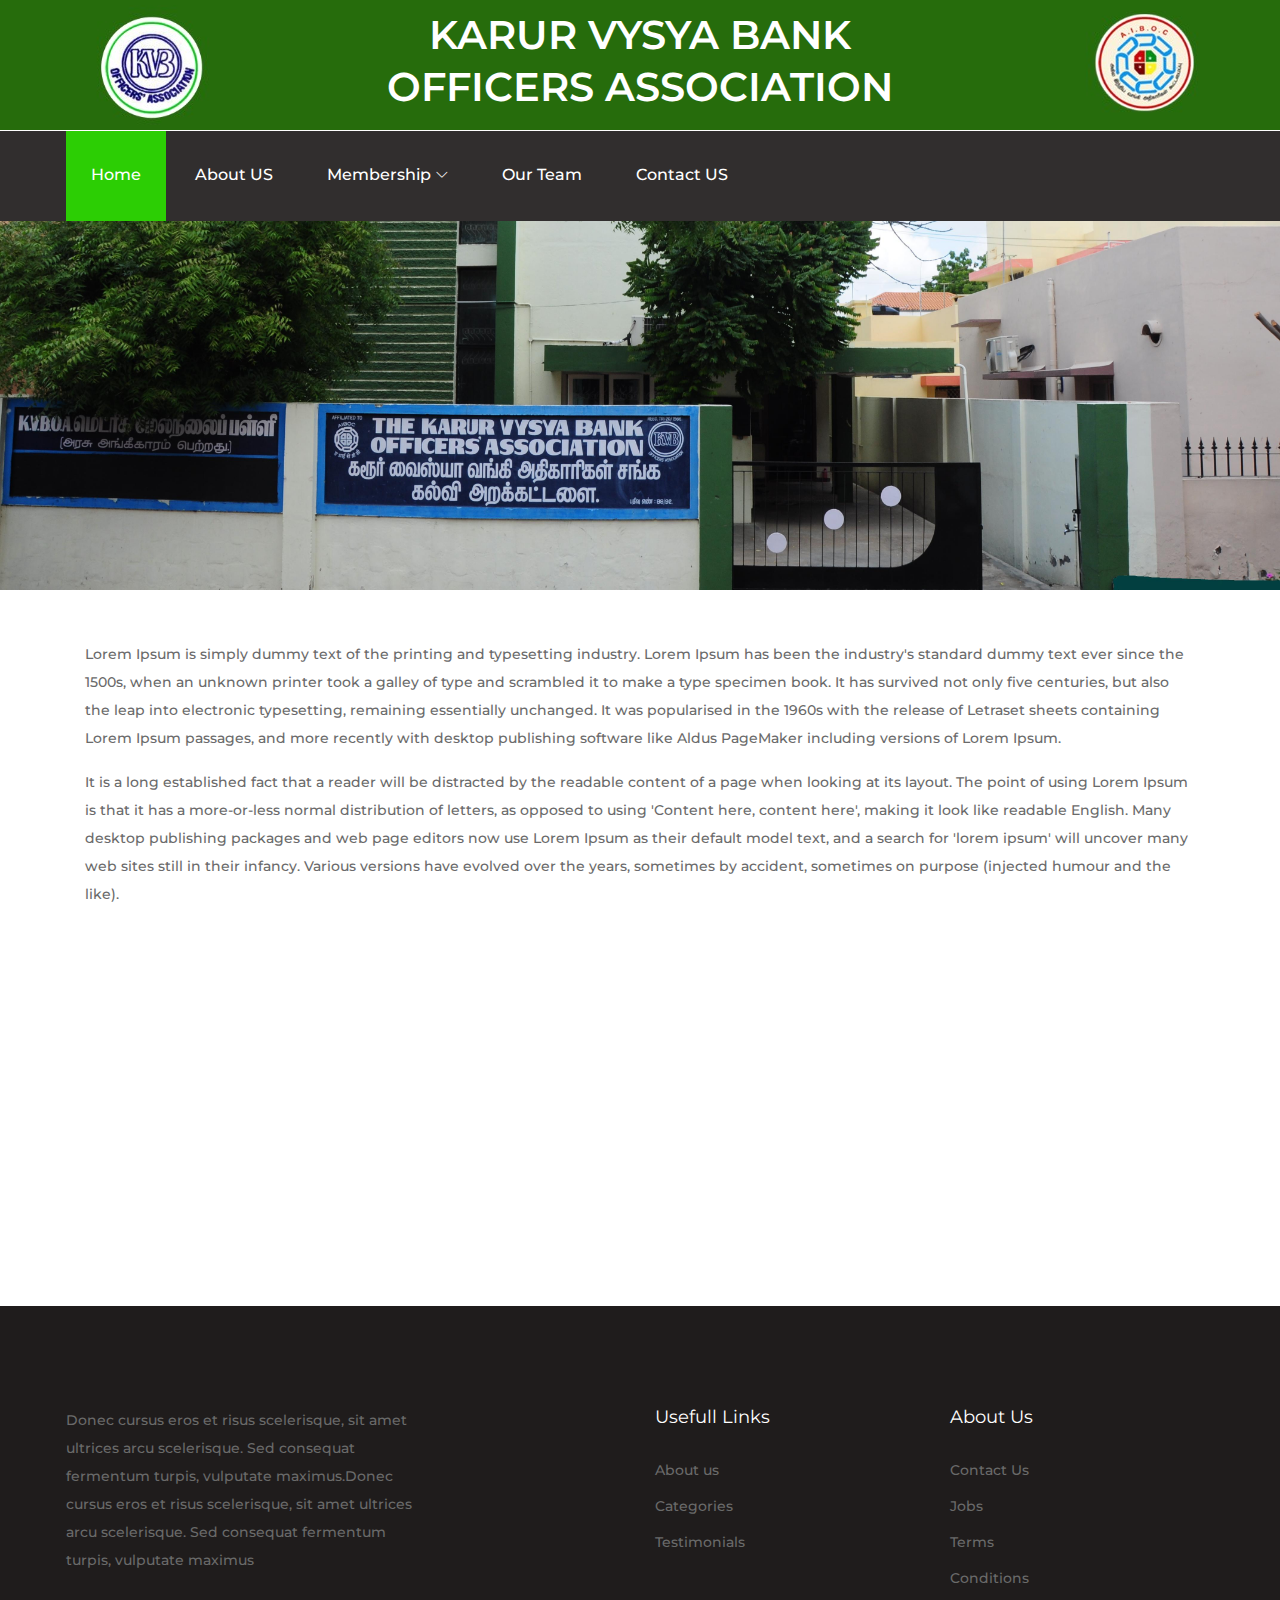
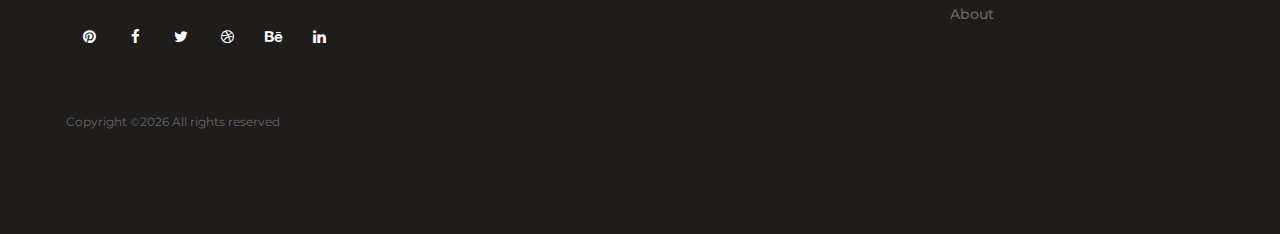
<file: index.html>
<!DOCTYPE html>
<html lang="en">

<head>
    <meta charset="UTF-8">
    <meta name="description" content="">
    <meta http-equiv="X-UA-Compatible" content="IE=edge">
    <meta name="viewport" content="width=device-width, initial-scale=1, shrink-to-fit=no">
    <!-- The above 4 meta tags *must* come first in the head; any other head content must come *after* these tags -->

    <!-- Title -->
    <title>KARUR VYSYA BANK OFFICERS ASSOCIATION</title>

    <!-- Favicon -->
    <link rel="icon" href="img/core-img/logo.png">

    <!-- Stylesheet -->
    <link rel="stylesheet" href="style.css">

</head>

<body>
    <!-- Preloader -->
    <div class="preloader d-flex align-items-center justify-content-center">
        <div class="spinner">
            <div class="double-bounce1"></div>
            <div class="double-bounce2"></div>
        </div>
    </div>

    <!-- ##### Header Area Start ##### -->
    <header class="header-area">

        <!-- Top Header Area -->
        <div class="top-header-area">
            <div class="container-fluid h-100">
                <div class="row h-100 align-items-center">
                    <div class="col-12 col-sm-3">
                        <!-- Logo Area -->
                        <div class="logo-area">
                            <a href="index.html"><img src="img/core-img/logo.png" alt=""></a>
                        </div>
                    </div>
                    <div class="col-12 col-sm-6">
                        <!-- Logo Area -->
                        <div class="logo-area text-center">
                            <h1>KARUR VYSYA BANK <br> OFFICERS ASSOCIATION</h1>
                        </div>
                    </div>
                    <div class="col-12 col-sm-3">
                        <!-- Top Add Area -->
                        <div class="top-add-area text-right">
                            <a href="#"><img src="img/bg-img/add.png" alt=""></a>
                        </div>
                    </div>
                </div>
            </div>
        </div>

        <!-- Navbar Area -->
        <div class="videomag-main-menu" id="sticker">
            <div class="classy-nav-container breakpoint-off">
                <div class="container-fluid">
                    <!-- Menu -->
                    <nav class="classy-navbar justify-content-between" id="videomagNav">

                        <!-- Navbar Toggler -->
                        <div class="classy-navbar-toggler">
                            <span class="navbarToggler"><span></span><span></span><span></span></span>
                        </div>

                        <!-- Menu -->
                        <div class="classy-menu">

                            <!-- Close Button -->
                            <div class="classycloseIcon">
                                <div class="cross-wrap"><span class="top"></span><span class="bottom"></span></div>
                            </div>

                            <!-- Nav Start -->
                            <div class="classynav">
                                <ul>
                                    <li class="active"><a href="index.html">Home</a></li>
                                    <li><a href="#">About US</a></li>
                                    <li><a href="#">Membership</a>
                                        <ul class="dropdown">
                                            <li><a href="applyonline.html">Apply Online</a></li>
                                            <li><a href="catagory.html">ET Membership Online</a></li>
                              
                                        </ul>
                                    </li>
									<!--
                                    <li><a href="#">About US</a>
                                        <div class="megamenu">
                                            <ul class="single-mega cn-col-4">
                                                <li><a href="index.html">Link 1</a></li>
                                                <li><a href="catagory.html">Link 2</a></li>
                                               
                                            </ul>
                                            <ul class="single-mega cn-col-4">
                                                <li><a href="index.html">Link 3</a></li>
                                                <li><a href="catagory.html">Link 4</a></li>
                                              
                                            </ul>
                                            <ul class="single-mega cn-col-4">
                                                <li><a href="index.html">Link 5</a></li>
                                                <li><a href="catagory.html">Link 6</a></li>
                                               
                                            </ul>
                                            <ul class="single-mega cn-col-4">
                                                <li><a href="index.html">Link 7</a></li>
                                                <li><a href="catagory.html">Link 8</a></li>
                                            
                                            </ul>
                                        </div>
                                    </li>-->
                                    <li><a href="catagory.html">Our Team</a></li>
                                    <li><a href="contact.html">Contact US</a></li>
                                </ul>
                            </div>
                            <!-- Nav End -->
                        </div>

                        <!-- Top Search Area -->
 
                    </nav>
                </div>
            </div>
        </div>
    </header>
    <!-- ##### Header Area End ##### -->

    <!-- ##### Hero Area Start ##### -->
    <div class="hero-area d-flex flex-wrap homeImg">

    </div>
    <!-- ##### Hero Area End ##### -->
   <!-- ##### Tabs Area Start ##### -->
   <div class="video-mag-tabs-area mt-50 wow fadeInUp" data-wow-delay="200ms">
        <div class="container">
            <div class="row">
                <div class="col-12">
            <p>Lorem Ipsum is simply dummy text of the printing and typesetting industry. Lorem Ipsum has been the industry's standard dummy text ever since the 1500s, when an unknown printer took a galley of type and scrambled it to make a type specimen book. It has survived not only five centuries, but also the leap into electronic typesetting, remaining essentially unchanged. It was popularised in the 1960s with the release of Letraset sheets containing Lorem Ipsum passages, and more recently with desktop publishing software like Aldus PageMaker including versions of Lorem Ipsum.</p>
            <p>It is a long established fact that a reader will be distracted by the readable content of a page when looking at its layout. The point of using Lorem Ipsum is that it has a more-or-less normal distribution of letters, as opposed to using 'Content here, content here', making it look like readable English. Many desktop publishing packages and web page editors now use Lorem Ipsum as their default model text, and a search for 'lorem ipsum' will uncover many web sites still in their infancy. Various versions have evolved over the years, sometimes by accident, sometimes on purpose (injected humour and the like).</p>
                </div>   
            </div>
        </div>
    </div>

    <!-- ##### Tabs Area Start ##### -->
    <div class="video-mag-tabs-area mt-50 wow fadeInUp carouselarea" data-wow-delay="200ms">
        <div class="container">
            <div class="row">
                <div class="col-12">
                    <ul class="nav nav-tabs" id="myTab" role="tablist">
                        <li class="nav-item">
                            <a class="nav-link active" id="latest-tab" data-toggle="tab" href="#latest" role="tab" aria-controls="latest" aria-selected="true">Latest</a>
                        </li>
                    </ul>
                    <div class="tab-content" id="myTabContent">
                        <div class="tab-pane fade show active" id="latest" role="tabpanel" aria-labelledby="latest-tab">
                            <div class="latest-videos-slide owl-carousel">

                                <!-- Single Blog Post -->
                                <div class="single-blog-post style2">
                                    <div class="blog-thumb mb-30">
                                        <img src="img/bg-img/5.jpg" alt="">
                                        <!-- Play Button -->
                                        <a href="https://www.youtube.com/watch?v=0aNNYEUARAk" class="video-play-btn style2"><i class="fa fa-play"></i></a>
                                    </div>
                                    <div class="blog-content">
                                        <a href="#" class="post-tag">Featured</a>
                                        <a href="#" class="post-title">Vacation Blog: Ibiza</a>
                           
                                    </div>
                                </div>

                                <!-- Single Blog Post -->
                                <div class="single-blog-post style2">
                                    <div class="blog-thumb mb-30">
                                        <img src="img/bg-img/6.jpg" alt="">
                                        <!-- Play Button -->
                                        <a href="https://www.youtube.com/watch?v=0aNNYEUARAk" class="video-play-btn style2"><i class="fa fa-play"></i></a>
                                    </div>
                                    <div class="blog-content">
                                        <a href="#" class="post-tag">Featured</a>
                                        <a href="#" class="post-title">Sample video </a>
                               
                                    </div>
                                </div>

                                <!-- Single Blog Post -->
                                <div class="single-blog-post style2">
                                    <div class="blog-thumb mb-30">
                                        <img src="img/bg-img/7.jpg" alt="">
                                        <!-- Play Button -->
                                        <a href="https://www.youtube.com/watch?v=0aNNYEUARAk" class="video-play-btn style2"><i class="fa fa-play"></i></a>
                                    </div>
                                    <div class="blog-content">
                                        <a href="#" class="post-tag">Featured</a>
                                        <a href="#" class="post-title">Sample</a>
                                       
                                    </div>
                                </div>

                                <!-- Single Blog Post -->
                                <div class="single-blog-post style2">
                                    <div class="blog-thumb mb-30">
                                        <img src="img/bg-img/5.jpg" alt="">
                                        <!-- Play Button -->
                                        <a href="https://www.youtube.com/watch?v=0aNNYEUARAk" class="video-play-btn style2"><i class="fa fa-play"></i></a>
                                    </div>
                                    <div class="blog-content">
                                        <a href="#" class="post-tag">Featured</a>
                                        <a href="#" class="post-title">Vacation Blog: Ibiza</a>
                         
                                    </div>
                                </div>

                                <!-- Single Blog Post -->
                                <div class="single-blog-post style2">
                                    <div class="blog-thumb mb-30">
                                        <img src="img/bg-img/6.jpg" alt="">
                                        <!-- Play Button -->
                                        <a href="https://www.youtube.com/watch?v=0aNNYEUARAk" class="video-play-btn style2"><i class="fa fa-play"></i></a>
                                    </div>
                                    <div class="blog-content">
                                        <a href="#" class="post-tag">Featured</a>
                                        <a href="#" class="post-title">Sample video </a>
                                 
                                    </div>
                                </div>

                                <!-- Single Blog Post -->
                                <div class="single-blog-post style2">
                                    <div class="blog-thumb mb-30">
                                        <img src="img/bg-img/7.jpg" alt="">
                                        <!-- Play Button -->
                                        <a href="https://www.youtube.com/watch?v=0aNNYEUARAk" class="video-play-btn style2"><i class="fa fa-play"></i></a>
                                    </div>
                                    <div class="blog-content">
                                        <a href="#" class="post-tag">Featured</a>
                                        <a href="#" class="post-title">July Fails</a>
                             
                                    </div>
                                </div>

                            </div>
                        </div>
                        <div class="tab-pane fade" id="top-viewed" role="tabpanel" aria-labelledby="top-viewed-tab">
                            <div class="top-viewed-slide owl-carousel">

                                <!-- Single Blog Post -->
                                <div class="single-blog-post style2">
                                    <div class="blog-thumb mb-30">
                                        <img src="img/bg-img/5.jpg" alt="">
                                        <!-- Play Button -->
                                        <a href="https://www.youtube.com/watch?v=0aNNYEUARAk" class="video-play-btn style2"><i class="fa fa-play"></i></a>
                                    </div>
                                    <div class="blog-content">
                                        <a href="#" class="post-tag">Featured</a>
                                        <a href="#" class="post-title">Vacation Blog: Ibiza</a>
                                     
                                    </div>
                                </div>

                                <!-- Single Blog Post -->
                                <div class="single-blog-post style2">
                                    <div class="blog-thumb mb-30">
                                        <img src="img/bg-img/6.jpg" alt="">
                                        <!-- Play Button -->
                                        <a href="https://www.youtube.com/watch?v=0aNNYEUARAk" class="video-play-btn style2"><i class="fa fa-play"></i></a>
                                    </div>
                                    <div class="blog-content">
                                        <a href="#" class="post-tag">Featured</a>
                                        <a href="#" class="post-title">Sample video </a>
                                       
                                    </div>
                                </div>

                                <!-- Single Blog Post -->
                                <div class="single-blog-post style2">
                                    <div class="blog-thumb mb-30">
                                        <img src="img/bg-img/7.jpg" alt="">
                                        <!-- Play Button -->
                                        <a href="https://www.youtube.com/watch?v=0aNNYEUARAk" class="video-play-btn style2"><i class="fa fa-play"></i></a>
                                    </div>
                                    <div class="blog-content">
                                        <a href="#" class="post-tag">Featured</a>
                                        <a href="#" class="post-title">July Fails</a>
                                     
                                    </div>
                                </div>

                                <!-- Single Blog Post -->
                                <div class="single-blog-post style2">
                                    <div class="blog-thumb mb-30">
                                        <img src="img/bg-img/5.jpg" alt="">
                                        <!-- Play Button -->
                                        <a href="https://www.youtube.com/watch?v=0aNNYEUARAk" class="video-play-btn style2"><i class="fa fa-play"></i></a>
                                    </div>
                                    <div class="blog-content">
                                        <a href="#" class="post-tag">Featured</a>
                                        <a href="#" class="post-title">Vacation Blog: Ibiza</a>
                                     
                                    </div>
                                </div>

                                <!-- Single Blog Post -->
                                <div class="single-blog-post style2">
                                    <div class="blog-thumb mb-30">
                                        <img src="img/bg-img/6.jpg" alt="">
                                        <!-- Play Button -->
                                        <a href="https://www.youtube.com/watch?v=0aNNYEUARAk" class="video-play-btn style2"><i class="fa fa-play"></i></a>
                                    </div>
                                    <div class="blog-content">
                                        <a href="#" class="post-tag">Featured</a>
                                        <a href="#" class="post-title">Sample video </a>
                                       
                                    </div>
                                </div>

                                <!-- Single Blog Post -->
                                <div class="single-blog-post style2">
                                    <div class="blog-thumb mb-30">
                                        <img src="img/bg-img/7.jpg" alt="">
                                        <!-- Play Button -->
                                        <a href="https://www.youtube.com/watch?v=0aNNYEUARAk" class="video-play-btn style2"><i class="fa fa-play"></i></a>
                                    </div>
                                    <div class="blog-content">
                                        <a href="#" class="post-tag">Featured</a>
                                        <a href="#" class="post-title">July Fails</a>
                                       
                                    </div>
                                </div>

                            </div>
                        </div>
                        <div class="tab-pane fade" id="videos" role="tabpanel" aria-labelledby="videos-tab">
                            <div class="videos-slide owl-carousel">

                                <!-- Single Blog Post -->
                                <div class="single-blog-post style2">
                                    <div class="blog-thumb mb-30">
                                        <img src="img/bg-img/5.jpg" alt="">
                                        <!-- Play Button -->
                                        <a href="https://www.youtube.com/watch?v=0aNNYEUARAk" class="video-play-btn style2"><i class="fa fa-play"></i></a>
                                    </div>
                                    <div class="blog-content">
                                        <a href="#" class="post-tag">Featured</a>
                                        <a href="#" class="post-title">Vacation Blog: Ibiza</a>
                                        
                                    </div>
                                </div>

                                <!-- Single Blog Post -->
                                <div class="single-blog-post style2">
                                    <div class="blog-thumb mb-30">
                                        <img src="img/bg-img/6.jpg" alt="">
                                        <!-- Play Button -->
                                        <a href="https://www.youtube.com/watch?v=0aNNYEUARAk" class="video-play-btn style2"><i class="fa fa-play"></i></a>
                                    </div>
                                    <div class="blog-content">
                                        <a href="#" class="post-tag">Featured</a>
                                        <a href="#" class="post-title">Sample video </a>
                                        
                                    </div>
                                </div>

                                <!-- Single Blog Post -->
                                <div class="single-blog-post style2">
                                    <div class="blog-thumb mb-30">
                                        <img src="img/bg-img/7.jpg" alt="">
                                        <!-- Play Button -->
                                        <a href="https://www.youtube.com/watch?v=0aNNYEUARAk" class="video-play-btn style2"><i class="fa fa-play"></i></a>
                                    </div>
                                    <div class="blog-content">
                                        <a href="#" class="post-tag">Featured</a>
                                        <a href="#" class="post-title">July Fails</a>
                                     
                                    </div>
                                </div>

                                <!-- Single Blog Post -->
                                <div class="single-blog-post style2">
                                    <div class="blog-thumb mb-30">
                                        <img src="img/bg-img/5.jpg" alt="">
                                        <!-- Play Button -->
                                        <a href="https://www.youtube.com/watch?v=0aNNYEUARAk" class="video-play-btn style2"><i class="fa fa-play"></i></a>
                                    </div>
                                    <div class="blog-content">
                                        <a href="#" class="post-tag">Featured</a>
                                        <a href="#" class="post-title">Vacation Blog: Ibiza</a>
                                       
                                    </div>
                                </div>

                               

                            </div>
                        </div>
                    </div>
                </div>
            </div>
        </div>
    </div>
    <!-- ##### Tabs Area End ##### -->

  

    <!-- ##### Big Add Area Start ##### -->
    <div class="big-add-area mb-100 wow fadeInUp" data-wow-delay="200ms">
        <div class="container-fluid">
            <a href="#"><img src="img/bg-img/big-add.png" alt=""></a>
        </div>
    </div>
    <!-- ##### Big Add Area End ##### -->

 <!-- ##### Footer Area Start ##### -->
 <footer class="footer-area section-padding-100">
        <div class="container-fluid">
            <div class="row justify-content-between">
                <!-- Footer Content -->
                <div class="col-12 col-lg-4">
                    <div class="footer-content">
                        <!-- Logo -->
                       
                        <p>Donec cursus eros et risus scelerisque, sit amet ultrices arcu scelerisque. Sed consequat fermentum turpis, vulputate maximus.Donec cursus eros et risus scelerisque, sit amet ultrices arcu scelerisque. Sed consequat fermentum turpis, vulputate maximus</p>
                        <div class="footer-social-info d-flex">
                            <a href="#"><i class="fa fa-pinterest"></i></a>
                            <a href="#"><i class="fa fa-facebook"></i></a>
                            <a href="#"><i class="fa fa-twitter"></i></a>
                            <a href="#"><i class="fa fa-dribbble"></i></a>
                            <a href="#"><i class="fa fa-behance"></i></a>
                            <a href="#"><i class="fa fa-linkedin"></i></a>
                        </div>
                    </div>
                </div>
                <!-- Footer Content -->
                <div class="col-12 col-lg-7 col-xl-6">
                    <div class="footer-content d-flex flex-wrap">
                        <!-- Footer Nav -->
                        <div class="footer-nav">
                            <h5 class="widget-title">Usefull Links</h5>
                            <nav>
                                <ul>
                                    <li><a href="#">About us</a></li>
                                    <li><a href="#">Categories</a></li>
                                    <li><a href="#">Testimonials</a></li>
                                </ul>
                            </nav>
                        </div>

                        <!-- Footer Nav -->
                        <div class="footer-nav">
                            <h5 class="widget-title">About Us</h5>
                            <nav>
                                <ul>
                                    <li><a href="#">Contact Us</a></li>
                                    <li><a href="#">Jobs</a></li>
                                    <li><a href="#">Terms</a></li>
                                    <li><a href="#">Conditions</a></li>
                                    <li><a href="#">About</a></li>
                                </ul>
                            </nav>
                        </div>

                    </div>
                </div>
            </div>
            <div class="row">
                <div class="col-12">
                    <!-- Copywrite Text -->
                    <p class="copywrite-text"><a href="#"><!-- Link back to Colorlib can't be removed. Template is licensed under CC BY 3.0. -->
Copyright &copy;<script>document.write(new Date().getFullYear());</script> All rights reserved </a>
<!-- Link back to Colorlib can't be removed. Template is licensed under CC BY 3.0. --></p>
                </div>
            </div>
        </div>
    </footer>
    <!-- ##### Footer Area End ##### -->

    <!-- ##### All Javascript Script ##### -->
    <!-- jQuery-2.2.4 js -->
    <script src="js/jquery/jquery-2.2.4.min.js"></script>
    <!-- Popper js -->
    <script src="js/bootstrap/popper.min.js"></script>
    <!-- Bootstrap js -->
    <script src="js/bootstrap/bootstrap.min.js"></script>
    <!-- All Plugins js -->
    <script src="js/plugins/plugins.js"></script>
    <!-- Active js -->
    <script src="js/active.js"></script>
</body>

</html>
</file>
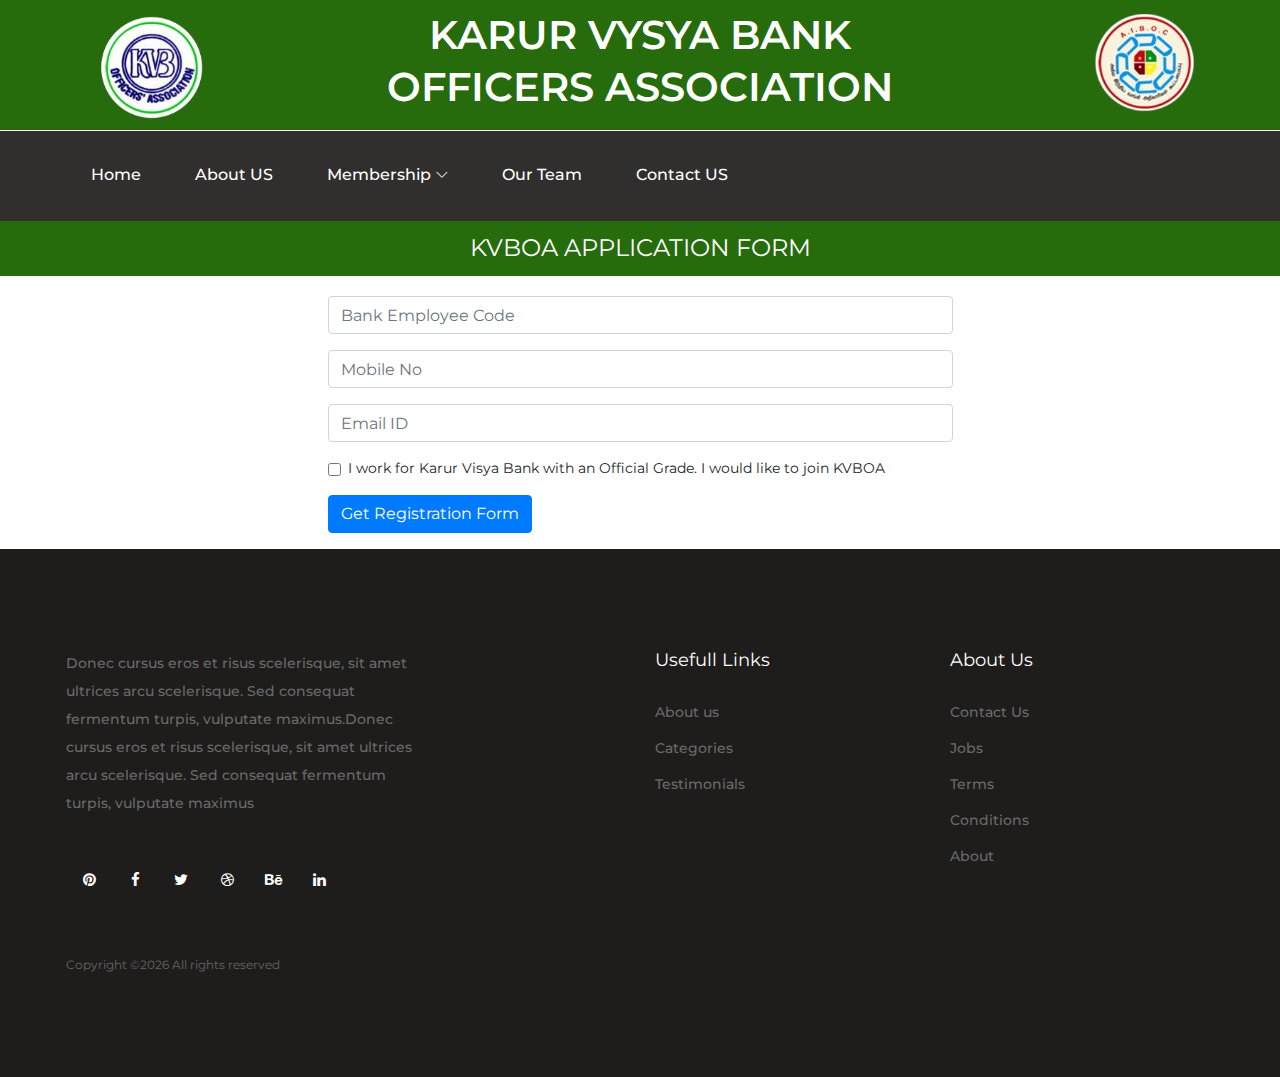
<file: applyonline.html>
<!DOCTYPE html>
<html lang="en">

<head>
    <meta charset="UTF-8">
    <meta name="description" content="">
    <meta http-equiv="X-UA-Compatible" content="IE=edge">
    <meta name="viewport" content="width=device-width, initial-scale=1, shrink-to-fit=no">
    <!-- The above 4 meta tags *must* come first in the head; any other head content must come *after* these tags -->

    <!-- Title -->
    <title>KARUR VYSYA BANK OFFICERS ASSOCIATION</title>

    <!-- Favicon -->
    <link rel="icon" href="img/core-img/logo.png">

    <!-- Stylesheet -->
    <link rel="stylesheet" href="style.css">

</head>

<body>
    <!-- Preloader -->
    <div class="preloader d-flex align-items-center justify-content-center">
        <div class="spinner">
            <div class="double-bounce1"></div>
            <div class="double-bounce2"></div>
        </div>
    </div>

    <!-- ##### Header Area Start ##### -->
    <header class="header-area">

        <!-- Top Header Area -->
        <div class="top-header-area">
            <div class="container-fluid h-100">
                <div class="row h-100 align-items-center">
                    <div class="col-12 col-sm-3">
                        <!-- Logo Area -->
                        <div class="logo-area">
                            <a href="index.html"><img src="img/core-img/logo.png" alt=""></a>
                        </div>
                    </div>
                    <div class="col-12 col-sm-6">
                        <!-- Logo Area -->
                        <div class="logo-area text-center">
                            <h1>KARUR VYSYA BANK <br> OFFICERS ASSOCIATION</h1>
                        </div>
                    </div>
                    <div class="col-12 col-sm-3">
                        <!-- Top Add Area -->
                        <div class="top-add-area text-right">
                            <a href="#"><img src="img/bg-img/add.png" alt=""></a>
                        </div>
                    </div>
                </div>
            </div>
        </div>

        <!-- Navbar Area -->
        <div class="videomag-main-menu" id="sticker">
            <div class="classy-nav-container breakpoint-off">
                <div class="container-fluid">
                    <!-- Menu -->
                    <nav class="classy-navbar justify-content-between" id="videomagNav">

                        <!-- Navbar Toggler -->
                        <div class="classy-navbar-toggler">
                            <span class="navbarToggler"><span></span><span></span><span></span></span>
                        </div>

                        <!-- Menu -->
                        <div class="classy-menu">

                            <!-- Close Button -->
                            <div class="classycloseIcon">
                                <div class="cross-wrap"><span class="top"></span><span class="bottom"></span></div>
                            </div>

                            <!-- Nav Start -->
                            <div class="classynav">
                                <ul>
                                    <li><a href="index.html">Home</a></li>
                                    <li><a href="#">About US</a></li>
                                    <li><a href="#">Membership</a>
                                        <ul class="dropdown active">
                                            <li  class="active"><a href="applyonline.html">Apply Online</a></li>
                                            <li><a href="catagory.html">ET Membership Online</a></li>
                              
                                        </ul>
                                    </li>
									<!--
                                    <li><a href="#">About US</a>
                                        <div class="megamenu">
                                            <ul class="single-mega cn-col-4">
                                                <li><a href="index.html">Link 1</a></li>
                                                <li><a href="catagory.html">Link 2</a></li>
                                               
                                            </ul>
                                            <ul class="single-mega cn-col-4">
                                                <li><a href="index.html">Link 3</a></li>
                                                <li><a href="catagory.html">Link 4</a></li>
                                              
                                            </ul>
                                            <ul class="single-mega cn-col-4">
                                                <li><a href="index.html">Link 5</a></li>
                                                <li><a href="catagory.html">Link 6</a></li>
                                               
                                            </ul>
                                            <ul class="single-mega cn-col-4">
                                                <li><a href="index.html">Link 7</a></li>
                                                <li><a href="catagory.html">Link 8</a></li>
                                            
                                            </ul>
                                        </div>
                                    </li>-->
                                    <li><a href="catagory.html">Our Team</a></li>
                                    <li><a href="contact.html">Contact US</a></li>
                                </ul>
                            </div>
                            <!-- Nav End -->
                        </div>

                        <!-- Top Search Area -->
 
                    </nav>
                </div>
            </div>
        </div>
    </header>
    <!-- ##### Header Area End ##### -->

    <!-- ##### Hero Area Start ##### -->
    <section class="container-fluid">
        <div class="row">
                <div class="col text-center container-title">
                    KVBOA APPLICATION FORM
                </div>
        </div>
        <div class="reg-form reg-form-1">
                <form class="needs-validation" novalidate id="form-1">
                        <div class="form-row">
                                <div class="col-md-12 mb-3">
                                    <!--<label for="empcode">First name</label>-->
                                    <input type="text" class="form-control" id="empcode" placeholder="Bank Employee Code" value="" required>
                                    <div class="invalid-feedback">
                                        Please enter valid employee code..
                                    </div>
                                </div>
                                <div class="col-md-12 mb-3">
                                    <!--<label for="empcode">First name</label>-->
                                    <input type="number" class="form-control" id="mobile-num" placeholder="Mobile No" value="" required>
                                    <div class="invalid-feedback">
                                        Please enter valid mobile number.
                                    </div>
                                </div>
                                <div class="col-md-12 mb-3">
                                    <!--<label for="empcode">First name</label>-->
                                    <input type="email" class="form-control" id="email" placeholder="Email ID" value="" required>
                                    <div class="invalid-feedback">
                                        Please enter valid email.
                                    </div>
                                </div>
                                <div class="form-group col-md-12 ">
                                    <div class="form-check">
                                        <input class="form-check-input" type="checkbox" value="" id="invalidCheck" required>
                                        <label class="form-check-label" for="invalidCheck">
                                        I work for Karur Visya Bank with an Official Grade. I would like to join KVBOA
                                        </label>
                                        <div class="invalid-feedback">
                                        You must agree before submitting.
                                        </div>
                                    </div>
                                </div>
                                <div class="col-md-12 mb-3">
                                  <button class="btn btn-primary" type="submit">Get Registration Form</button>
                                </div>
                        </div>
                </form>
        </div>
        <div class="reg-form reg-form-2"><!--style="display: block !important;"-->
        <form class="needs-validation" novalidate id="form-2">
            <div class="form-row">
              <div class="col-md-6 col-sm-12 mb-3">
                <label for="validationCustom01">First name :</label>
                <input type="text" class="form-control" id="validationCustom01" placeholder="Enter First name" value="" required>
                <div class="invalid-feedback">
                  Please enter first name
                </div>
              </div>
              <div class="col-md-6 col-sm-12 mb-3">
                <label for="validationCustom02">Last name :</label>
                <input type="text" class="form-control" id="validationCustom02" placeholder="Enter Last name" value="" required>
                <div class="invalid-feedback">
                  Please enter last name
                </div>
              </div>
              <div class="col-md-4 col-sm-12 mb-3">
                    <label for="employee-code">Code No :</label>
                    <input type="text" class="form-control" id="employee-code" placeholder="Enter employee code" value="" required>
                    <div class="invalid-feedback">
                      Please enter Employee Code
                    </div>
              </div>
              <div class="col-md-4 col-sm-12 mb-3">
                    <label for="current">Current Branch :</label>
                    <input type="text" class="form-control" id="current" placeholder="Enter present branch" value="" required>
                    <div class="invalid-feedback">
                      Please enter your present branch
                    </div>
              </div>
              <div class="col-md-4 col-sm-12 mb-3">
                    <label for="currentscale">Current Scale :</label>
                    <input type="text" class="form-control" id="currentscale" placeholder="Enter present scale" value="" required>
                    <div class="invalid-feedback">
                      Please enter your present scale
                    </div>
              </div>
              <div class="col-md-4 col-sm-12 mb-3">
                    <label for="doj">Date of Joining :</label>
                    <input type="date" class="form-control" id="doj" value="" required>
                    <div class="invalid-feedback">
                      Please select date of joining
                    </div>
              </div>
              <div class="col-md-4 col-sm-12 mb-3">
                    <label for="dob">Date of Birth :</label>
                    <input type="date" class="form-control" id="dob" value="" required>
                    <div class="invalid-feedback">
                      Please select date of birth
                    </div>
              </div>
              <div class="col-md-12 col-sm-12 mb-3">
                    <label>Gender :</label>
                    <div class="form-check">
                        <input class="form-check-input" type="radio" name="exampleRadios" id="exampleRadios1" value="option1" checked>
                        <label class="form-check-label" for="exampleRadios1">
                            Male
                        </label>
                    </div>
                    <div class="form-check">
                        <input class="form-check-input" type="radio" name="exampleRadios" id="exampleRadios2" value="option2">
                        <label class="form-check-label" for="exampleRadios2">
                            Female
                        </label>
                    </div>
              </div>
              <div class="col-md-6 col-sm-12 mb-3">
                    <label for="fhname">Father / Husband Name :</label>
                    <input type="text" class="form-control" id="fhname" placeholder="Father / Husband Name" value="" required>
                    <div class="invalid-feedback">
                      Please enter Father / Husband Name
                    </div>
              </div>

              <div class="col-md-6 col-sm-12 mb-3">
                    <label for="namination">Namination in favour of :</label>
                    <input type="text" class="form-control" id="namination" placeholder="Namination in favour of" value="" required>
                    <div class="invalid-feedback">
                      Please enter namination
                    </div>
              </div>
            
              <div class="col-md-6 col-sm-12 mb-3">
                            <label class="mr-sm-2" for="relationship">Relationship with naminee :</label>
                            <select class="custom-select mr-sm-2" id="relationship">
                              <option selected>Choose...</option>
                              <option value="1">Father</option>
                              <option value="2">Mother</option>
                              <option value="3">Son</option>
                              <option value="4">Others</option>
                            </select>   
              </div>
              <div class="col-md-12 col-sm-12 mb-3">
                    <label for="do-credit">Date of credited Rs.10/- Credited to KVB OA A/C No - 1152.155.3653 :</label>
                    <input type="date" class="form-control" id="do-credit" value="" required>
                    <div class="invalid-feedback">
                      Please select date of credit
                    </div>
              </div>
               <div class="col-md-3 col-sm-12 mb-3">
                    <label for="address">Street :</label>
                    <input type="text" class="form-control" id="address" placeholder="No.# , your street name" required>
                    <div class="invalid-feedback">
                      Please provide address.
                    </div>
                </div>

              <div class="col-md-3 col-sm-12 mb-3">
                <label for="validationCustom03">City :</label>
                <input type="text" class="form-control" id="validationCustom03" placeholder="City" required>
                <div class="invalid-feedback">
                  Please provide a valid city.
                </div>
              </div>
              <div class="col-md-3 col-sm-12 mb-3">
                <label for="validationCustom04">State :</label>
                <input type="text" class="form-control" id="validationCustom04" placeholder="State" required>
                <div class="invalid-feedback">
                  Please provide a valid state.
                </div>
              </div>
              <div class="col-md-3 col-sm-12 mb-3">
                <label for="validationCustom05">Zip :</label>
                <input type="text" class="form-control" id="validationCustom05" placeholder="Zip" required>
                <div class="invalid-feedback">
                  Please provide a valid zip.
                </div>
              </div>

              <div class="col-md-6 col-sm-12 mb-3">
                    <label for="contact">Contact No :</label>
                    <input type="number" class="form-control" id="contact" placeholder="Enter your Contatct number" required>
                    <div class="invalid-feedback">
                      Please enter contact number.
                    </div>
             </div>
             <div class="col-md-6 col-sm-12 mb-3">
                    <label for="emailform2">Personal Email Id(Other than official) :</label>
                    <input type="email" class="form-control" id="emailform2" placeholder="Enter your Contatct number" required>
                    <div class="invalid-feedback">
                      Please enter contact number.
                    </div>
             </div>

            </div>
           
            <button class="btn btn-primary" type="submit">Submit form</button>
          </form>
          </div>
    </section>
    <!-- ##### Hero Area End ##### -->

    <!-- ##### Footer Area Start ##### -->
    <footer class="footer-area section-padding-100">
        <div class="container-fluid">
            <div class="row justify-content-between">
                <!-- Footer Content -->
                <div class="col-12 col-lg-4">
                    <div class="footer-content">
                        <!-- Logo -->
                       
                        <p>Donec cursus eros et risus scelerisque, sit amet ultrices arcu scelerisque. Sed consequat fermentum turpis, vulputate maximus.Donec cursus eros et risus scelerisque, sit amet ultrices arcu scelerisque. Sed consequat fermentum turpis, vulputate maximus</p>
                        <div class="footer-social-info d-flex">
                            <a href="#"><i class="fa fa-pinterest"></i></a>
                            <a href="#"><i class="fa fa-facebook"></i></a>
                            <a href="#"><i class="fa fa-twitter"></i></a>
                            <a href="#"><i class="fa fa-dribbble"></i></a>
                            <a href="#"><i class="fa fa-behance"></i></a>
                            <a href="#"><i class="fa fa-linkedin"></i></a>
                        </div>
                    </div>
                </div>
                <!-- Footer Content -->
                <div class="col-12 col-lg-7 col-xl-6">
                    <div class="footer-content d-flex flex-wrap">
                        <!-- Footer Nav -->
                        <div class="footer-nav">
                            <h5 class="widget-title">Usefull Links</h5>
                            <nav>
                                <ul>
                                    <li><a href="#">About us</a></li>
                                    <li><a href="#">Categories</a></li>
                                    <li><a href="#">Testimonials</a></li>
                                </ul>
                            </nav>
                        </div>

                        <!-- Footer Nav -->
                        <div class="footer-nav">
                            <h5 class="widget-title">About Us</h5>
                            <nav>
                                <ul>
                                    <li><a href="#">Contact Us</a></li>
                                    <li><a href="#">Jobs</a></li>
                                    <li><a href="#">Terms</a></li>
                                    <li><a href="#">Conditions</a></li>
                                    <li><a href="#">About</a></li>
                                </ul>
                            </nav>
                        </div>

                    </div>
                </div>
            </div>
            <div class="row">
                <div class="col-12">
                    <!-- Copywrite Text -->
                    <p class="copywrite-text"><a href="#"><!-- Link back to Colorlib can't be removed. Template is licensed under CC BY 3.0. -->
Copyright &copy;<script>document.write(new Date().getFullYear());</script> All rights reserved </a>
<!-- Link back to Colorlib can't be removed. Template is licensed under CC BY 3.0. --></p>
                </div>
            </div>
        </div>
    </footer>
    <!-- ##### Footer Area End ##### -->

    <!-- ##### All Javascript Script ##### -->
    <!-- jQuery-2.2.4 js -->
    <script src="js/jquery/jquery-2.2.4.min.js"></script>
    <!-- Popper js -->
    <script src="js/bootstrap/popper.min.js"></script>
    <!-- Bootstrap js -->
    <script src="js/bootstrap/bootstrap.min.js"></script>
    <!-- All Plugins js -->
    <script src="js/plugins/plugins.js"></script>
    <!-- Active js -->
    <script src="js/active.js"></script>
    

</body>

</html>
</file>
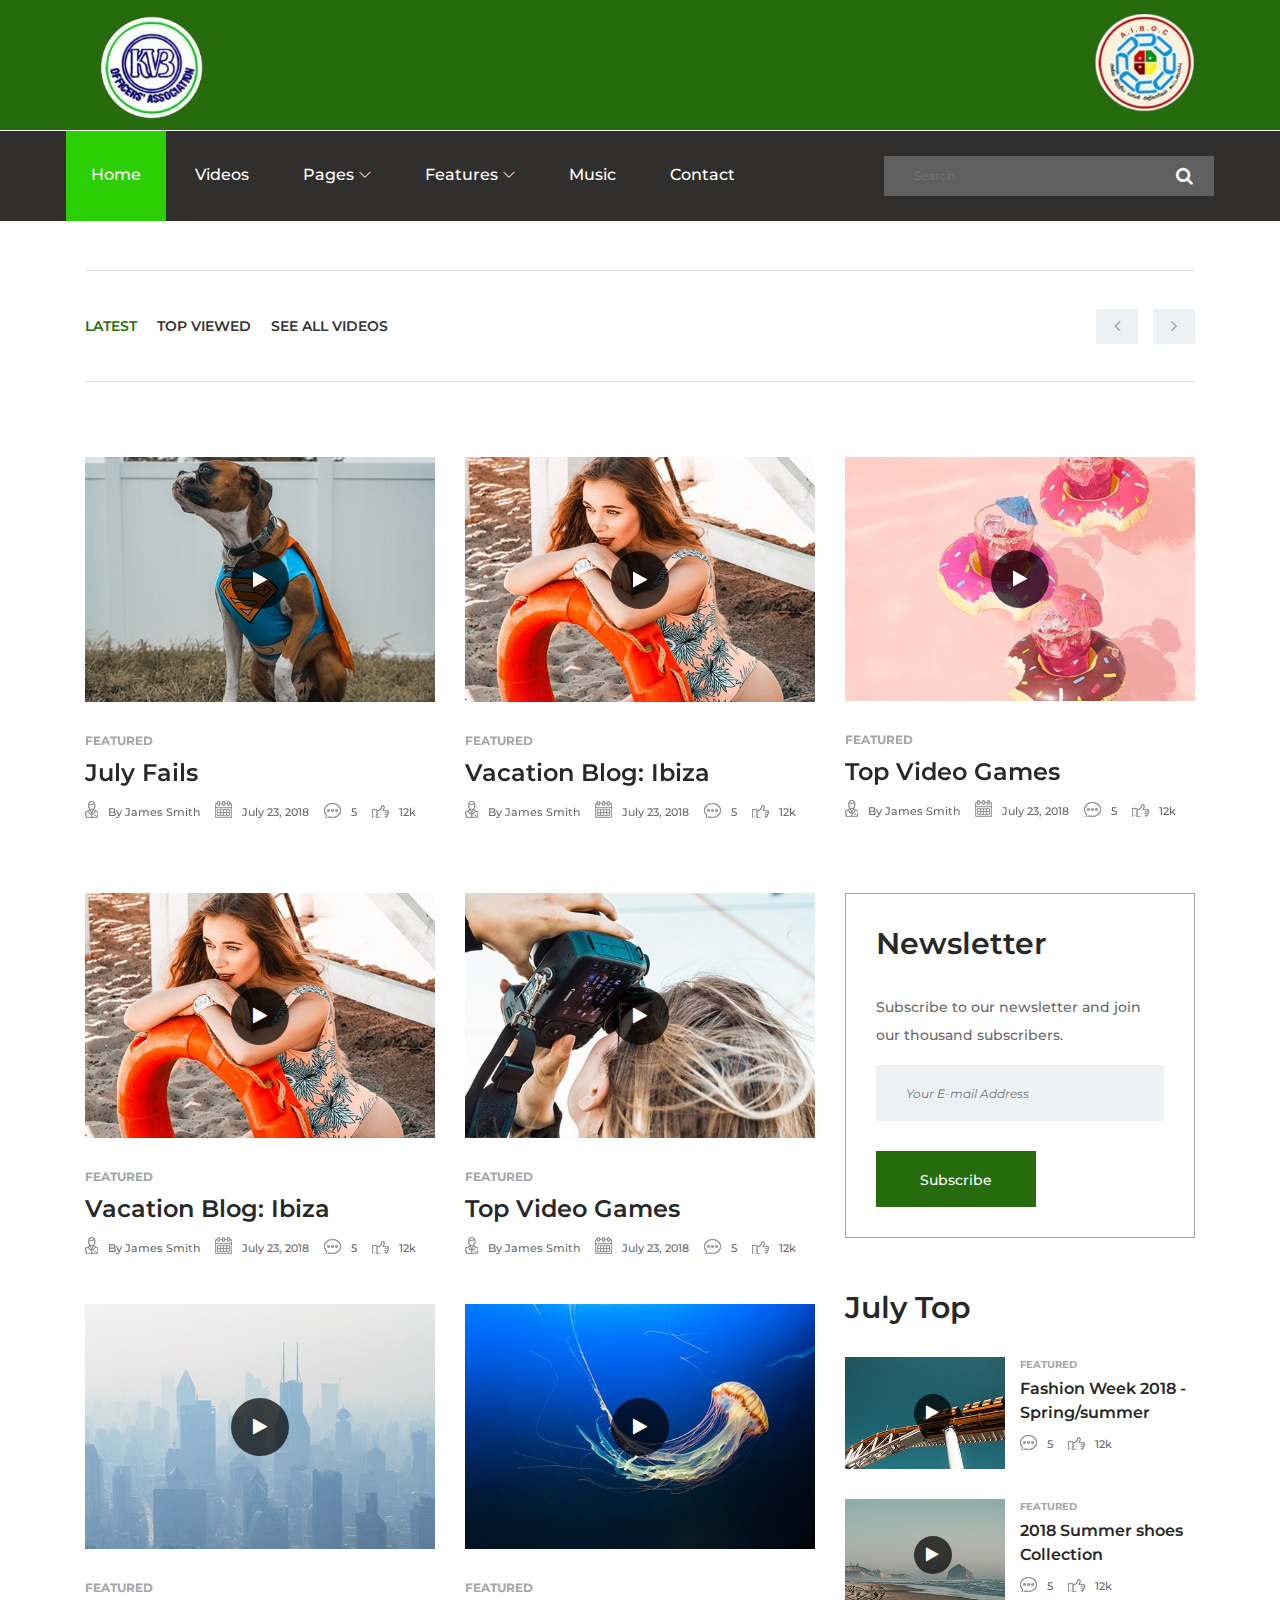
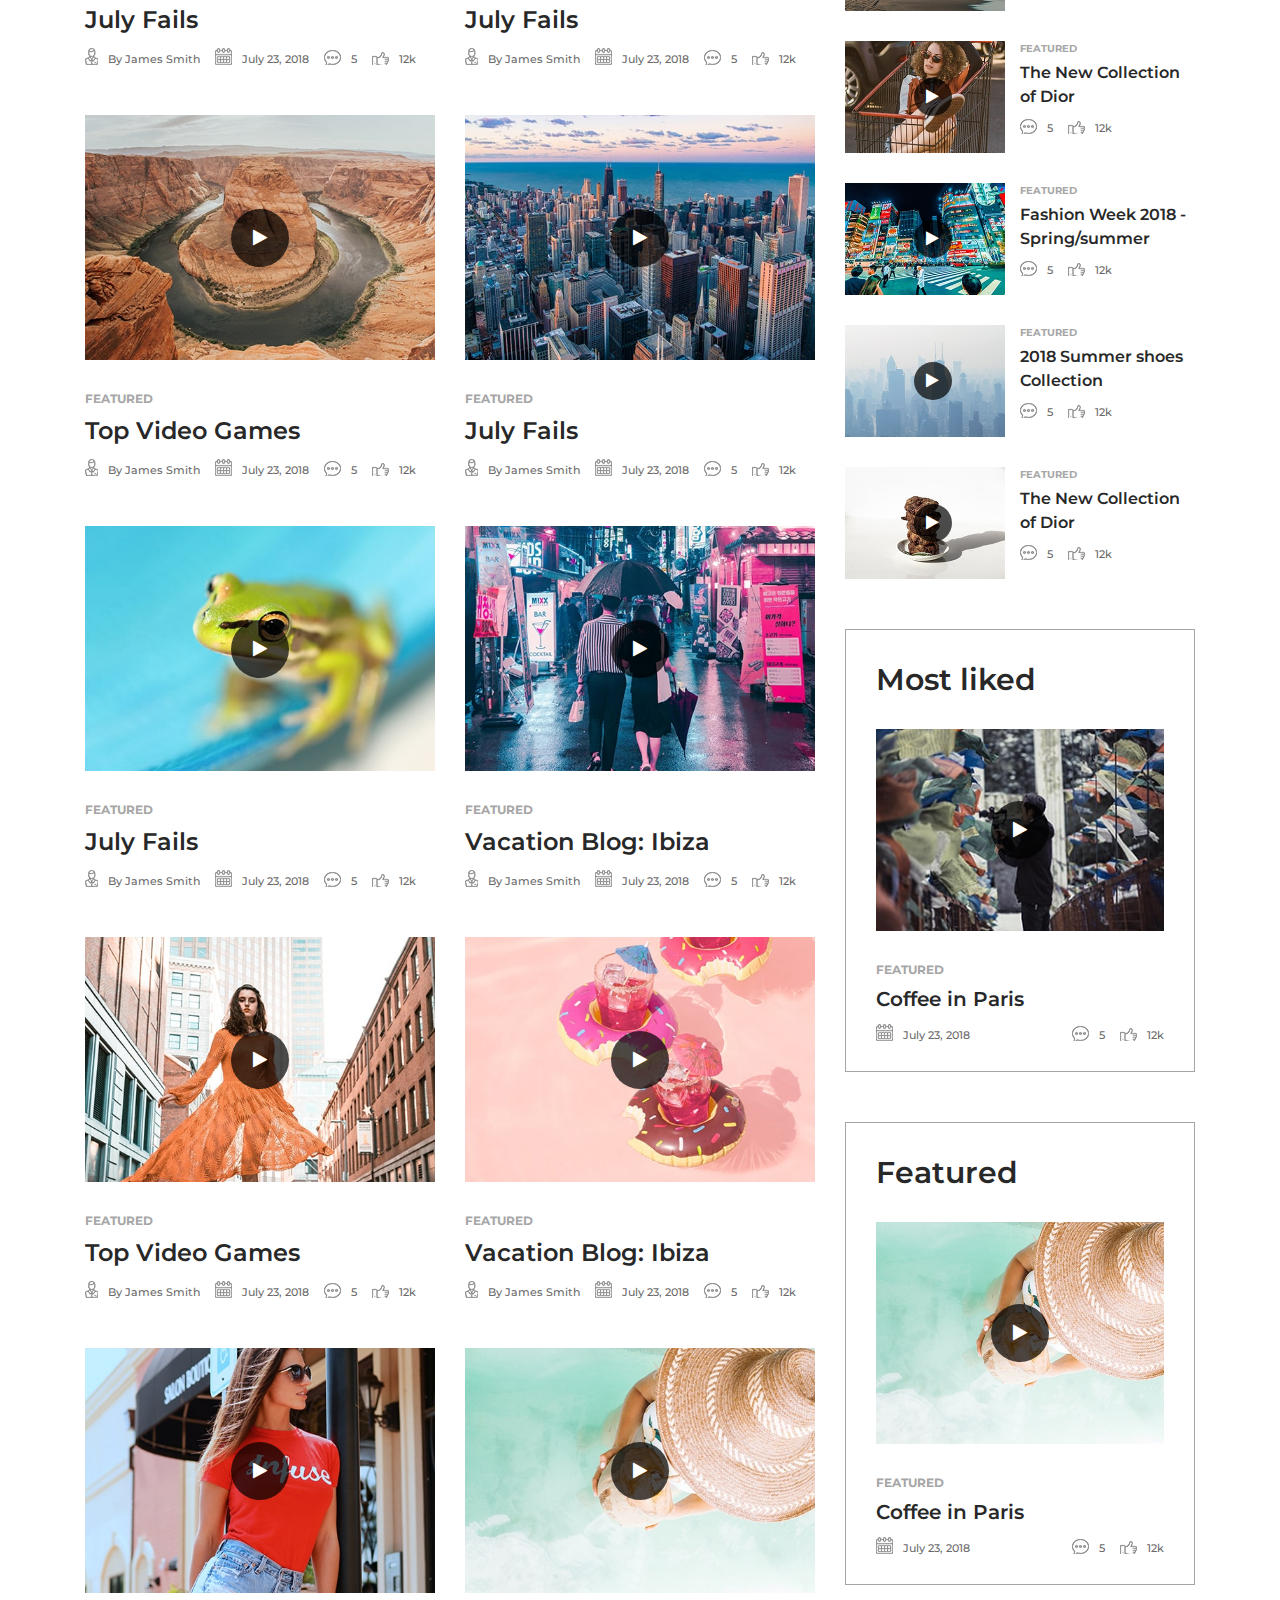
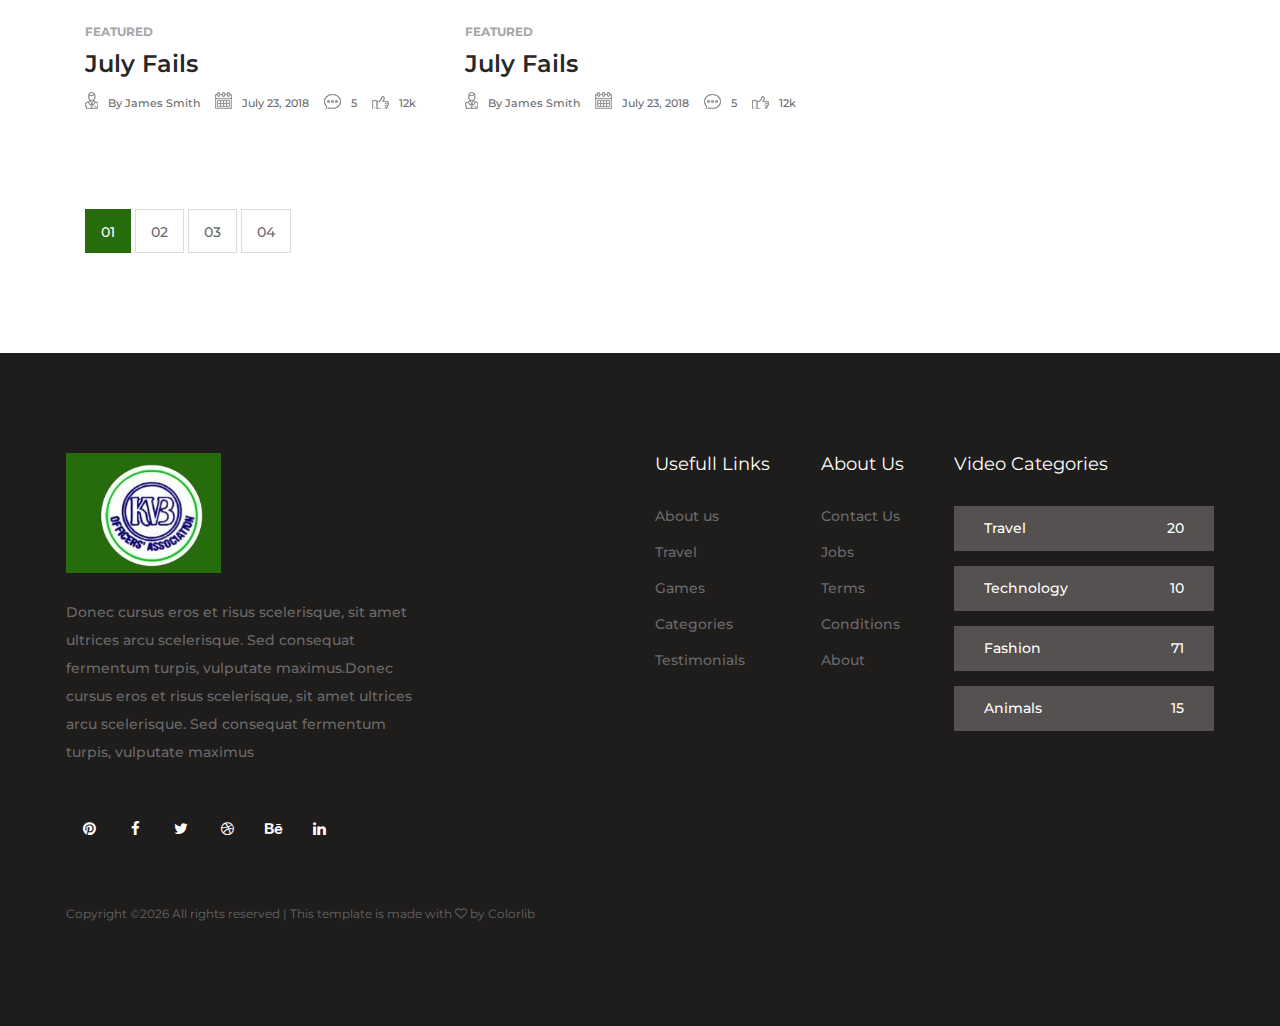
<file: catagory.html>
<!DOCTYPE html>
<html lang="en">

<head>
    <meta charset="UTF-8">
    <meta name="description" content="">
    <meta http-equiv="X-UA-Compatible" content="IE=edge">
    <meta name="viewport" content="width=device-width, initial-scale=1, shrink-to-fit=no">
    <!-- The above 4 meta tags *must* come first in the head; any other head content must come *after* these tags -->

    <!-- Title -->
    <title>Video Mag - HTML Template for Video &amp; Magazine</title>

    <!-- Favicon -->
    <link rel="icon" href="img/core-img/favicon.ico">

    <!-- Stylesheet -->
    <link rel="stylesheet" href="style.css">

</head>

<body>
    <!-- Preloader -->
    <div class="preloader d-flex align-items-center justify-content-center">
        <div class="spinner">
            <div class="double-bounce1"></div>
            <div class="double-bounce2"></div>
        </div>
    </div>

    <!-- ##### Header Area Start ##### -->
    <header class="header-area">

        <!-- Top Header Area -->
        <div class="top-header-area">
            <div class="container-fluid h-100">
                <div class="row h-100 align-items-center">
                    <div class="col-12 col-sm-4">
                        <!-- Logo Area -->
                        <div class="logo-area">
                            <a href="index.html"><img src="img/core-img/logo.png" alt=""></a>
                        </div>
                    </div>
                    <div class="col-12 col-sm-8">
                        <!-- Top Add Area -->
                        <div class="top-add-area text-right">
                            <a href="#"><img src="img/bg-img/add.png" alt=""></a>
                        </div>
                    </div>
                </div>
            </div>
        </div>

        <!-- Navbar Area -->
        <div class="videomag-main-menu" id="sticker">
            <div class="classy-nav-container breakpoint-off">
                <div class="container-fluid">
                    <!-- Menu -->
                    <nav class="classy-navbar justify-content-between" id="videomagNav">

                        <!-- Navbar Toggler -->
                        <div class="classy-navbar-toggler">
                            <span class="navbarToggler"><span></span><span></span><span></span></span>
                        </div>

                        <!-- Menu -->
                        <div class="classy-menu">

                            <!-- Close Button -->
                            <div class="classycloseIcon">
                                <div class="cross-wrap"><span class="top"></span><span class="bottom"></span></div>
                            </div>

                            <!-- Nav Start -->
                            <div class="classynav">
                                <ul>
                                    <li class="active"><a href="index.html">Home</a></li>
                                    <li><a href="video-post.html">Videos</a></li>
                                    <li><a href="#">Pages</a>
                                        <ul class="dropdown">
                                            <li><a href="index.html">Home</a></li>
                                            <li><a href="catagory.html">Catagory</a></li>
                                            <li><a href="video-post.html">Video Post</a></li>
                                            <li><a href="single-post.html">Single Post</a></li>
                                            <li><a href="contact.html">Contact</a></li>
                                        </ul>
                                    </li>
                                    <li><a href="#">Features</a>
                                        <div class="megamenu">
                                            <ul class="single-mega cn-col-4">
                                                <li><a href="index.html">Home</a></li>
                                                <li><a href="catagory.html">Catagory</a></li>
                                                <li><a href="video-post.html">Video Post</a></li>
                                                <li><a href="single-post.html">Single Post</a></li>
                                                <li><a href="contact.html">Contact</a></li>
                                                <li><a href="index.html">Home</a></li>
                                                <li><a href="catagory.html">Catagory</a></li>
                                                <li><a href="video-post.html">Video Post</a></li>
                                                <li><a href="single-post.html">Single Post</a></li>
                                                <li><a href="contact.html">Contact</a></li>
                                            </ul>
                                            <ul class="single-mega cn-col-4">
                                                <li><a href="index.html">Home</a></li>
                                                <li><a href="catagory.html">Catagory</a></li>
                                                <li><a href="video-post.html">Video Post</a></li>
                                                <li><a href="single-post.html">Single Post</a></li>
                                                <li><a href="contact.html">Contact</a></li>
                                                <li><a href="index.html">Home</a></li>
                                                <li><a href="catagory.html">Catagory</a></li>
                                                <li><a href="video-post.html">Video Post</a></li>
                                                <li><a href="single-post.html">Single Post</a></li>
                                                <li><a href="contact.html">Contact</a></li>
                                            </ul>
                                            <ul class="single-mega cn-col-4">
                                                <li><a href="index.html">Home</a></li>
                                                <li><a href="catagory.html">Catagory</a></li>
                                                <li><a href="video-post.html">Video Post</a></li>
                                                <li><a href="single-post.html">Single Post</a></li>
                                                <li><a href="contact.html">Contact</a></li>
                                                <li><a href="index.html">Home</a></li>
                                                <li><a href="catagory.html">Catagory</a></li>
                                                <li><a href="video-post.html">Video Post</a></li>
                                                <li><a href="single-post.html">Single Post</a></li>
                                                <li><a href="contact.html">Contact</a></li>
                                            </ul>
                                            <ul class="single-mega cn-col-4">
                                                <li><a href="index.html">Home</a></li>
                                                <li><a href="catagory.html">Catagory</a></li>
                                                <li><a href="video-post.html">Video Post</a></li>
                                                <li><a href="single-post.html">Single Post</a></li>
                                                <li><a href="contact.html">Contact</a></li>
                                                <li><a href="index.html">Home</a></li>
                                                <li><a href="catagory.html">Catagory</a></li>
                                                <li><a href="video-post.html">Video Post</a></li>
                                                <li><a href="single-post.html">Single Post</a></li>
                                                <li><a href="contact.html">Contact</a></li>
                                            </ul>
                                        </div>
                                    </li>
                                    <li><a href="catagory.html">Music</a></li>
                                    <li><a href="contact.html">Contact</a></li>
                                </ul>
                            </div>
                            <!-- Nav End -->
                        </div>

                        <!-- Top Search Area -->
                        <div class="top-search-area">
                            <form action="#" method="post">
                                <input type="search" name="top-search" id="topSearch" placeholder="Search">
                                <button type="submit" class="btn"><i class="fa fa-search" aria-hidden="true"></i></button>
                            </form>
                        </div>
                    </nav>
                </div>
            </div>
        </div>
    </header>
    <!-- ##### Header Area End ##### -->

    <!-- ##### Tabs Area Start ##### -->
    <div class="video-mag-tabs-area mt-50">
        <div class="container">
            <div class="row">
                <div class="col-12">
                    <ul class="nav nav-tabs" id="myTab" role="tablist">
                        <li class="nav-item">
                            <a class="nav-link active" id="latest-tab" data-toggle="tab" href="#latest" role="tab" aria-controls="latest" aria-selected="true">Latest</a>
                        </li>
                        <li class="nav-item">
                            <a class="nav-link" id="top-viewed-tab" data-toggle="tab" href="#top-viewed" role="tab" aria-controls="top-viewed" aria-selected="false">Top Viewed</a>
                        </li>
                        <li class="nav-item">
                            <a class="nav-link" id="videos-tab" data-toggle="tab" href="#videos" role="tab" aria-controls="videos" aria-selected="false">See All Videos</a>
                        </li>
                    </ul>
                    <div class="tab-content" id="myTabContent">
                        <div class="tab-pane fade show active" id="latest" role="tabpanel" aria-labelledby="latest-tab">
                            <div class="latest-videos-slide owl-carousel">

                                <!-- Single Blog Post -->
                                <div class="single-blog-post style2">
                                    <div class="blog-thumb mb-30">
                                        <img src="img/bg-img/5.jpg" alt="">
                                        <!-- Play Button -->
                                        <a href="https://www.youtube.com/watch?v=0aNNYEUARAk" class="video-play-btn style2"><i class="fa fa-play"></i></a>
                                    </div>
                                    <div class="blog-content">
                                        <a href="#" class="post-tag">Featured</a>
                                        <a href="#" class="post-title">Vacation Blog: Ibiza</a>
                                        <div class="post-meta">
                                            <a href="#"><img src="img/core-img/author2.png" alt=""> By James Smith</a>
                                            <a href="#"><img src="img/core-img/calendar2.png" alt=""> July 23, 2018</a>
                                            <a href="#"><img src="img/core-img/chat2.png" alt=""> 5</a>
                                            <a href="#"><img src="img/core-img/like2.png" alt=""> 12k</a>
                                        </div>
                                    </div>
                                </div>

                                <!-- Single Blog Post -->
                                <div class="single-blog-post style2">
                                    <div class="blog-thumb mb-30">
                                        <img src="img/bg-img/6.jpg" alt="">
                                        <!-- Play Button -->
                                        <a href="https://www.youtube.com/watch?v=0aNNYEUARAk" class="video-play-btn style2"><i class="fa fa-play"></i></a>
                                    </div>
                                    <div class="blog-content">
                                        <a href="#" class="post-tag">Featured</a>
                                        <a href="#" class="post-title">Top Video Games</a>
                                        <div class="post-meta">
                                            <a href="#"><img src="img/core-img/author2.png" alt=""> By James Smith</a>
                                            <a href="#"><img src="img/core-img/calendar2.png" alt=""> July 23, 2018</a>
                                            <a href="#"><img src="img/core-img/chat2.png" alt=""> 5</a>
                                            <a href="#"><img src="img/core-img/like2.png" alt=""> 12k</a>
                                        </div>
                                    </div>
                                </div>

                                <!-- Single Blog Post -->
                                <div class="single-blog-post style2">
                                    <div class="blog-thumb mb-30">
                                        <img src="img/bg-img/7.jpg" alt="">
                                        <!-- Play Button -->
                                        <a href="https://www.youtube.com/watch?v=0aNNYEUARAk" class="video-play-btn style2"><i class="fa fa-play"></i></a>
                                    </div>
                                    <div class="blog-content">
                                        <a href="#" class="post-tag">Featured</a>
                                        <a href="#" class="post-title">July Fails</a>
                                        <div class="post-meta">
                                            <a href="#"><img src="img/core-img/author2.png" alt=""> By James Smith</a>
                                            <a href="#"><img src="img/core-img/calendar2.png" alt=""> July 23, 2018</a>
                                            <a href="#"><img src="img/core-img/chat2.png" alt=""> 5</a>
                                            <a href="#"><img src="img/core-img/like2.png" alt=""> 12k</a>
                                        </div>
                                    </div>
                                </div>

                                <!-- Single Blog Post -->
                                <div class="single-blog-post style2">
                                    <div class="blog-thumb mb-30">
                                        <img src="img/bg-img/5.jpg" alt="">
                                        <!-- Play Button -->
                                        <a href="https://www.youtube.com/watch?v=0aNNYEUARAk" class="video-play-btn style2"><i class="fa fa-play"></i></a>
                                    </div>
                                    <div class="blog-content">
                                        <a href="#" class="post-tag">Featured</a>
                                        <a href="#" class="post-title">Vacation Blog: Ibiza</a>
                                        <div class="post-meta">
                                            <a href="#"><img src="img/core-img/author2.png" alt=""> By James Smith</a>
                                            <a href="#"><img src="img/core-img/calendar2.png" alt=""> July 23, 2018</a>
                                            <a href="#"><img src="img/core-img/chat2.png" alt=""> 5</a>
                                            <a href="#"><img src="img/core-img/like2.png" alt=""> 12k</a>
                                        </div>
                                    </div>
                                </div>

                                <!-- Single Blog Post -->
                                <div class="single-blog-post style2">
                                    <div class="blog-thumb mb-30">
                                        <img src="img/bg-img/6.jpg" alt="">
                                        <!-- Play Button -->
                                        <a href="https://www.youtube.com/watch?v=0aNNYEUARAk" class="video-play-btn style2"><i class="fa fa-play"></i></a>
                                    </div>
                                    <div class="blog-content">
                                        <a href="#" class="post-tag">Featured</a>
                                        <a href="#" class="post-title">Top Video Games</a>
                                        <div class="post-meta">
                                            <a href="#"><img src="img/core-img/author2.png" alt=""> By James Smith</a>
                                            <a href="#"><img src="img/core-img/calendar2.png" alt=""> July 23, 2018</a>
                                            <a href="#"><img src="img/core-img/chat2.png" alt=""> 5</a>
                                            <a href="#"><img src="img/core-img/like2.png" alt=""> 12k</a>
                                        </div>
                                    </div>
                                </div>

                                <!-- Single Blog Post -->
                                <div class="single-blog-post style2">
                                    <div class="blog-thumb mb-30">
                                        <img src="img/bg-img/7.jpg" alt="">
                                        <!-- Play Button -->
                                        <a href="https://www.youtube.com/watch?v=0aNNYEUARAk" class="video-play-btn style2"><i class="fa fa-play"></i></a>
                                    </div>
                                    <div class="blog-content">
                                        <a href="#" class="post-tag">Featured</a>
                                        <a href="#" class="post-title">July Fails</a>
                                        <div class="post-meta">
                                            <a href="#"><img src="img/core-img/author2.png" alt=""> By James Smith</a>
                                            <a href="#"><img src="img/core-img/calendar2.png" alt=""> July 23, 2018</a>
                                            <a href="#"><img src="img/core-img/chat2.png" alt=""> 5</a>
                                            <a href="#"><img src="img/core-img/like2.png" alt=""> 12k</a>
                                        </div>
                                    </div>
                                </div>

                            </div>
                        </div>
                        <div class="tab-pane fade" id="top-viewed" role="tabpanel" aria-labelledby="top-viewed-tab">
                            <div class="top-viewed-slide owl-carousel">

                                <!-- Single Blog Post -->
                                <div class="single-blog-post style2">
                                    <div class="blog-thumb mb-30">
                                        <img src="img/bg-img/5.jpg" alt="">
                                        <!-- Play Button -->
                                        <a href="https://www.youtube.com/watch?v=0aNNYEUARAk" class="video-play-btn style2"><i class="fa fa-play"></i></a>
                                    </div>
                                    <div class="blog-content">
                                        <a href="#" class="post-tag">Featured</a>
                                        <a href="#" class="post-title">Vacation Blog: Ibiza</a>
                                        <div class="post-meta">
                                            <a href="#"><img src="img/core-img/author2.png" alt=""> By James Smith</a>
                                            <a href="#"><img src="img/core-img/calendar2.png" alt=""> July 23, 2018</a>
                                            <a href="#"><img src="img/core-img/chat2.png" alt=""> 5</a>
                                            <a href="#"><img src="img/core-img/like2.png" alt=""> 12k</a>
                                        </div>
                                    </div>
                                </div>

                                <!-- Single Blog Post -->
                                <div class="single-blog-post style2">
                                    <div class="blog-thumb mb-30">
                                        <img src="img/bg-img/6.jpg" alt="">
                                        <!-- Play Button -->
                                        <a href="https://www.youtube.com/watch?v=0aNNYEUARAk" class="video-play-btn style2"><i class="fa fa-play"></i></a>
                                    </div>
                                    <div class="blog-content">
                                        <a href="#" class="post-tag">Featured</a>
                                        <a href="#" class="post-title">Top Video Games</a>
                                        <div class="post-meta">
                                            <a href="#"><img src="img/core-img/author2.png" alt=""> By James Smith</a>
                                            <a href="#"><img src="img/core-img/calendar2.png" alt=""> July 23, 2018</a>
                                            <a href="#"><img src="img/core-img/chat2.png" alt=""> 5</a>
                                            <a href="#"><img src="img/core-img/like2.png" alt=""> 12k</a>
                                        </div>
                                    </div>
                                </div>

                                <!-- Single Blog Post -->
                                <div class="single-blog-post style2">
                                    <div class="blog-thumb mb-30">
                                        <img src="img/bg-img/7.jpg" alt="">
                                        <!-- Play Button -->
                                        <a href="https://www.youtube.com/watch?v=0aNNYEUARAk" class="video-play-btn style2"><i class="fa fa-play"></i></a>
                                    </div>
                                    <div class="blog-content">
                                        <a href="#" class="post-tag">Featured</a>
                                        <a href="#" class="post-title">July Fails</a>
                                        <div class="post-meta">
                                            <a href="#"><img src="img/core-img/author2.png" alt=""> By James Smith</a>
                                            <a href="#"><img src="img/core-img/calendar2.png" alt=""> July 23, 2018</a>
                                            <a href="#"><img src="img/core-img/chat2.png" alt=""> 5</a>
                                            <a href="#"><img src="img/core-img/like2.png" alt=""> 12k</a>
                                        </div>
                                    </div>
                                </div>

                                <!-- Single Blog Post -->
                                <div class="single-blog-post style2">
                                    <div class="blog-thumb mb-30">
                                        <img src="img/bg-img/5.jpg" alt="">
                                        <!-- Play Button -->
                                        <a href="https://www.youtube.com/watch?v=0aNNYEUARAk" class="video-play-btn style2"><i class="fa fa-play"></i></a>
                                    </div>
                                    <div class="blog-content">
                                        <a href="#" class="post-tag">Featured</a>
                                        <a href="#" class="post-title">Vacation Blog: Ibiza</a>
                                        <div class="post-meta">
                                            <a href="#"><img src="img/core-img/author2.png" alt=""> By James Smith</a>
                                            <a href="#"><img src="img/core-img/calendar2.png" alt=""> July 23, 2018</a>
                                            <a href="#"><img src="img/core-img/chat2.png" alt=""> 5</a>
                                            <a href="#"><img src="img/core-img/like2.png" alt=""> 12k</a>
                                        </div>
                                    </div>
                                </div>

                                <!-- Single Blog Post -->
                                <div class="single-blog-post style2">
                                    <div class="blog-thumb mb-30">
                                        <img src="img/bg-img/6.jpg" alt="">
                                        <!-- Play Button -->
                                        <a href="https://www.youtube.com/watch?v=0aNNYEUARAk" class="video-play-btn style2"><i class="fa fa-play"></i></a>
                                    </div>
                                    <div class="blog-content">
                                        <a href="#" class="post-tag">Featured</a>
                                        <a href="#" class="post-title">Top Video Games</a>
                                        <div class="post-meta">
                                            <a href="#"><img src="img/core-img/author2.png" alt=""> By James Smith</a>
                                            <a href="#"><img src="img/core-img/calendar2.png" alt=""> July 23, 2018</a>
                                            <a href="#"><img src="img/core-img/chat2.png" alt=""> 5</a>
                                            <a href="#"><img src="img/core-img/like2.png" alt=""> 12k</a>
                                        </div>
                                    </div>
                                </div>

                                <!-- Single Blog Post -->
                                <div class="single-blog-post style2">
                                    <div class="blog-thumb mb-30">
                                        <img src="img/bg-img/7.jpg" alt="">
                                        <!-- Play Button -->
                                        <a href="https://www.youtube.com/watch?v=0aNNYEUARAk" class="video-play-btn style2"><i class="fa fa-play"></i></a>
                                    </div>
                                    <div class="blog-content">
                                        <a href="#" class="post-tag">Featured</a>
                                        <a href="#" class="post-title">July Fails</a>
                                        <div class="post-meta">
                                            <a href="#"><img src="img/core-img/author2.png" alt=""> By James Smith</a>
                                            <a href="#"><img src="img/core-img/calendar2.png" alt=""> July 23, 2018</a>
                                            <a href="#"><img src="img/core-img/chat2.png" alt=""> 5</a>
                                            <a href="#"><img src="img/core-img/like2.png" alt=""> 12k</a>
                                        </div>
                                    </div>
                                </div>

                            </div>
                        </div>
                        <div class="tab-pane fade" id="videos" role="tabpanel" aria-labelledby="videos-tab">
                            <div class="videos-slide owl-carousel">

                                <!-- Single Blog Post -->
                                <div class="single-blog-post style2">
                                    <div class="blog-thumb mb-30">
                                        <img src="img/bg-img/5.jpg" alt="">
                                        <!-- Play Button -->
                                        <a href="https://www.youtube.com/watch?v=0aNNYEUARAk" class="video-play-btn style2"><i class="fa fa-play"></i></a>
                                    </div>
                                    <div class="blog-content">
                                        <a href="#" class="post-tag">Featured</a>
                                        <a href="#" class="post-title">Vacation Blog: Ibiza</a>
                                        <div class="post-meta">
                                            <a href="#"><img src="img/core-img/author2.png" alt=""> By James Smith</a>
                                            <a href="#"><img src="img/core-img/calendar2.png" alt=""> July 23, 2018</a>
                                            <a href="#"><img src="img/core-img/chat2.png" alt=""> 5</a>
                                            <a href="#"><img src="img/core-img/like2.png" alt=""> 12k</a>
                                        </div>
                                    </div>
                                </div>

                                <!-- Single Blog Post -->
                                <div class="single-blog-post style2">
                                    <div class="blog-thumb mb-30">
                                        <img src="img/bg-img/6.jpg" alt="">
                                        <!-- Play Button -->
                                        <a href="https://www.youtube.com/watch?v=0aNNYEUARAk" class="video-play-btn style2"><i class="fa fa-play"></i></a>
                                    </div>
                                    <div class="blog-content">
                                        <a href="#" class="post-tag">Featured</a>
                                        <a href="#" class="post-title">Top Video Games</a>
                                        <div class="post-meta">
                                            <a href="#"><img src="img/core-img/author2.png" alt=""> By James Smith</a>
                                            <a href="#"><img src="img/core-img/calendar2.png" alt=""> July 23, 2018</a>
                                            <a href="#"><img src="img/core-img/chat2.png" alt=""> 5</a>
                                            <a href="#"><img src="img/core-img/like2.png" alt=""> 12k</a>
                                        </div>
                                    </div>
                                </div>

                                <!-- Single Blog Post -->
                                <div class="single-blog-post style2">
                                    <div class="blog-thumb mb-30">
                                        <img src="img/bg-img/7.jpg" alt="">
                                        <!-- Play Button -->
                                        <a href="https://www.youtube.com/watch?v=0aNNYEUARAk" class="video-play-btn style2"><i class="fa fa-play"></i></a>
                                    </div>
                                    <div class="blog-content">
                                        <a href="#" class="post-tag">Featured</a>
                                        <a href="#" class="post-title">July Fails</a>
                                        <div class="post-meta">
                                            <a href="#"><img src="img/core-img/author2.png" alt=""> By James Smith</a>
                                            <a href="#"><img src="img/core-img/calendar2.png" alt=""> July 23, 2018</a>
                                            <a href="#"><img src="img/core-img/chat2.png" alt=""> 5</a>
                                            <a href="#"><img src="img/core-img/like2.png" alt=""> 12k</a>
                                        </div>
                                    </div>
                                </div>

                                <!-- Single Blog Post -->
                                <div class="single-blog-post style2">
                                    <div class="blog-thumb mb-30">
                                        <img src="img/bg-img/5.jpg" alt="">
                                        <!-- Play Button -->
                                        <a href="https://www.youtube.com/watch?v=0aNNYEUARAk" class="video-play-btn style2"><i class="fa fa-play"></i></a>
                                    </div>
                                    <div class="blog-content">
                                        <a href="#" class="post-tag">Featured</a>
                                        <a href="#" class="post-title">Vacation Blog: Ibiza</a>
                                        <div class="post-meta">
                                            <a href="#"><img src="img/core-img/author2.png" alt=""> By James Smith</a>
                                            <a href="#"><img src="img/core-img/calendar2.png" alt=""> July 23, 2018</a>
                                            <a href="#"><img src="img/core-img/chat2.png" alt=""> 5</a>
                                            <a href="#"><img src="img/core-img/like2.png" alt=""> 12k</a>
                                        </div>
                                    </div>
                                </div>

                                <!-- Single Blog Post -->
                                <div class="single-blog-post style2">
                                    <div class="blog-thumb mb-30">
                                        <img src="img/bg-img/6.jpg" alt="">
                                        <!-- Play Button -->
                                        <a href="https://www.youtube.com/watch?v=0aNNYEUARAk" class="video-play-btn style2"><i class="fa fa-play"></i></a>
                                    </div>
                                    <div class="blog-content">
                                        <a href="#" class="post-tag">Featured</a>
                                        <a href="#" class="post-title">Top Video Games</a>
                                        <div class="post-meta">
                                            <a href="#"><img src="img/core-img/author2.png" alt=""> By James Smith</a>
                                            <a href="#"><img src="img/core-img/calendar2.png" alt=""> July 23, 2018</a>
                                            <a href="#"><img src="img/core-img/chat2.png" alt=""> 5</a>
                                            <a href="#"><img src="img/core-img/like2.png" alt=""> 12k</a>
                                        </div>
                                    </div>
                                </div>

                                <!-- Single Blog Post -->
                                <div class="single-blog-post style2">
                                    <div class="blog-thumb mb-30">
                                        <img src="img/bg-img/7.jpg" alt="">
                                        <!-- Play Button -->
                                        <a href="https://www.youtube.com/watch?v=0aNNYEUARAk" class="video-play-btn style2"><i class="fa fa-play"></i></a>
                                    </div>
                                    <div class="blog-content">
                                        <a href="#" class="post-tag">Featured</a>
                                        <a href="#" class="post-title">July Fails</a>
                                        <div class="post-meta">
                                            <a href="#"><img src="img/core-img/author2.png" alt=""> By James Smith</a>
                                            <a href="#"><img src="img/core-img/calendar2.png" alt=""> July 23, 2018</a>
                                            <a href="#"><img src="img/core-img/chat2.png" alt=""> 5</a>
                                            <a href="#"><img src="img/core-img/like2.png" alt=""> 12k</a>
                                        </div>
                                    </div>
                                </div>

                            </div>
                        </div>
                    </div>
                </div>
            </div>
        </div>
    </div>
    <!-- ##### Tabs Area End ##### -->

    <!-- ##### Catagory Area Start ##### -->
    <section class="catagory-area">
        <div class="container">
            <div class="row">
                <div class="col-12 col-lg-8">
                    <div class="row">

                        <!-- Single Blog Post -->
                        <div class="col-md-6">
                            <div class="single-blog-post style2 mb-50">
                                <div class="blog-thumb mb-30">
                                    <img src="img/bg-img/5.jpg" alt="">
                                    <!-- Play Button -->
                                    <a href="https://www.youtube.com/watch?v=0aNNYEUARAk" class="video-play-btn style2"><i class="fa fa-play"></i></a>
                                </div>
                                <div class="blog-content">
                                    <a href="#" class="post-tag">Featured</a>
                                    <a href="#" class="post-title">Vacation Blog: Ibiza</a>
                                    <div class="post-meta">
                                        <a href="#"><img src="img/core-img/author2.png" alt=""> By James Smith</a>
                                        <a href="#"><img src="img/core-img/calendar2.png" alt=""> July 23, 2018</a>
                                        <a href="#"><img src="img/core-img/chat2.png" alt=""> 5</a>
                                        <a href="#"><img src="img/core-img/like2.png" alt=""> 12k</a>
                                    </div>
                                </div>
                            </div>
                        </div>

                        <!-- Single Blog Post -->
                        <div class="col-md-6">
                            <div class="single-blog-post style2 mb-50">
                                <div class="blog-thumb mb-30">
                                    <img src="img/bg-img/26.jpg" alt="">
                                    <!-- Play Button -->
                                    <a href="https://www.youtube.com/watch?v=0aNNYEUARAk" class="video-play-btn style2"><i class="fa fa-play"></i></a>
                                </div>
                                <div class="blog-content">
                                    <a href="#" class="post-tag">Featured</a>
                                    <a href="#" class="post-title">Top Video Games</a>
                                    <div class="post-meta">
                                        <a href="#"><img src="img/core-img/author2.png" alt=""> By James Smith</a>
                                        <a href="#"><img src="img/core-img/calendar2.png" alt=""> July 23, 2018</a>
                                        <a href="#"><img src="img/core-img/chat2.png" alt=""> 5</a>
                                        <a href="#"><img src="img/core-img/like2.png" alt=""> 12k</a>
                                    </div>
                                </div>
                            </div>
                        </div>

                        <!-- Single Blog Post -->
                        <div class="col-md-6">
                            <div class="single-blog-post style2 mb-50">
                                <div class="blog-thumb mb-30">
                                    <img src="img/bg-img/27.jpg" alt="">
                                    <!-- Play Button -->
                                    <a href="https://www.youtube.com/watch?v=0aNNYEUARAk" class="video-play-btn style2"><i class="fa fa-play"></i></a>
                                </div>
                                <div class="blog-content">
                                    <a href="#" class="post-tag">Featured</a>
                                    <a href="#" class="post-title">July Fails</a>
                                    <div class="post-meta">
                                        <a href="#"><img src="img/core-img/author2.png" alt=""> By James Smith</a>
                                        <a href="#"><img src="img/core-img/calendar2.png" alt=""> July 23, 2018</a>
                                        <a href="#"><img src="img/core-img/chat2.png" alt=""> 5</a>
                                        <a href="#"><img src="img/core-img/like2.png" alt=""> 12k</a>
                                    </div>
                                </div>
                            </div>
                        </div>

                        <!-- Single Blog Post -->
                        <div class="col-md-6">
                            <div class="single-blog-post style2 mb-50">
                                <div class="blog-thumb mb-30">
                                    <img src="img/bg-img/28.jpg" alt="">
                                    <!-- Play Button -->
                                    <a href="https://www.youtube.com/watch?v=0aNNYEUARAk" class="video-play-btn style2"><i class="fa fa-play"></i></a>
                                </div>
                                <div class="blog-content">
                                    <a href="#" class="post-tag">Featured</a>
                                    <a href="#" class="post-title">July Fails</a>
                                    <div class="post-meta">
                                        <a href="#"><img src="img/core-img/author2.png" alt=""> By James Smith</a>
                                        <a href="#"><img src="img/core-img/calendar2.png" alt=""> July 23, 2018</a>
                                        <a href="#"><img src="img/core-img/chat2.png" alt=""> 5</a>
                                        <a href="#"><img src="img/core-img/like2.png" alt=""> 12k</a>
                                    </div>
                                </div>
                            </div>
                        </div>

                        <!-- Single Blog Post -->
                        <div class="col-md-6">
                            <div class="single-blog-post style2 mb-50">
                                <div class="blog-thumb mb-30">
                                    <img src="img/bg-img/29.jpg" alt="">
                                    <!-- Play Button -->
                                    <a href="https://www.youtube.com/watch?v=0aNNYEUARAk" class="video-play-btn style2"><i class="fa fa-play"></i></a>
                                </div>
                                <div class="blog-content">
                                    <a href="#" class="post-tag">Featured</a>
                                    <a href="#" class="post-title">Top Video Games</a>
                                    <div class="post-meta">
                                        <a href="#"><img src="img/core-img/author2.png" alt=""> By James Smith</a>
                                        <a href="#"><img src="img/core-img/calendar2.png" alt=""> July 23, 2018</a>
                                        <a href="#"><img src="img/core-img/chat2.png" alt=""> 5</a>
                                        <a href="#"><img src="img/core-img/like2.png" alt=""> 12k</a>
                                    </div>
                                </div>
                            </div>
                        </div>

                        <!-- Single Blog Post -->
                        <div class="col-md-6">
                            <div class="single-blog-post style2 mb-50">
                                <div class="blog-thumb mb-30">
                                    <img src="img/bg-img/30.jpg" alt="">
                                    <!-- Play Button -->
                                    <a href="https://www.youtube.com/watch?v=0aNNYEUARAk" class="video-play-btn style2"><i class="fa fa-play"></i></a>
                                </div>
                                <div class="blog-content">
                                    <a href="#" class="post-tag">Featured</a>
                                    <a href="#" class="post-title">July Fails</a>
                                    <div class="post-meta">
                                        <a href="#"><img src="img/core-img/author2.png" alt=""> By James Smith</a>
                                        <a href="#"><img src="img/core-img/calendar2.png" alt=""> July 23, 2018</a>
                                        <a href="#"><img src="img/core-img/chat2.png" alt=""> 5</a>
                                        <a href="#"><img src="img/core-img/like2.png" alt=""> 12k</a>
                                    </div>
                                </div>
                            </div>
                        </div>

                        <!-- Single Blog Post -->
                        <div class="col-md-6">
                            <div class="single-blog-post style2 mb-50">
                                <div class="blog-thumb mb-30">
                                    <img src="img/bg-img/31.jpg" alt="">
                                    <!-- Play Button -->
                                    <a href="https://www.youtube.com/watch?v=0aNNYEUARAk" class="video-play-btn style2"><i class="fa fa-play"></i></a>
                                </div>
                                <div class="blog-content">
                                    <a href="#" class="post-tag">Featured</a>
                                    <a href="#" class="post-title">July Fails</a>
                                    <div class="post-meta">
                                        <a href="#"><img src="img/core-img/author2.png" alt=""> By James Smith</a>
                                        <a href="#"><img src="img/core-img/calendar2.png" alt=""> July 23, 2018</a>
                                        <a href="#"><img src="img/core-img/chat2.png" alt=""> 5</a>
                                        <a href="#"><img src="img/core-img/like2.png" alt=""> 12k</a>
                                    </div>
                                </div>
                            </div>
                        </div>

                        <!-- Single Blog Post -->
                        <div class="col-md-6">
                            <div class="single-blog-post style2 mb-50">
                                <div class="blog-thumb mb-30">
                                    <img src="img/bg-img/32.jpg" alt="">
                                    <!-- Play Button -->
                                    <a href="https://www.youtube.com/watch?v=0aNNYEUARAk" class="video-play-btn style2"><i class="fa fa-play"></i></a>
                                </div>
                                <div class="blog-content">
                                    <a href="#" class="post-tag">Featured</a>
                                    <a href="#" class="post-title">Vacation Blog: Ibiza</a>
                                    <div class="post-meta">
                                        <a href="#"><img src="img/core-img/author2.png" alt=""> By James Smith</a>
                                        <a href="#"><img src="img/core-img/calendar2.png" alt=""> July 23, 2018</a>
                                        <a href="#"><img src="img/core-img/chat2.png" alt=""> 5</a>
                                        <a href="#"><img src="img/core-img/like2.png" alt=""> 12k</a>
                                    </div>
                                </div>
                            </div>
                        </div>

                        <!-- Single Blog Post -->
                        <div class="col-md-6">
                            <div class="single-blog-post style2 mb-50">
                                <div class="blog-thumb mb-30">
                                    <img src="img/bg-img/33.jpg" alt="">
                                    <!-- Play Button -->
                                    <a href="https://www.youtube.com/watch?v=0aNNYEUARAk" class="video-play-btn style2"><i class="fa fa-play"></i></a>
                                </div>
                                <div class="blog-content">
                                    <a href="#" class="post-tag">Featured</a>
                                    <a href="#" class="post-title">Top Video Games</a>
                                    <div class="post-meta">
                                        <a href="#"><img src="img/core-img/author2.png" alt=""> By James Smith</a>
                                        <a href="#"><img src="img/core-img/calendar2.png" alt=""> July 23, 2018</a>
                                        <a href="#"><img src="img/core-img/chat2.png" alt=""> 5</a>
                                        <a href="#"><img src="img/core-img/like2.png" alt=""> 12k</a>
                                    </div>
                                </div>
                            </div>
                        </div>

                        <!-- Single Blog Post -->
                        <div class="col-md-6">
                            <div class="single-blog-post style2 mb-50">
                                <div class="blog-thumb mb-30">
                                    <img src="img/bg-img/34.jpg" alt="">
                                    <!-- Play Button -->
                                    <a href="https://www.youtube.com/watch?v=0aNNYEUARAk" class="video-play-btn style2"><i class="fa fa-play"></i></a>
                                </div>
                                <div class="blog-content">
                                    <a href="#" class="post-tag">Featured</a>
                                    <a href="#" class="post-title">Vacation Blog: Ibiza</a>
                                    <div class="post-meta">
                                        <a href="#"><img src="img/core-img/author2.png" alt=""> By James Smith</a>
                                        <a href="#"><img src="img/core-img/calendar2.png" alt=""> July 23, 2018</a>
                                        <a href="#"><img src="img/core-img/chat2.png" alt=""> 5</a>
                                        <a href="#"><img src="img/core-img/like2.png" alt=""> 12k</a>
                                    </div>
                                </div>
                            </div>
                        </div>

                        <!-- Single Blog Post -->
                        <div class="col-md-6">
                            <div class="single-blog-post style2 mb-50">
                                <div class="blog-thumb mb-30">
                                    <img src="img/bg-img/35.jpg" alt="">
                                    <!-- Play Button -->
                                    <a href="https://www.youtube.com/watch?v=0aNNYEUARAk" class="video-play-btn style2"><i class="fa fa-play"></i></a>
                                </div>
                                <div class="blog-content">
                                    <a href="#" class="post-tag">Featured</a>
                                    <a href="#" class="post-title">July Fails</a>
                                    <div class="post-meta">
                                        <a href="#"><img src="img/core-img/author2.png" alt=""> By James Smith</a>
                                        <a href="#"><img src="img/core-img/calendar2.png" alt=""> July 23, 2018</a>
                                        <a href="#"><img src="img/core-img/chat2.png" alt=""> 5</a>
                                        <a href="#"><img src="img/core-img/like2.png" alt=""> 12k</a>
                                    </div>
                                </div>
                            </div>
                        </div>

                        <!-- Single Blog Post -->
                        <div class="col-md-6">
                            <div class="single-blog-post style2 mb-50">
                                <div class="blog-thumb mb-30">
                                    <img src="img/bg-img/36.jpg" alt="">
                                    <!-- Play Button -->
                                    <a href="https://www.youtube.com/watch?v=0aNNYEUARAk" class="video-play-btn style2"><i class="fa fa-play"></i></a>
                                </div>
                                <div class="blog-content">
                                    <a href="#" class="post-tag">Featured</a>
                                    <a href="#" class="post-title">July Fails</a>
                                    <div class="post-meta">
                                        <a href="#"><img src="img/core-img/author2.png" alt=""> By James Smith</a>
                                        <a href="#"><img src="img/core-img/calendar2.png" alt=""> July 23, 2018</a>
                                        <a href="#"><img src="img/core-img/chat2.png" alt=""> 5</a>
                                        <a href="#"><img src="img/core-img/like2.png" alt=""> 12k</a>
                                    </div>
                                </div>
                            </div>
                        </div>
                    </div>

                    <!-- Pagination -->
                    <div class="row mb-100">
                        <div class="col-12">
                            <nav aria-label="Page navigation">
                                <ul class="pagination mt-50">
                                    <li class="page-item active"><a class="page-link" href="#">01</a></li>
                                    <li class="page-item"><a class="page-link" href="#">02</a></li>
                                    <li class="page-item"><a class="page-link" href="#">03</a></li>
                                    <li class="page-item"><a class="page-link" href="#">04</a></li>
                                </ul>
                            </nav>
                        </div>
                    </div>
                </div>

                <div class="col-12 col-md-6 col-lg-4">
                    <div class="sidebar-area mb-100">
                        <!-- Single Sidebar Widget -->
                        <div class="single-widget-area border-style mb-50">
                            <h2 class="widget-title">Newsletter</h2>
                            <p>Subscribe to our newsletter and join our thousand subscribers.</p>
                            <form action="#" method="post">
                                <input type="search" class="form-control" name="newsletter-search" placeholder="Your E-mail Address">
                                <button type="submit" class="btn videomag-btn">Subscribe</button>
                            </form>
                        </div>

                        <!-- Single Sidebar Widget -->
                        <div class="single-widget-area mb-50">
                            <h2 class="widget-title">July Top</h2>

                            <!-- Single Blog Post -->
                            <div class="single-blog-post style4 d-flex mb-30">
                                <div class="blog-thumb">
                                    <img src="img/bg-img/20.jpg" alt="">
                                    <!-- Play Button -->
                                    <a href="#" class="video-play-btn style3"><i class="fa fa-play"></i></a>
                                </div>
                                <div class="blog-content">
                                    <a href="#" class="post-tag">Featured</a>
                                    <a href="#" class="post-title">Fashion Week 2018 -Spring/summer</a>
                                    <div class="post-meta">
                                        <a href="#"><img src="img/core-img/chat2.png" alt=""> 5</a>
                                        <a href="#"><img src="img/core-img/like2.png" alt=""> 12k</a>
                                    </div>
                                </div>
                            </div>

                            <!-- Single Blog Post -->
                            <div class="single-blog-post style4 d-flex mb-30">
                                <div class="blog-thumb">
                                    <img src="img/bg-img/21.jpg" alt="">
                                    <!-- Play Button -->
                                    <a href="#" class="video-play-btn style3"><i class="fa fa-play"></i></a>
                                </div>
                                <div class="blog-content">
                                    <a href="#" class="post-tag">Featured</a>
                                    <a href="#" class="post-title">2018 Summer shoes Collection</a>
                                    <div class="post-meta">
                                        <a href="#"><img src="img/core-img/chat2.png" alt=""> 5</a>
                                        <a href="#"><img src="img/core-img/like2.png" alt=""> 12k</a>
                                    </div>
                                </div>
                            </div>

                            <!-- Single Blog Post -->
                            <div class="single-blog-post style4 d-flex mb-30">
                                <div class="blog-thumb">
                                    <img src="img/bg-img/22.jpg" alt="">
                                    <!-- Play Button -->
                                    <a href="#" class="video-play-btn style3"><i class="fa fa-play"></i></a>
                                </div>
                                <div class="blog-content">
                                    <a href="#" class="post-tag">Featured</a>
                                    <a href="#" class="post-title">The New Collection of Dior</a>
                                    <div class="post-meta">
                                        <a href="#"><img src="img/core-img/chat2.png" alt=""> 5</a>
                                        <a href="#"><img src="img/core-img/like2.png" alt=""> 12k</a>
                                    </div>
                                </div>
                            </div>

                            <!-- Single Blog Post -->
                            <div class="single-blog-post style4 d-flex mb-30">
                                <div class="blog-thumb">
                                    <img src="img/bg-img/23.jpg" alt="">
                                    <!-- Play Button -->
                                    <a href="#" class="video-play-btn style3"><i class="fa fa-play"></i></a>
                                </div>
                                <div class="blog-content">
                                    <a href="#" class="post-tag">Featured</a>
                                    <a href="#" class="post-title">Fashion Week 2018 -Spring/summer</a>
                                    <div class="post-meta">
                                        <a href="#"><img src="img/core-img/chat2.png" alt=""> 5</a>
                                        <a href="#"><img src="img/core-img/like2.png" alt=""> 12k</a>
                                    </div>
                                </div>
                            </div>

                            <!-- Single Blog Post -->
                            <div class="single-blog-post style4 d-flex mb-30">
                                <div class="blog-thumb">
                                    <img src="img/bg-img/24.jpg" alt="">
                                    <!-- Play Button -->
                                    <a href="#" class="video-play-btn style3"><i class="fa fa-play"></i></a>
                                </div>
                                <div class="blog-content">
                                    <a href="#" class="post-tag">Featured</a>
                                    <a href="#" class="post-title">2018 Summer shoes Collection</a>
                                    <div class="post-meta">
                                        <a href="#"><img src="img/core-img/chat2.png" alt=""> 5</a>
                                        <a href="#"><img src="img/core-img/like2.png" alt=""> 12k</a>
                                    </div>
                                </div>
                            </div>

                            <!-- Single Blog Post -->
                            <div class="single-blog-post style4 d-flex mb-30">
                                <div class="blog-thumb">
                                    <img src="img/bg-img/25.jpg" alt="">
                                    <!-- Play Button -->
                                    <a href="#" class="video-play-btn style3"><i class="fa fa-play"></i></a>
                                </div>
                                <div class="blog-content">
                                    <a href="#" class="post-tag">Featured</a>
                                    <a href="#" class="post-title">The New Collection of Dior</a>
                                    <div class="post-meta">
                                        <a href="#"><img src="img/core-img/chat2.png" alt=""> 5</a>
                                        <a href="#"><img src="img/core-img/like2.png" alt=""> 12k</a>
                                    </div>
                                </div>
                            </div>
                        </div>

                        <!-- Single Sidebar Widget -->
                        <div class="single-widget-area border-style mb-50">
                            <h2 class="widget-title">Most liked</h2>
                            <!-- Single Blog Post -->
                            <div class="single-blog-post style3">
                                <div class="blog-thumb mb-30">
                                    <img src="img/bg-img/15.jpg" alt="">
                                    <!-- Play Button -->
                                    <a href="https://www.youtube.com/watch?v=0aNNYEUARAk" class="video-play-btn style2"><i class="fa fa-play"></i></a>
                                </div>
                                <div class="blog-content">
                                    <a href="#" class="post-tag">Featured</a>
                                    <a href="#" class="post-title">Coffee in Paris</a>
                                    <div class="post-meta d-flex justify-content-between">
                                        <a href="#"><img src="img/core-img/calendar2.png" alt=""> July 23, 2018</a>
                                        <div class="d-flex">
                                            <a href="#"><img src="img/core-img/chat2.png" alt=""> 5</a>
                                            <a href="#"><img src="img/core-img/like2.png" alt=""> 12k</a>
                                        </div>
                                    </div>
                                </div>
                            </div>
                        </div>

                        <!-- Single Sidebar Widget -->
                        <div class="single-widget-area border-style mb-50">
                            <h2 class="widget-title">Featured</h2>
                            <!-- Single Blog Post -->
                            <div class="single-blog-post style3">
                                <div class="blog-thumb mb-30">
                                    <img src="img/bg-img/11.jpg" alt="">
                                    <!-- Play Button -->
                                    <a href="https://www.youtube.com/watch?v=0aNNYEUARAk" class="video-play-btn style2"><i class="fa fa-play"></i></a>
                                </div>
                                <div class="blog-content">
                                    <a href="#" class="post-tag">Featured</a>
                                    <a href="#" class="post-title">Coffee in Paris</a>
                                    <div class="post-meta d-flex justify-content-between">
                                        <a href="#"><img src="img/core-img/calendar2.png" alt=""> July 23, 2018</a>
                                        <div class="d-flex">
                                            <a href="#"><img src="img/core-img/chat2.png" alt=""> 5</a>
                                            <a href="#"><img src="img/core-img/like2.png" alt=""> 12k</a>
                                        </div>
                                    </div>
                                </div>
                            </div>
                        </div>

                    </div>
                </div>
            </div>
        </div>
    </section>
    <!-- ##### Catagory Area End ##### -->

    <!-- ##### Footer Area Start ##### -->
    <footer class="footer-area section-padding-100">
        <div class="container-fluid">
            <div class="row justify-content-between">
                <!-- Footer Content -->
                <div class="col-12 col-lg-4">
                    <div class="footer-content">
                        <!-- Logo -->
                        <a href="index.html" class="foo-logo"><img src="img/core-img/logo.png" alt=""></a>
                        <p>Donec cursus eros et risus scelerisque, sit amet ultrices arcu scelerisque. Sed consequat fermentum turpis, vulputate maximus.Donec cursus eros et risus scelerisque, sit amet ultrices arcu scelerisque. Sed consequat fermentum turpis, vulputate maximus</p>
                        <div class="footer-social-info d-flex">
                            <a href="#"><i class="fa fa-pinterest"></i></a>
                            <a href="#"><i class="fa fa-facebook"></i></a>
                            <a href="#"><i class="fa fa-twitter"></i></a>
                            <a href="#"><i class="fa fa-dribbble"></i></a>
                            <a href="#"><i class="fa fa-behance"></i></a>
                            <a href="#"><i class="fa fa-linkedin"></i></a>
                        </div>
                    </div>
                </div>
                <!-- Footer Content -->
                <div class="col-12 col-lg-7 col-xl-6">
                    <div class="footer-content d-flex flex-wrap">
                        <!-- Footer Nav -->
                        <div class="footer-nav">
                            <h5 class="widget-title">Usefull Links</h5>
                            <nav>
                                <ul>
                                    <li><a href="#">About us</a></li>
                                    <li><a href="#">Travel</a></li>
                                    <li><a href="#">Games</a></li>
                                    <li><a href="#">Categories</a></li>
                                    <li><a href="#">Testimonials</a></li>
                                </ul>
                            </nav>
                        </div>

                        <!-- Footer Nav -->
                        <div class="footer-nav">
                            <h5 class="widget-title">About Us</h5>
                            <nav>
                                <ul>
                                    <li><a href="#">Contact Us</a></li>
                                    <li><a href="#">Jobs</a></li>
                                    <li><a href="#">Terms</a></li>
                                    <li><a href="#">Conditions</a></li>
                                    <li><a href="#">About</a></li>
                                </ul>
                            </nav>
                        </div>

                        <!-- Video Catagory -->
                        <div class="video-catagory">
                            <h5 class="widget-title">Video Categories</h5>
                            <ul>
                                <li><a href="#"><span>Travel</span> <span>20</span></a></li>
                                <li><a href="#"><span>Technology</span> <span>10</span></a></li>
                                <li><a href="#"><span>Fashion</span> <span>71</span></a></li>
                                <li><a href="#"><span>Animals</span> <span>15</span></a></li>
                            </ul>
                        </div>
                    </div>
                </div>
            </div>
            <div class="row">
                <div class="col-12">
                    <!-- Copywrite Text -->
                    <p class="copywrite-text"><a href="#"><!-- Link back to Colorlib can't be removed. Template is licensed under CC BY 3.0. -->
Copyright &copy;<script>document.write(new Date().getFullYear());</script> All rights reserved | This template is made with <i class="fa fa-heart-o" aria-hidden="true"></i> by <a href="https://colorlib.com" target="_blank">Colorlib</a>
<!-- Link back to Colorlib can't be removed. Template is licensed under CC BY 3.0. --></p>
                </div>
            </div>
        </div>
    </footer>
    <!-- ##### Footer Area End ##### -->

    <!-- ##### All Javascript Script ##### -->
    <!-- jQuery-2.2.4 js -->
    <script src="js/jquery/jquery-2.2.4.min.js"></script>
    <!-- Popper js -->
    <script src="js/bootstrap/popper.min.js"></script>
    <!-- Bootstrap js -->
    <script src="js/bootstrap/bootstrap.min.js"></script>
    <!-- All Plugins js -->
    <script src="js/plugins/plugins.js"></script>
    <!-- Active js -->
    <script src="js/active.js"></script>
</body>

</html>
</file>
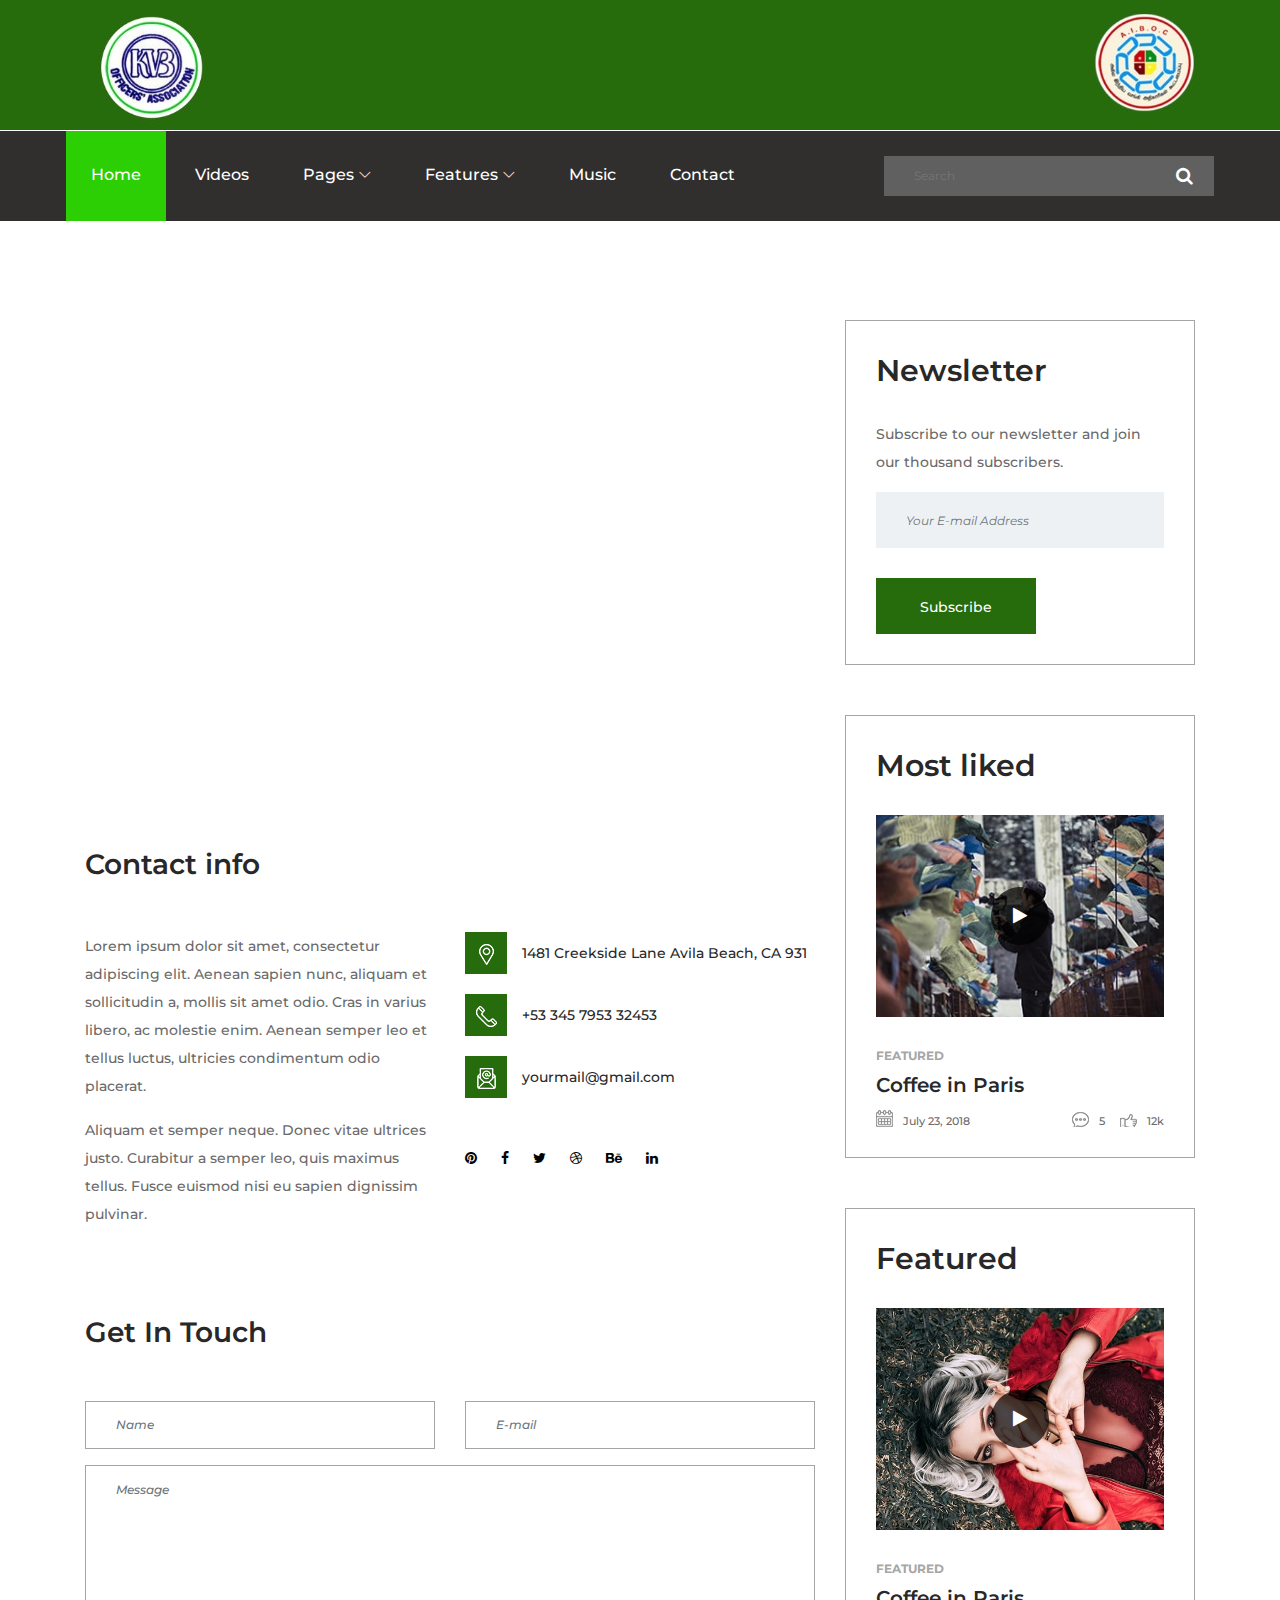
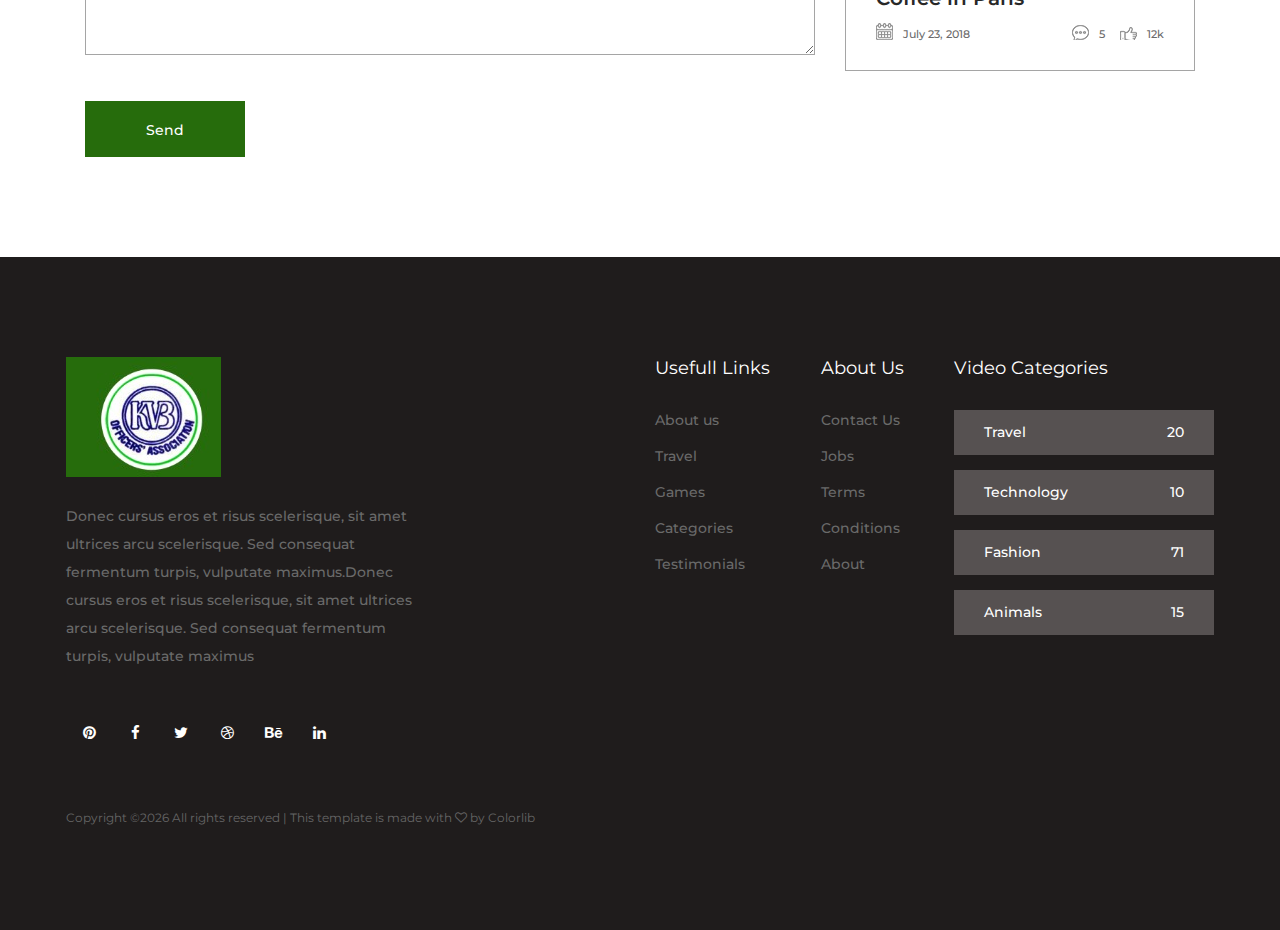
<file: contact.html>
<!DOCTYPE html>
<html lang="en">

<head>
    <meta charset="UTF-8">
    <meta name="description" content="">
    <meta http-equiv="X-UA-Compatible" content="IE=edge">
    <meta name="viewport" content="width=device-width, initial-scale=1, shrink-to-fit=no">
    <!-- The above 4 meta tags *must* come first in the head; any other head content must come *after* these tags -->

    <!-- Title -->
    <title>Video Mag - HTML Template for Video &amp; Magazine</title>

    <!-- Favicon -->
    <link rel="icon" href="img/core-img/favicon.ico">

    <!-- Stylesheet -->
    <link rel="stylesheet" href="style.css">

</head>

<body>
    <!-- Preloader -->
    <div class="preloader d-flex align-items-center justify-content-center">
        <div class="spinner">
            <div class="double-bounce1"></div>
            <div class="double-bounce2"></div>
        </div>
    </div>

    <!-- ##### Header Area Start ##### -->
    <header class="header-area">

        <!-- Top Header Area -->
        <div class="top-header-area">
            <div class="container-fluid h-100">
                <div class="row h-100 align-items-center">
                    <div class="col-12 col-sm-4">
                        <!-- Logo Area -->
                        <div class="logo-area">
                            <a href="index.html"><img src="img/core-img/logo.png" alt=""></a>
                        </div>
                    </div>
                    <div class="col-12 col-sm-8">
                        <!-- Top Add Area -->
                        <div class="top-add-area text-right">
                            <a href="#"><img src="img/bg-img/add.png" alt=""></a>
                        </div>
                    </div>
                </div>
            </div>
        </div>

        <!-- Navbar Area -->
        <div class="videomag-main-menu" id="sticker">
            <div class="classy-nav-container breakpoint-off">
                <div class="container-fluid">
                    <!-- Menu -->
                    <nav class="classy-navbar justify-content-between" id="videomagNav">

                        <!-- Navbar Toggler -->
                        <div class="classy-navbar-toggler">
                            <span class="navbarToggler"><span></span><span></span><span></span></span>
                        </div>

                        <!-- Menu -->
                        <div class="classy-menu">

                            <!-- Close Button -->
                            <div class="classycloseIcon">
                                <div class="cross-wrap"><span class="top"></span><span class="bottom"></span></div>
                            </div>

                            <!-- Nav Start -->
                            <div class="classynav">
                                <ul>
                                    <li class="active"><a href="index.html">Home</a></li>
                                    <li><a href="video-post.html">Videos</a></li>
                                    <li><a href="#">Pages</a>
                                        <ul class="dropdown">
                                            <li><a href="index.html">Home</a></li>
                                            <li><a href="catagory.html">Catagory</a></li>
                                            <li><a href="video-post.html">Video Post</a></li>
                                            <li><a href="single-post.html">Single Post</a></li>
                                            <li><a href="contact.html">Contact</a></li>
                                        </ul>
                                    </li>
                                    <li><a href="#">Features</a>
                                        <div class="megamenu">
                                            <ul class="single-mega cn-col-4">
                                                <li><a href="index.html">Home</a></li>
                                                <li><a href="catagory.html">Catagory</a></li>
                                                <li><a href="video-post.html">Video Post</a></li>
                                                <li><a href="single-post.html">Single Post</a></li>
                                                <li><a href="contact.html">Contact</a></li>
                                                <li><a href="index.html">Home</a></li>
                                                <li><a href="catagory.html">Catagory</a></li>
                                                <li><a href="video-post.html">Video Post</a></li>
                                                <li><a href="single-post.html">Single Post</a></li>
                                                <li><a href="contact.html">Contact</a></li>
                                            </ul>
                                            <ul class="single-mega cn-col-4">
                                                <li><a href="index.html">Home</a></li>
                                                <li><a href="catagory.html">Catagory</a></li>
                                                <li><a href="video-post.html">Video Post</a></li>
                                                <li><a href="single-post.html">Single Post</a></li>
                                                <li><a href="contact.html">Contact</a></li>
                                                <li><a href="index.html">Home</a></li>
                                                <li><a href="catagory.html">Catagory</a></li>
                                                <li><a href="video-post.html">Video Post</a></li>
                                                <li><a href="single-post.html">Single Post</a></li>
                                                <li><a href="contact.html">Contact</a></li>
                                            </ul>
                                            <ul class="single-mega cn-col-4">
                                                <li><a href="index.html">Home</a></li>
                                                <li><a href="catagory.html">Catagory</a></li>
                                                <li><a href="video-post.html">Video Post</a></li>
                                                <li><a href="single-post.html">Single Post</a></li>
                                                <li><a href="contact.html">Contact</a></li>
                                                <li><a href="index.html">Home</a></li>
                                                <li><a href="catagory.html">Catagory</a></li>
                                                <li><a href="video-post.html">Video Post</a></li>
                                                <li><a href="single-post.html">Single Post</a></li>
                                                <li><a href="contact.html">Contact</a></li>
                                            </ul>
                                            <ul class="single-mega cn-col-4">
                                                <li><a href="index.html">Home</a></li>
                                                <li><a href="catagory.html">Catagory</a></li>
                                                <li><a href="video-post.html">Video Post</a></li>
                                                <li><a href="single-post.html">Single Post</a></li>
                                                <li><a href="contact.html">Contact</a></li>
                                                <li><a href="index.html">Home</a></li>
                                                <li><a href="catagory.html">Catagory</a></li>
                                                <li><a href="video-post.html">Video Post</a></li>
                                                <li><a href="single-post.html">Single Post</a></li>
                                                <li><a href="contact.html">Contact</a></li>
                                            </ul>
                                        </div>
                                    </li>
                                    <li><a href="catagory.html">Music</a></li>
                                    <li><a href="contact.html">Contact</a></li>
                                </ul>
                            </div>
                            <!-- Nav End -->
                        </div>

                        <!-- Top Search Area -->
                        <div class="top-search-area">
                            <form action="#" method="post">
                                <input type="search" name="top-search" id="topSearch" placeholder="Search">
                                <button type="submit" class="btn"><i class="fa fa-search" aria-hidden="true"></i></button>
                            </form>
                        </div>
                    </nav>
                </div>
            </div>
        </div>
    </header>
    <!-- ##### Header Area End ##### -->

    <!-- ##### Contact Area Start ##### -->
    <section class="contact-area section-padding-100-0">
        <div class="container">
            <div class="row">
                <div class="col-12 col-lg-8">
                    <div class="contact-content mb-100">
                        <!-- Google Maps -->
                        <div class="map-area mb-70">
                            <iframe src="https://www.google.com/maps/embed?pb=!1m18!1m12!1m3!1d22236.40558254599!2d-118.25292394686001!3d34.057682914027104!2m3!1f0!2f0!3f0!3m2!1i1024!2i768!4f13.1!3m3!1m2!1s0x80c2c75ddc27da13%3A0xe22fdf6f254608f4!2z4Kay4Ka4IOCmj-CmnuCnjeCmnOCnh-CmsuCnh-CmuCwg4KaV4KeN4Kav4Ka-4Kay4Ka_4Kar4KeL4Kaw4KeN4Kao4Ka_4Kav4Ka84Ka-LCDgpq7gpr7gprDgp43gppXgpr_gpqgg4Kav4KeB4KaV4KeN4Kak4Kaw4Ka-4Ka34KeN4Kaf4KeN4Kaw!5e0!3m2!1sbn!2sbd!4v1532328708137" allowfullscreen></iframe>
                        </div>

                        <!-- Contact Content Area -->
                        <div class="contact-content-area mb-70">
                            <h3 class="mb-50">Contact info</h3>

                            <div class="row">
                                <div class="col-12 col-lg-6">
                                    <p>Lorem ipsum dolor sit amet, consectetur adipiscing elit. Aenean sapien nunc, aliquam et sollicitudin a, mollis sit amet odio. Cras in varius libero, ac molestie enim. Aenean semper leo et tellus luctus, ultricies condimentum odio placerat.</p>
                                    <p>Aliquam et semper neque. Donec vitae ultrices justo. Curabitur a semper leo, quis maximus tellus. Fusce euismod nisi eu sapien dignissim pulvinar.</p>
                                </div>
                                <div class="col-12 col-lg-6">
                                    <!-- Single Contact Info -->
                                    <div class="single-contact-info d-flex align-items-center">
                                        <div class="icon mr-15">
                                            <img src="img/core-img/placeholder.png" alt="">
                                        </div>
                                        <p>1481 Creekside Lane Avila Beach, CA 931</p>
                                    </div>

                                    <!-- Single Contact Info -->
                                    <div class="single-contact-info d-flex align-items-center">
                                        <div class="icon mr-15">
                                            <img src="img/core-img/telephone.png" alt="">
                                        </div>
                                        <p>+53 345 7953 32453</p>
                                    </div>

                                    <!-- Single Contact Info -->
                                    <div class="single-contact-info d-flex align-items-center">
                                        <div class="icon mr-15">
                                            <img src="img/core-img/mail.png" alt="">
                                        </div>
                                        <p>yourmail@gmail.com</p>
                                    </div>
                                    
                                    <!-- Contact Social Info -->
                                    <div class="contact-social-info d-block mt-50">
                                        <a href="#"><i class="fa fa-pinterest" aria-hidden="true"></i></a>
                                        <a href="#"><i class="fa fa-facebook" aria-hidden="true"></i></a>
                                        <a href="#"><i class="fa fa-twitter" aria-hidden="true"></i></a>
                                        <a href="#"><i class="fa fa-dribbble"></i></a>
                                        <a href="#"><i class="fa fa-behance"></i></a>
                                        <a href="#"><i class="fa fa-linkedin"></i></a>
                                    </div>
                                </div>
                            </div>
                        </div>

                        <!-- Contact Form Area -->
                        <div class="contact-form-area">
                            <h3 class="mb-50">Get In Touch</h3>

                            <form action="#" method="post">
                                <div class="row">
                                    <div class="col-lg-6">
                                        <div class="form-group">
                                            <input type="text" class="form-control" id="name" placeholder="Name">
                                        </div>
                                    </div>
                                    <div class="col-lg-6">
                                        <div class="form-group">
                                            <input type="email" class="form-control" id="email" placeholder="E-mail">
                                        </div>
                                    </div>
                                    <div class="col-12">
                                        <div class="form-group">
                                            <textarea name="message" class="form-control" id="message" cols="30" rows="10" placeholder="Message"></textarea>
                                        </div>
                                    </div>
                                    <div class="col-12">
                                        <button class="btn videomag-btn mt-30" type="submit">Send</button>
                                    </div>
                                </div>
                            </form>
                        </div>
                    </div>
                </div>

                <div class="col-12 col-sm-9 col-md-6 col-lg-4">
                    <div class="sidebar-area mb-100">
                        <!-- Single Sidebar Widget -->
                        <div class="single-widget-area border-style mb-50">
                            <h2 class="widget-title">Newsletter</h2>
                            <p>Subscribe to our newsletter and join our thousand subscribers.</p>
                            <form action="#" method="post">
                                <input type="search" class="form-control" name="newsletter-search" placeholder="Your E-mail Address">
                                <button type="submit" class="btn videomag-btn">Subscribe</button>
                            </form>
                        </div>

                        <!-- Single Sidebar Widget -->
                        <div class="single-widget-area border-style mb-50">
                            <h2 class="widget-title">Most liked</h2>
                            <!-- Single Blog Post -->
                            <div class="single-blog-post style3">
                                <div class="blog-thumb mb-30">
                                    <img src="img/bg-img/15.jpg" alt="">
                                    <!-- Play Button -->
                                    <a href="https://www.youtube.com/watch?v=0aNNYEUARAk" class="video-play-btn style2"><i class="fa fa-play"></i></a>
                                </div>
                                <div class="blog-content">
                                    <a href="#" class="post-tag">Featured</a>
                                    <a href="#" class="post-title">Coffee in Paris</a>
                                    <div class="post-meta d-flex justify-content-between">
                                        <a href="#"><img src="img/core-img/calendar2.png" alt=""> July 23, 2018</a>
                                        <div class="d-flex">
                                            <a href="#"><img src="img/core-img/chat2.png" alt=""> 5</a>
                                            <a href="#"><img src="img/core-img/like2.png" alt=""> 12k</a>
                                        </div>
                                    </div>
                                </div>
                            </div>
                        </div>

                        <!-- Single Sidebar Widget -->
                        <div class="single-widget-area border-style mb-50">
                            <h2 class="widget-title">Featured</h2>
                            <!-- Single Blog Post -->
                            <div class="single-blog-post style3">
                                <div class="blog-thumb mb-30">
                                    <img src="img/bg-img/10.jpg" alt="">
                                    <!-- Play Button -->
                                    <a href="https://www.youtube.com/watch?v=0aNNYEUARAk" class="video-play-btn style2"><i class="fa fa-play"></i></a>
                                </div>
                                <div class="blog-content">
                                    <a href="#" class="post-tag">Featured</a>
                                    <a href="#" class="post-title">Coffee in Paris</a>
                                    <div class="post-meta d-flex justify-content-between">
                                        <a href="#"><img src="img/core-img/calendar2.png" alt=""> July 23, 2018</a>
                                        <div class="d-flex">
                                            <a href="#"><img src="img/core-img/chat2.png" alt=""> 5</a>
                                            <a href="#"><img src="img/core-img/like2.png" alt=""> 12k</a>
                                        </div>
                                    </div>
                                </div>
                            </div>
                        </div>

                    </div>
                </div>
            </div>
        </div>
    </section>
    <!-- ##### Contact Area End ##### -->

    <!-- ##### Footer Area Start ##### -->
    <footer class="footer-area section-padding-100">
        <div class="container-fluid">
            <div class="row justify-content-between">
                <!-- Footer Content -->
                <div class="col-12 col-lg-4">
                    <div class="footer-content">
                        <!-- Logo -->
                        <a href="index.html" class="foo-logo"><img src="img/core-img/logo.png" alt=""></a>
                        <p>Donec cursus eros et risus scelerisque, sit amet ultrices arcu scelerisque. Sed consequat fermentum turpis, vulputate maximus.Donec cursus eros et risus scelerisque, sit amet ultrices arcu scelerisque. Sed consequat fermentum turpis, vulputate maximus</p>
                        <div class="footer-social-info d-flex">
                            <a href="#"><i class="fa fa-pinterest"></i></a>
                            <a href="#"><i class="fa fa-facebook"></i></a>
                            <a href="#"><i class="fa fa-twitter"></i></a>
                            <a href="#"><i class="fa fa-dribbble"></i></a>
                            <a href="#"><i class="fa fa-behance"></i></a>
                            <a href="#"><i class="fa fa-linkedin"></i></a>
                        </div>
                    </div>
                </div>
                <!-- Footer Content -->
                <div class="col-12 col-lg-7 col-xl-6">
                    <div class="footer-content d-flex flex-wrap">
                        <!-- Footer Nav -->
                        <div class="footer-nav">
                            <h5 class="widget-title">Usefull Links</h5>
                            <nav>
                                <ul>
                                    <li><a href="#">About us</a></li>
                                    <li><a href="#">Travel</a></li>
                                    <li><a href="#">Games</a></li>
                                    <li><a href="#">Categories</a></li>
                                    <li><a href="#">Testimonials</a></li>
                                </ul>
                            </nav>
                        </div>

                        <!-- Footer Nav -->
                        <div class="footer-nav">
                            <h5 class="widget-title">About Us</h5>
                            <nav>
                                <ul>
                                    <li><a href="#">Contact Us</a></li>
                                    <li><a href="#">Jobs</a></li>
                                    <li><a href="#">Terms</a></li>
                                    <li><a href="#">Conditions</a></li>
                                    <li><a href="#">About</a></li>
                                </ul>
                            </nav>
                        </div>

                        <!-- Video Catagory -->
                        <div class="video-catagory">
                            <h5 class="widget-title">Video Categories</h5>
                            <ul>
                                <li><a href="#"><span>Travel</span> <span>20</span></a></li>
                                <li><a href="#"><span>Technology</span> <span>10</span></a></li>
                                <li><a href="#"><span>Fashion</span> <span>71</span></a></li>
                                <li><a href="#"><span>Animals</span> <span>15</span></a></li>
                            </ul>
                        </div>
                    </div>
                </div>
            </div>
            <div class="row">
                <div class="col-12">
                    <!-- Copywrite Text -->
                    <p class="copywrite-text"><a href="#"><!-- Link back to Colorlib can't be removed. Template is licensed under CC BY 3.0. -->
Copyright &copy;<script>document.write(new Date().getFullYear());</script> All rights reserved | This template is made with <i class="fa fa-heart-o" aria-hidden="true"></i> by <a href="https://colorlib.com" target="_blank">Colorlib</a>
<!-- Link back to Colorlib can't be removed. Template is licensed under CC BY 3.0. --></p>
                </div>
            </div>
        </div>
    </footer>
    <!-- ##### Footer Area End ##### -->

    <!-- ##### All Javascript Script ##### -->
    <!-- jQuery-2.2.4 js -->
    <script src="js/jquery/jquery-2.2.4.min.js"></script>
    <!-- Popper js -->
    <script src="js/bootstrap/popper.min.js"></script>
    <!-- Bootstrap js -->
    <script src="js/bootstrap/bootstrap.min.js"></script>
    <!-- All Plugins js -->
    <script src="js/plugins/plugins.js"></script>
    <!-- Active js -->
    <script src="js/active.js"></script>
</body>

</html>
</file>
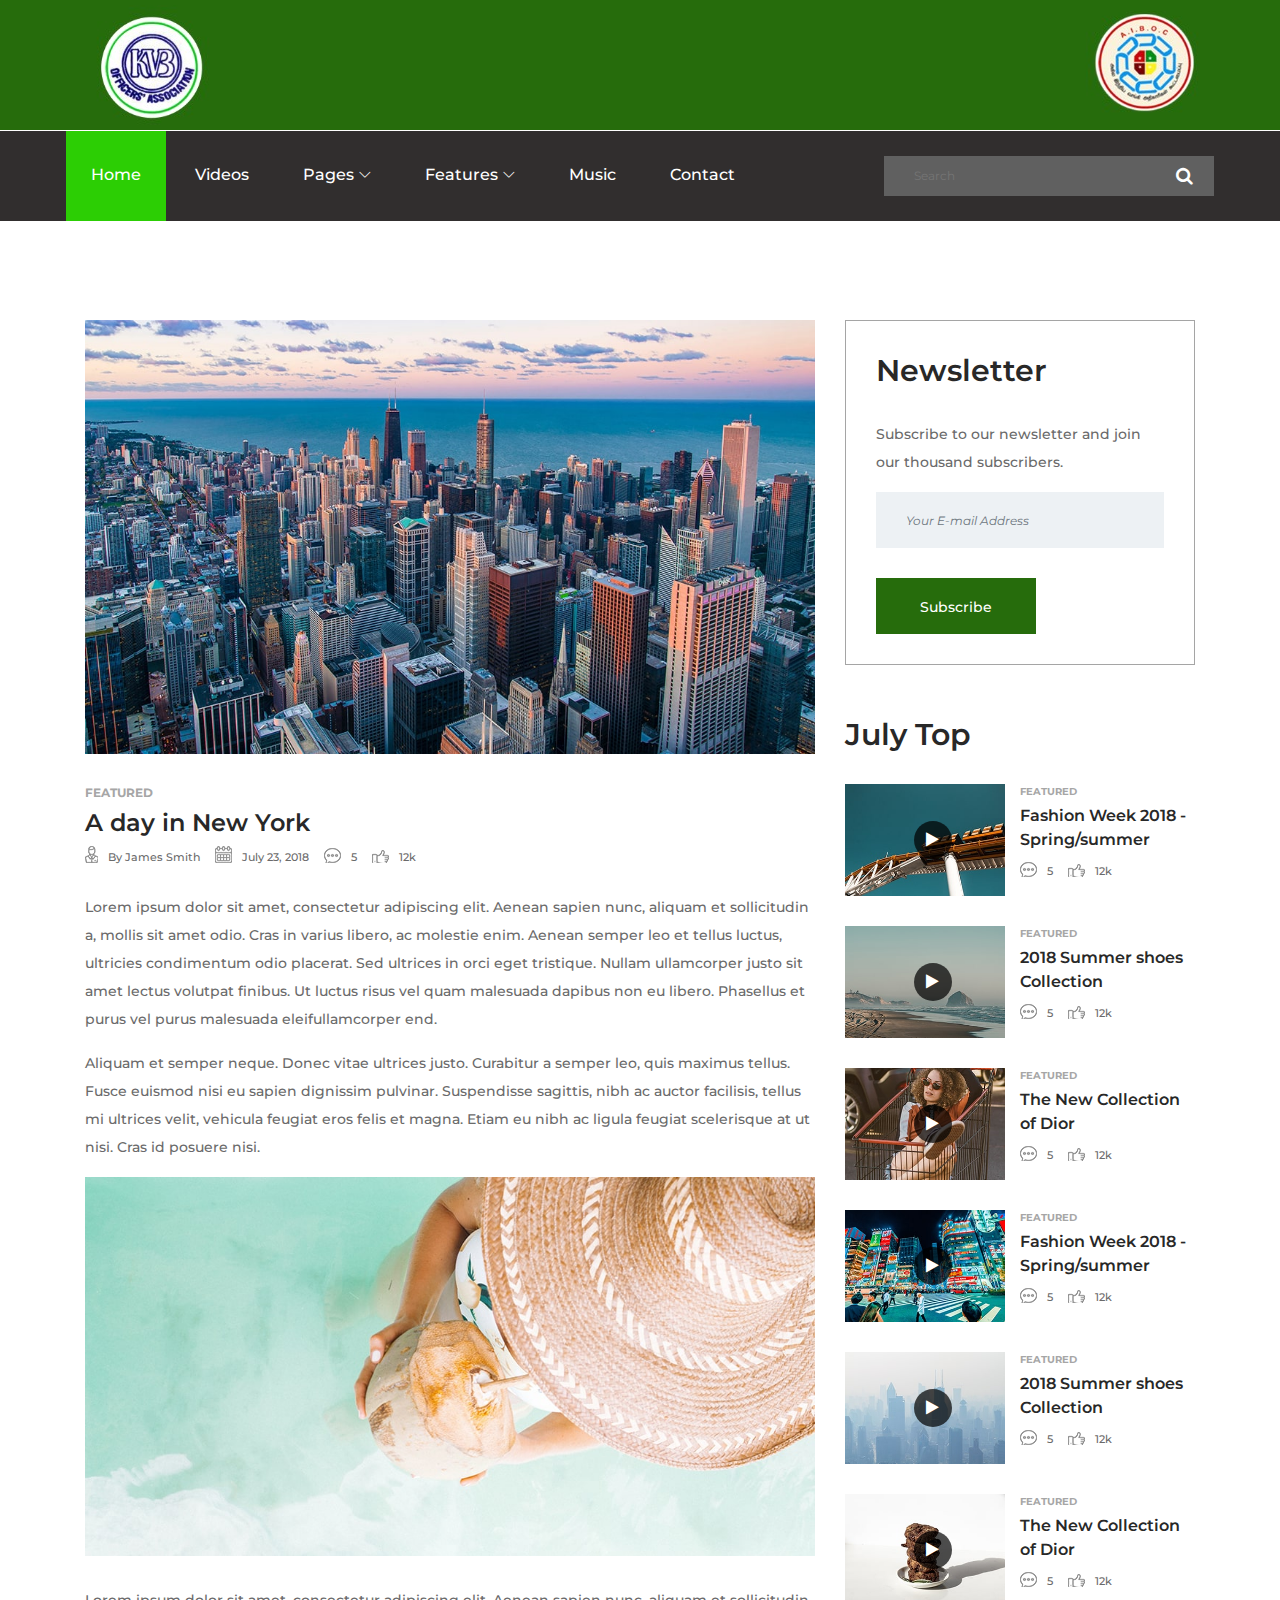
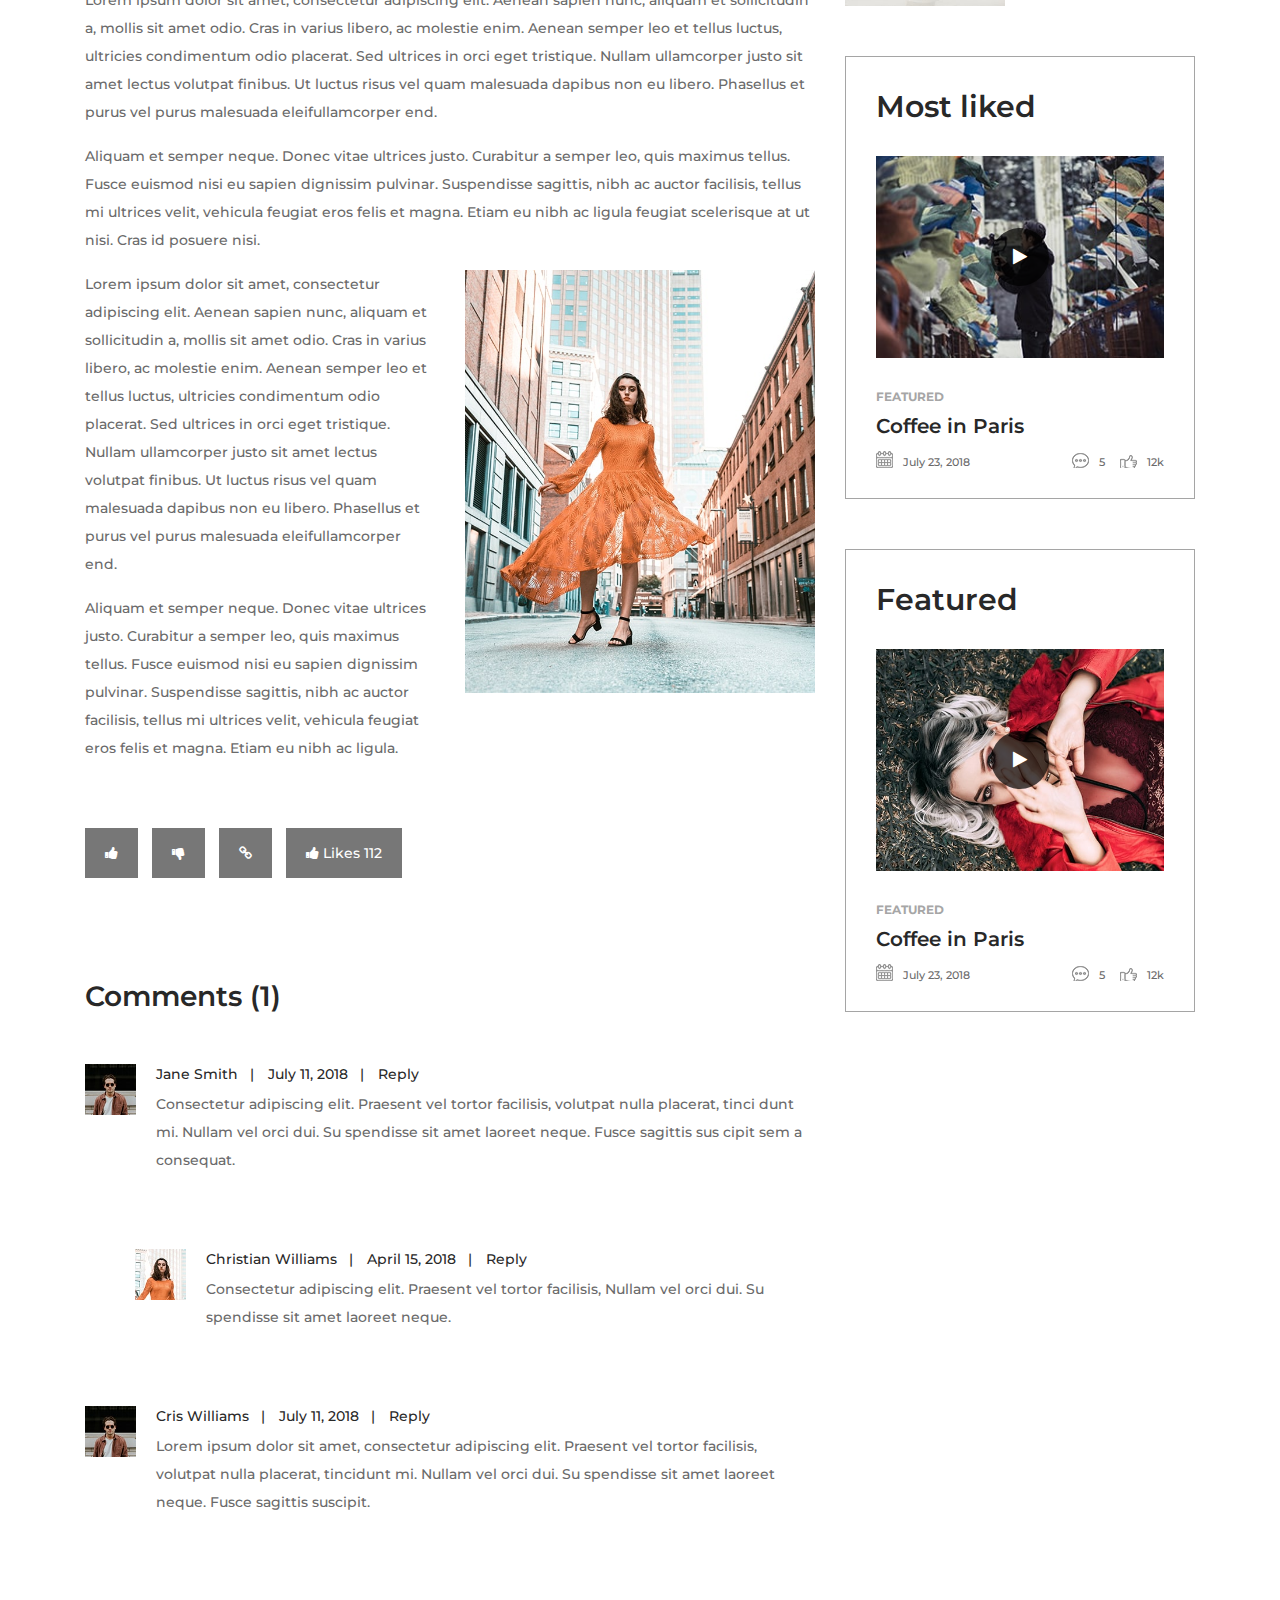
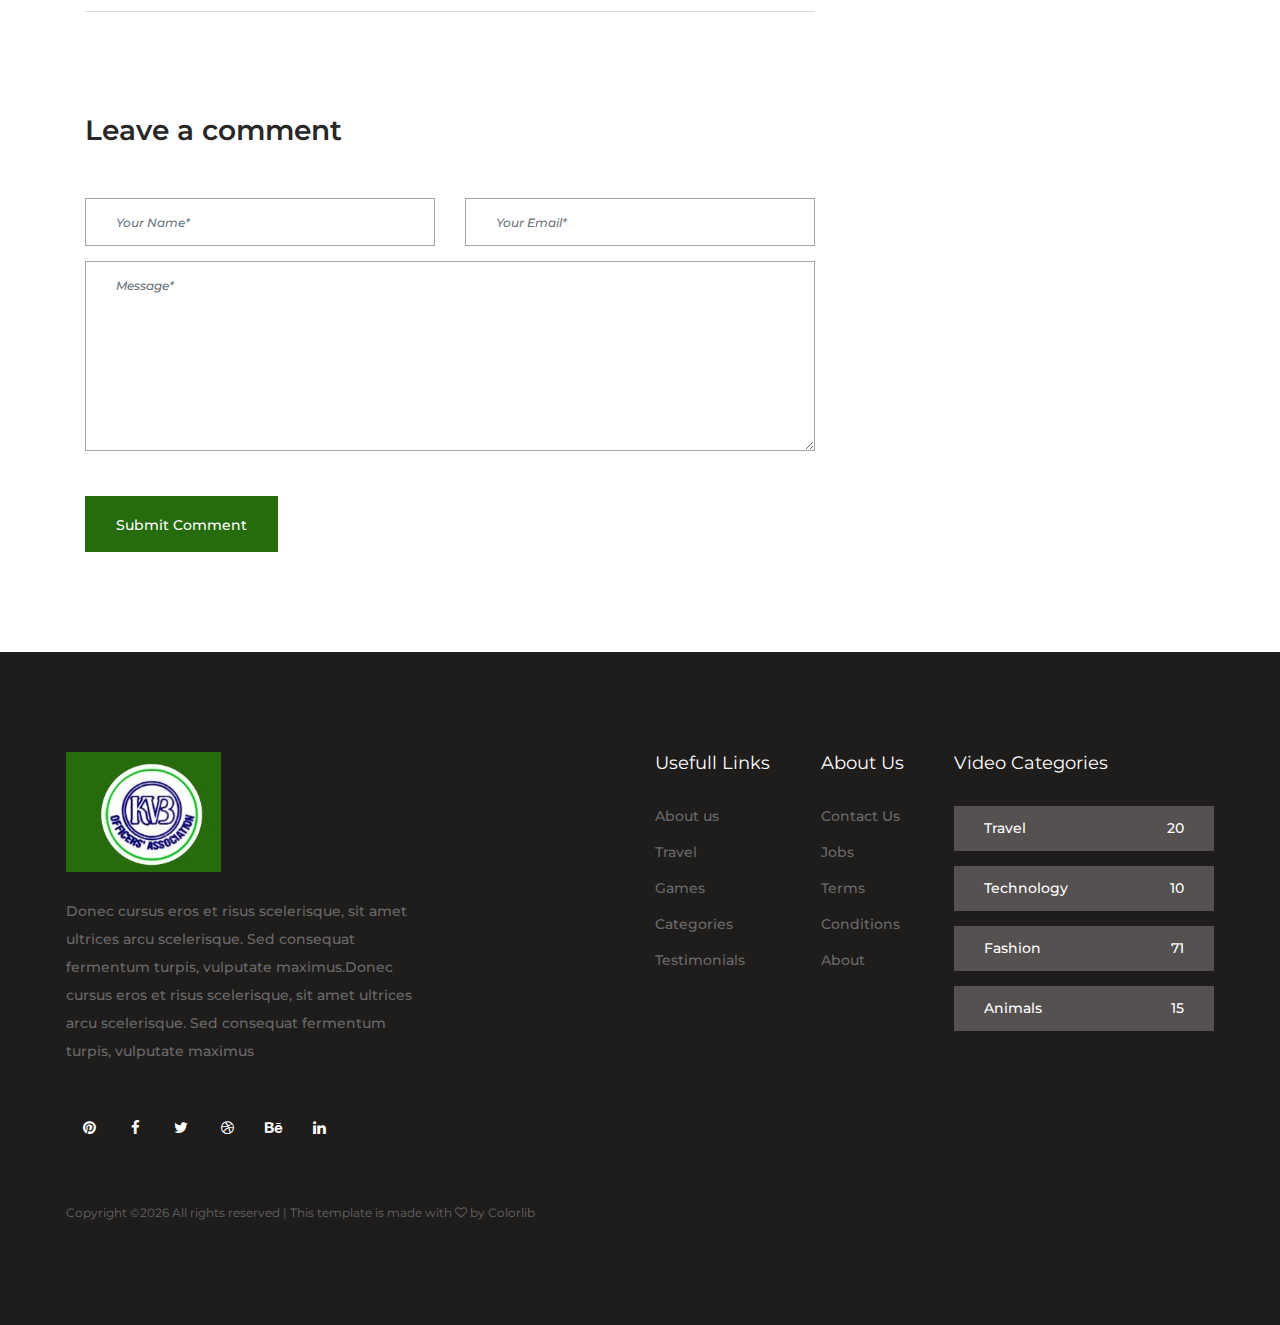
<file: single-post.html>
<!DOCTYPE html>
<html lang="en">

<head>
    <meta charset="UTF-8">
    <meta name="description" content="">
    <meta http-equiv="X-UA-Compatible" content="IE=edge">
    <meta name="viewport" content="width=device-width, initial-scale=1, shrink-to-fit=no">
    <!-- The above 4 meta tags *must* come first in the head; any other head content must come *after* these tags -->

    <!-- Title -->
    <title>Video Mag - HTML Template for Video &amp; Magazine</title>

    <!-- Favicon -->
    <link rel="icon" href="img/core-img/favicon.ico">

    <!-- Stylesheet -->
    <link rel="stylesheet" href="style.css">

</head>

<body>
    <!-- Preloader -->
    <div class="preloader d-flex align-items-center justify-content-center">
        <div class="spinner">
            <div class="double-bounce1"></div>
            <div class="double-bounce2"></div>
        </div>
    </div>

    <!-- ##### Header Area Start ##### -->
    <header class="header-area">

        <!-- Top Header Area -->
        <div class="top-header-area">
            <div class="container-fluid h-100">
                <div class="row h-100 align-items-center">
                    <div class="col-12 col-sm-4">
                        <!-- Logo Area -->
                        <div class="logo-area">
                            <a href="index.html"><img src="img/core-img/logo.png" alt=""></a>
                        </div>
                    </div>
                    <div class="col-12 col-sm-8">
                        <!-- Top Add Area -->
                        <div class="top-add-area text-right">
                            <a href="#"><img src="img/bg-img/add.png" alt=""></a>
                        </div>
                    </div>
                </div>
            </div>
        </div>

        <!-- Navbar Area -->
        <div class="videomag-main-menu" id="sticker">
            <div class="classy-nav-container breakpoint-off">
                <div class="container-fluid">
                    <!-- Menu -->
                    <nav class="classy-navbar justify-content-between" id="videomagNav">

                        <!-- Navbar Toggler -->
                        <div class="classy-navbar-toggler">
                            <span class="navbarToggler"><span></span><span></span><span></span></span>
                        </div>

                        <!-- Menu -->
                        <div class="classy-menu">

                            <!-- Close Button -->
                            <div class="classycloseIcon">
                                <div class="cross-wrap"><span class="top"></span><span class="bottom"></span></div>
                            </div>

                            <!-- Nav Start -->
                            <div class="classynav">
                                <ul>
                                    <li class="active"><a href="index.html">Home</a></li>
                                    <li><a href="video-post.html">Videos</a></li>
                                    <li><a href="#">Pages</a>
                                        <ul class="dropdown">
                                            <li><a href="index.html">Home</a></li>
                                            <li><a href="catagory.html">Catagory</a></li>
                                            <li><a href="video-post.html">Video Post</a></li>
                                            <li><a href="single-post.html">Single Post</a></li>
                                            <li><a href="contact.html">Contact</a></li>
                                        </ul>
                                    </li>
                                    <li><a href="#">Features</a>
                                        <div class="megamenu">
                                            <ul class="single-mega cn-col-4">
                                                <li><a href="index.html">Home</a></li>
                                                <li><a href="catagory.html">Catagory</a></li>
                                                <li><a href="video-post.html">Video Post</a></li>
                                                <li><a href="single-post.html">Single Post</a></li>
                                                <li><a href="contact.html">Contact</a></li>
                                                <li><a href="index.html">Home</a></li>
                                                <li><a href="catagory.html">Catagory</a></li>
                                                <li><a href="video-post.html">Video Post</a></li>
                                                <li><a href="single-post.html">Single Post</a></li>
                                                <li><a href="contact.html">Contact</a></li>
                                            </ul>
                                            <ul class="single-mega cn-col-4">
                                                <li><a href="index.html">Home</a></li>
                                                <li><a href="catagory.html">Catagory</a></li>
                                                <li><a href="video-post.html">Video Post</a></li>
                                                <li><a href="single-post.html">Single Post</a></li>
                                                <li><a href="contact.html">Contact</a></li>
                                                <li><a href="index.html">Home</a></li>
                                                <li><a href="catagory.html">Catagory</a></li>
                                                <li><a href="video-post.html">Video Post</a></li>
                                                <li><a href="single-post.html">Single Post</a></li>
                                                <li><a href="contact.html">Contact</a></li>
                                            </ul>
                                            <ul class="single-mega cn-col-4">
                                                <li><a href="index.html">Home</a></li>
                                                <li><a href="catagory.html">Catagory</a></li>
                                                <li><a href="video-post.html">Video Post</a></li>
                                                <li><a href="single-post.html">Single Post</a></li>
                                                <li><a href="contact.html">Contact</a></li>
                                                <li><a href="index.html">Home</a></li>
                                                <li><a href="catagory.html">Catagory</a></li>
                                                <li><a href="video-post.html">Video Post</a></li>
                                                <li><a href="single-post.html">Single Post</a></li>
                                                <li><a href="contact.html">Contact</a></li>
                                            </ul>
                                            <ul class="single-mega cn-col-4">
                                                <li><a href="index.html">Home</a></li>
                                                <li><a href="catagory.html">Catagory</a></li>
                                                <li><a href="video-post.html">Video Post</a></li>
                                                <li><a href="single-post.html">Single Post</a></li>
                                                <li><a href="contact.html">Contact</a></li>
                                                <li><a href="index.html">Home</a></li>
                                                <li><a href="catagory.html">Catagory</a></li>
                                                <li><a href="video-post.html">Video Post</a></li>
                                                <li><a href="single-post.html">Single Post</a></li>
                                                <li><a href="contact.html">Contact</a></li>
                                            </ul>
                                        </div>
                                    </li>
                                    <li><a href="catagory.html">Music</a></li>
                                    <li><a href="contact.html">Contact</a></li>
                                </ul>
                            </div>
                            <!-- Nav End -->
                        </div>

                        <!-- Top Search Area -->
                        <div class="top-search-area">
                            <form action="#" method="post">
                                <input type="search" name="top-search" id="topSearch" placeholder="Search">
                                <button type="submit" class="btn"><i class="fa fa-search" aria-hidden="true"></i></button>
                            </form>
                        </div>
                    </nav>
                </div>
            </div>
        </div>
    </header>
    <!-- ##### Header Area End ##### -->

    <!-- ##### Post Details Area Start ##### -->
    <section class="post-news-area section-padding-100-0">
        <div class="container">
            <div class="row">
                <!-- Post Details Content Area -->
                <div class="col-12 col-lg-8">
                    <div class="post-details-content mb-100">
                        <div class="single-blog-post style2 mb-50">
                            <div class="blog-thumb mb-30">
                                <img src="img/bg-img/37.jpg" alt="">
                            </div>
                            <div class="blog-content">
                                <a href="#" class="post-tag">Featured</a>
                                <h4>A day in New York</h4>
                                <div class="post-meta mb-30">
                                    <a href="#"><img src="img/core-img/author2.png" alt=""> By James Smith</a>
                                    <a href="#"><img src="img/core-img/calendar2.png" alt=""> July 23, 2018</a>
                                    <a href="#"><img src="img/core-img/chat2.png" alt=""> 5</a>
                                    <a href="#"><img src="img/core-img/like2.png" alt=""> 12k</a>
                                </div>
                                <p>Lorem ipsum dolor sit amet, consectetur adipiscing elit. Aenean sapien nunc, aliquam et sollicitudin a, mollis sit amet odio. Cras in varius libero, ac molestie enim. Aenean semper leo et tellus luctus, ultricies condimentum odio placerat. Sed ultrices in orci eget tristique. Nullam ullamcorper justo sit amet lectus volutpat finibus. Ut luctus risus vel quam malesuada dapibus non eu libero. Phasellus et purus vel purus malesuada eleifullamcorper end.</p>
                                <p>Aliquam et semper neque. Donec vitae ultrices justo. Curabitur a semper leo, quis maximus tellus. Fusce euismod nisi eu sapien dignissim pulvinar. Suspendisse sagittis, nibh ac auctor facilisis, tellus mi ultrices velit, vehicula feugiat eros felis et magna. Etiam eu nibh ac ligula feugiat scelerisque at ut nisi. Cras id posuere nisi.</p>
                                <img src="img/bg-img/38.jpg" class="mb-30" alt="">
                                <p>Lorem ipsum dolor sit amet, consectetur adipiscing elit. Aenean sapien nunc, aliquam et sollicitudin a, mollis sit amet odio. Cras in varius libero, ac molestie enim. Aenean semper leo et tellus luctus, ultricies condimentum odio placerat. Sed ultrices in orci eget tristique. Nullam ullamcorper justo sit amet lectus volutpat finibus. Ut luctus risus vel quam malesuada dapibus non eu libero. Phasellus et purus vel purus malesuada eleifullamcorper end.</p>
                                <p>Aliquam et semper neque. Donec vitae ultrices justo. Curabitur a semper leo, quis maximus tellus. Fusce euismod nisi eu sapien dignissim pulvinar. Suspendisse sagittis, nibh ac auctor facilisis, tellus mi ultrices velit, vehicula feugiat eros felis et magna. Etiam eu nibh ac ligula feugiat scelerisque at ut nisi. Cras id posuere nisi.</p>
                                <div class="row">
                                    <div class="col-lg-6">
                                        <p>Lorem ipsum dolor sit amet, consectetur adipiscing elit. Aenean sapien nunc, aliquam et sollicitudin a, mollis sit amet odio. Cras in varius libero, ac molestie enim. Aenean semper leo et tellus luctus, ultricies condimentum odio placerat. Sed ultrices in orci eget tristique. Nullam ullamcorper justo sit amet lectus volutpat finibus. Ut luctus risus vel quam malesuada dapibus non eu libero. Phasellus et purus vel purus malesuada eleifullamcorper end.</p>
                                        <p>Aliquam et semper neque. Donec vitae ultrices justo. Curabitur a semper leo, quis maximus tellus. Fusce euismod nisi eu sapien dignissim pulvinar. Suspendisse sagittis, nibh ac auctor facilisis, tellus mi ultrices velit, vehicula feugiat eros felis et magna. Etiam eu nibh ac ligula.</p>
                                    </div>
                                    <div class="col-lg-6">
                                        <img src="img/bg-img/39.jpg" alt="">
                                    </div>
                                </div>
                                <!-- Like Dislike Share -->
                                <div class="like-dislike-share mt-50">
                                    <a href="#"><i class="fa fa-thumbs-up" aria-hidden="true"></i></a>
                                    <a href="#"><i class="fa fa-thumbs-down" aria-hidden="true"></i></a>
                                    <a href="#"><i class="fa fa-link" aria-hidden="true"></i></a>
                                    <a href="#"><i class="fa fa-thumbs-up" aria-hidden="true"></i> Likes 112</a>
                                </div>
                            </div>
                        </div>
                    </div>

                    <!-- Comment Area Start -->
                    <div class="comment_area clearfix mb-100">
                        <h3 class="mb-50">Comments (1)</h3>

                        <ol>
                            <!-- Single Comment Area -->
                            <li class="single_comment_area">
                                <!-- Comment Content -->
                                <div class="comment-content d-flex">
                                    <!-- Comment Author -->
                                    <div class="comment-author">
                                        <img src="img/bg-img/40.jpg" alt="author">
                                    </div>
                                    <!-- Comment Meta -->
                                    <div class="comment-meta">
                                        <div class="d-flex">
                                            <a href="#" class="post-author">Jane Smith</a>
                                            <a href="#" class="post-date">July 11, 2018</a>
                                            <a href="#" class="reply">Reply</a>
                                        </div>
                                        <p>Consectetur adipiscing elit. Praesent vel tortor facilisis, volutpat nulla placerat, tinci dunt mi. Nullam vel orci dui. Su spendisse sit amet laoreet neque. Fusce sagittis sus cipit sem a consequat.</p>
                                    </div>
                                </div>

                                <ol class="children">
                                    <li class="single_comment_area">
                                        <!-- Comment Content -->
                                        <div class="comment-content d-flex">
                                            <!-- Comment Author -->
                                            <div class="comment-author">
                                                <img src="img/bg-img/41.jpg" alt="author">
                                            </div>
                                            <!-- Comment Meta -->
                                            <div class="comment-meta">
                                                <div class="d-flex">
                                                    <a href="#" class="post-author">Christian Williams</a>
                                                    <a href="#" class="post-date">April 15, 2018</a>
                                                    <a href="#" class="reply">Reply</a>
                                                </div>
                                                <p>Consectetur adipiscing elit. Praesent vel tortor facilisis, Nullam vel orci dui. Su spendisse sit amet laoreet neque.</p>
                                            </div>
                                        </div>
                                    </li>
                                </ol>
                            </li>

                            <!-- Single Comment Area -->
                            <li class="single_comment_area">
                                <!-- Comment Content -->
                                <div class="comment-content d-flex">
                                    <!-- Comment Author -->
                                    <div class="comment-author">
                                        <img src="img/bg-img/40.jpg" alt="author">
                                    </div>
                                    <!-- Comment Meta -->
                                    <div class="comment-meta">
                                        <div class="d-flex">
                                            <a href="#" class="post-author">Cris Williams</a>
                                            <a href="#" class="post-date">July 11, 2018</a>
                                            <a href="#" class="reply">Reply</a>
                                        </div>
                                        <p>Lorem ipsum dolor sit amet, consectetur adipiscing elit. Praesent vel tortor facilisis, volutpat nulla placerat, tincidunt mi. Nullam vel orci dui. Su spendisse sit amet laoreet neque. Fusce sagittis suscipit.</p>
                                    </div>
                                </div>
                            </li>
                        </ol>
                    </div>

                    <div class="post-a-comment-area mb-100 clearfix">
                        <h3 class="mb-50">Leave a comment</h3>

                        <!-- Reply Form -->
                        <div class="contact-form-area">
                            <form action="#" method="post">
                                <div class="row">
                                    <div class="col-12 col-lg-6">
                                        <input type="text" class="form-control" id="name" placeholder="Your Name*" required>
                                    </div>
                                    <div class="col-12 col-lg-6">
                                        <input type="email" class="form-control" id="email" placeholder="Your Email*" required>
                                    </div>
                                    <div class="col-12">
                                        <textarea name="message" class="form-control" id="message" cols="30" rows="10" placeholder="Message*" required></textarea>
                                    </div>
                                    <div class="col-12">
                                        <button class="btn videomag-btn mt-30" type="submit">Submit Comment</button>
                                    </div>
                                </div>
                            </form>
                        </div>
                    </div>
                </div>

                <!-- Sidebar Widget -->
                <div class="col-12 col-sm-9 col-md-6 col-lg-4">
                    <div class="sidebar-area mb-100">
                        <!-- Single Sidebar Widget -->
                        <div class="single-widget-area border-style mb-50">
                            <h2 class="widget-title">Newsletter</h2>
                            <p>Subscribe to our newsletter and join our thousand subscribers.</p>
                            <form action="#" method="post">
                                <input type="search" class="form-control" name="newsletter-search" placeholder="Your E-mail Address">
                                <button type="submit" class="btn videomag-btn">Subscribe</button>
                            </form>
                        </div>

                        <!-- Single Sidebar Widget -->
                        <div class="single-widget-area mb-50">
                            <h2 class="widget-title">July Top</h2>

                            <!-- Single Blog Post -->
                            <div class="single-blog-post style4 d-flex mb-30">
                                <div class="blog-thumb">
                                    <img src="img/bg-img/20.jpg" alt="">
                                    <!-- Play Button -->
                                    <a href="#" class="video-play-btn style3"><i class="fa fa-play"></i></a>
                                </div>
                                <div class="blog-content">
                                    <a href="#" class="post-tag">Featured</a>
                                    <a href="#" class="post-title">Fashion Week 2018 -Spring/summer</a>
                                    <div class="post-meta">
                                        <a href="#"><img src="img/core-img/chat2.png" alt=""> 5</a>
                                        <a href="#"><img src="img/core-img/like2.png" alt=""> 12k</a>
                                    </div>
                                </div>
                            </div>

                            <!-- Single Blog Post -->
                            <div class="single-blog-post style4 d-flex mb-30">
                                <div class="blog-thumb">
                                    <img src="img/bg-img/21.jpg" alt="">
                                    <!-- Play Button -->
                                    <a href="#" class="video-play-btn style3"><i class="fa fa-play"></i></a>
                                </div>
                                <div class="blog-content">
                                    <a href="#" class="post-tag">Featured</a>
                                    <a href="#" class="post-title">2018 Summer shoes Collection</a>
                                    <div class="post-meta">
                                        <a href="#"><img src="img/core-img/chat2.png" alt=""> 5</a>
                                        <a href="#"><img src="img/core-img/like2.png" alt=""> 12k</a>
                                    </div>
                                </div>
                            </div>

                            <!-- Single Blog Post -->
                            <div class="single-blog-post style4 d-flex mb-30">
                                <div class="blog-thumb">
                                    <img src="img/bg-img/22.jpg" alt="">
                                    <!-- Play Button -->
                                    <a href="#" class="video-play-btn style3"><i class="fa fa-play"></i></a>
                                </div>
                                <div class="blog-content">
                                    <a href="#" class="post-tag">Featured</a>
                                    <a href="#" class="post-title">The New Collection of Dior</a>
                                    <div class="post-meta">
                                        <a href="#"><img src="img/core-img/chat2.png" alt=""> 5</a>
                                        <a href="#"><img src="img/core-img/like2.png" alt=""> 12k</a>
                                    </div>
                                </div>
                            </div>

                            <!-- Single Blog Post -->
                            <div class="single-blog-post style4 d-flex mb-30">
                                <div class="blog-thumb">
                                    <img src="img/bg-img/23.jpg" alt="">
                                    <!-- Play Button -->
                                    <a href="#" class="video-play-btn style3"><i class="fa fa-play"></i></a>
                                </div>
                                <div class="blog-content">
                                    <a href="#" class="post-tag">Featured</a>
                                    <a href="#" class="post-title">Fashion Week 2018 -Spring/summer</a>
                                    <div class="post-meta">
                                        <a href="#"><img src="img/core-img/chat2.png" alt=""> 5</a>
                                        <a href="#"><img src="img/core-img/like2.png" alt=""> 12k</a>
                                    </div>
                                </div>
                            </div>

                            <!-- Single Blog Post -->
                            <div class="single-blog-post style4 d-flex mb-30">
                                <div class="blog-thumb">
                                    <img src="img/bg-img/24.jpg" alt="">
                                    <!-- Play Button -->
                                    <a href="#" class="video-play-btn style3"><i class="fa fa-play"></i></a>
                                </div>
                                <div class="blog-content">
                                    <a href="#" class="post-tag">Featured</a>
                                    <a href="#" class="post-title">2018 Summer shoes Collection</a>
                                    <div class="post-meta">
                                        <a href="#"><img src="img/core-img/chat2.png" alt=""> 5</a>
                                        <a href="#"><img src="img/core-img/like2.png" alt=""> 12k</a>
                                    </div>
                                </div>
                            </div>

                            <!-- Single Blog Post -->
                            <div class="single-blog-post style4 d-flex mb-30">
                                <div class="blog-thumb">
                                    <img src="img/bg-img/25.jpg" alt="">
                                    <!-- Play Button -->
                                    <a href="#" class="video-play-btn style3"><i class="fa fa-play"></i></a>
                                </div>
                                <div class="blog-content">
                                    <a href="#" class="post-tag">Featured</a>
                                    <a href="#" class="post-title">The New Collection of Dior</a>
                                    <div class="post-meta">
                                        <a href="#"><img src="img/core-img/chat2.png" alt=""> 5</a>
                                        <a href="#"><img src="img/core-img/like2.png" alt=""> 12k</a>
                                    </div>
                                </div>
                            </div>
                        </div>

                        <!-- Single Sidebar Widget -->
                        <div class="single-widget-area border-style mb-50">
                            <h2 class="widget-title">Most liked</h2>
                            <!-- Single Blog Post -->
                            <div class="single-blog-post style3">
                                <div class="blog-thumb mb-30">
                                    <img src="img/bg-img/15.jpg" alt="">
                                    <!-- Play Button -->
                                    <a href="https://www.youtube.com/watch?v=0aNNYEUARAk" class="video-play-btn style2"><i class="fa fa-play"></i></a>
                                </div>
                                <div class="blog-content">
                                    <a href="#" class="post-tag">Featured</a>
                                    <a href="#" class="post-title">Coffee in Paris</a>
                                    <div class="post-meta d-flex justify-content-between">
                                        <a href="#"><img src="img/core-img/calendar2.png" alt=""> July 23, 2018</a>
                                        <div class="d-flex">
                                            <a href="#"><img src="img/core-img/chat2.png" alt=""> 5</a>
                                            <a href="#"><img src="img/core-img/like2.png" alt=""> 12k</a>
                                        </div>
                                    </div>
                                </div>
                            </div>
                        </div>

                        <!-- Single Sidebar Widget -->
                        <div class="single-widget-area border-style mb-50">
                            <h2 class="widget-title">Featured</h2>
                            <!-- Single Blog Post -->
                            <div class="single-blog-post style3">
                                <div class="blog-thumb mb-30">
                                    <img src="img/bg-img/10.jpg" alt="">
                                    <!-- Play Button -->
                                    <a href="https://www.youtube.com/watch?v=0aNNYEUARAk" class="video-play-btn style2"><i class="fa fa-play"></i></a>
                                </div>
                                <div class="blog-content">
                                    <a href="#" class="post-tag">Featured</a>
                                    <a href="#" class="post-title">Coffee in Paris</a>
                                    <div class="post-meta d-flex justify-content-between">
                                        <a href="#"><img src="img/core-img/calendar2.png" alt=""> July 23, 2018</a>
                                        <div class="d-flex">
                                            <a href="#"><img src="img/core-img/chat2.png" alt=""> 5</a>
                                            <a href="#"><img src="img/core-img/like2.png" alt=""> 12k</a>
                                        </div>
                                    </div>
                                </div>
                            </div>
                        </div>

                    </div>
                </div>
            </div>
        </div>
    </section>
    <!-- ##### Post Details Area End ##### -->

    <!-- ##### Footer Area Start ##### -->
    <footer class="footer-area section-padding-100">
        <div class="container-fluid">
            <div class="row justify-content-between">
                <!-- Footer Content -->
                <div class="col-12 col-lg-4">
                    <div class="footer-content">
                        <!-- Logo -->
                        <a href="index.html" class="foo-logo"><img src="img/core-img/logo.png" alt=""></a>
                        <p>Donec cursus eros et risus scelerisque, sit amet ultrices arcu scelerisque. Sed consequat fermentum turpis, vulputate maximus.Donec cursus eros et risus scelerisque, sit amet ultrices arcu scelerisque. Sed consequat fermentum turpis, vulputate maximus</p>
                        <div class="footer-social-info d-flex">
                            <a href="#"><i class="fa fa-pinterest"></i></a>
                            <a href="#"><i class="fa fa-facebook"></i></a>
                            <a href="#"><i class="fa fa-twitter"></i></a>
                            <a href="#"><i class="fa fa-dribbble"></i></a>
                            <a href="#"><i class="fa fa-behance"></i></a>
                            <a href="#"><i class="fa fa-linkedin"></i></a>
                        </div>
                    </div>
                </div>
                <!-- Footer Content -->
                <div class="col-12 col-lg-7 col-xl-6">
                    <div class="footer-content d-flex flex-wrap">
                        <!-- Footer Nav -->
                        <div class="footer-nav">
                            <h5 class="widget-title">Usefull Links</h5>
                            <nav>
                                <ul>
                                    <li><a href="#">About us</a></li>
                                    <li><a href="#">Travel</a></li>
                                    <li><a href="#">Games</a></li>
                                    <li><a href="#">Categories</a></li>
                                    <li><a href="#">Testimonials</a></li>
                                </ul>
                            </nav>
                        </div>

                        <!-- Footer Nav -->
                        <div class="footer-nav">
                            <h5 class="widget-title">About Us</h5>
                            <nav>
                                <ul>
                                    <li><a href="#">Contact Us</a></li>
                                    <li><a href="#">Jobs</a></li>
                                    <li><a href="#">Terms</a></li>
                                    <li><a href="#">Conditions</a></li>
                                    <li><a href="#">About</a></li>
                                </ul>
                            </nav>
                        </div>

                        <!-- Video Catagory -->
                        <div class="video-catagory">
                            <h5 class="widget-title">Video Categories</h5>
                            <ul>
                                <li><a href="#"><span>Travel</span> <span>20</span></a></li>
                                <li><a href="#"><span>Technology</span> <span>10</span></a></li>
                                <li><a href="#"><span>Fashion</span> <span>71</span></a></li>
                                <li><a href="#"><span>Animals</span> <span>15</span></a></li>
                            </ul>
                        </div>
                    </div>
                </div>
            </div>
            <div class="row">
                <div class="col-12">
                    <!-- Copywrite Text -->
                    <p class="copywrite-text"><a href="#"><!-- Link back to Colorlib can't be removed. Template is licensed under CC BY 3.0. -->
Copyright &copy;<script>document.write(new Date().getFullYear());</script> All rights reserved | This template is made with <i class="fa fa-heart-o" aria-hidden="true"></i> by <a href="https://colorlib.com" target="_blank">Colorlib</a>
<!-- Link back to Colorlib can't be removed. Template is licensed under CC BY 3.0. --></p>
                </div>
            </div>
        </div>
    </footer>
    <!-- ##### Footer Area End ##### -->

    <!-- ##### All Javascript Script ##### -->
    <!-- jQuery-2.2.4 js -->
    <script src="js/jquery/jquery-2.2.4.min.js"></script>
    <!-- Popper js -->
    <script src="js/bootstrap/popper.min.js"></script>
    <!-- Bootstrap js -->
    <script src="js/bootstrap/bootstrap.min.js"></script>
    <!-- All Plugins js -->
    <script src="js/plugins/plugins.js"></script>
    <!-- Active js -->
    <script src="js/active.js"></script>
</body>

</html>
</file>
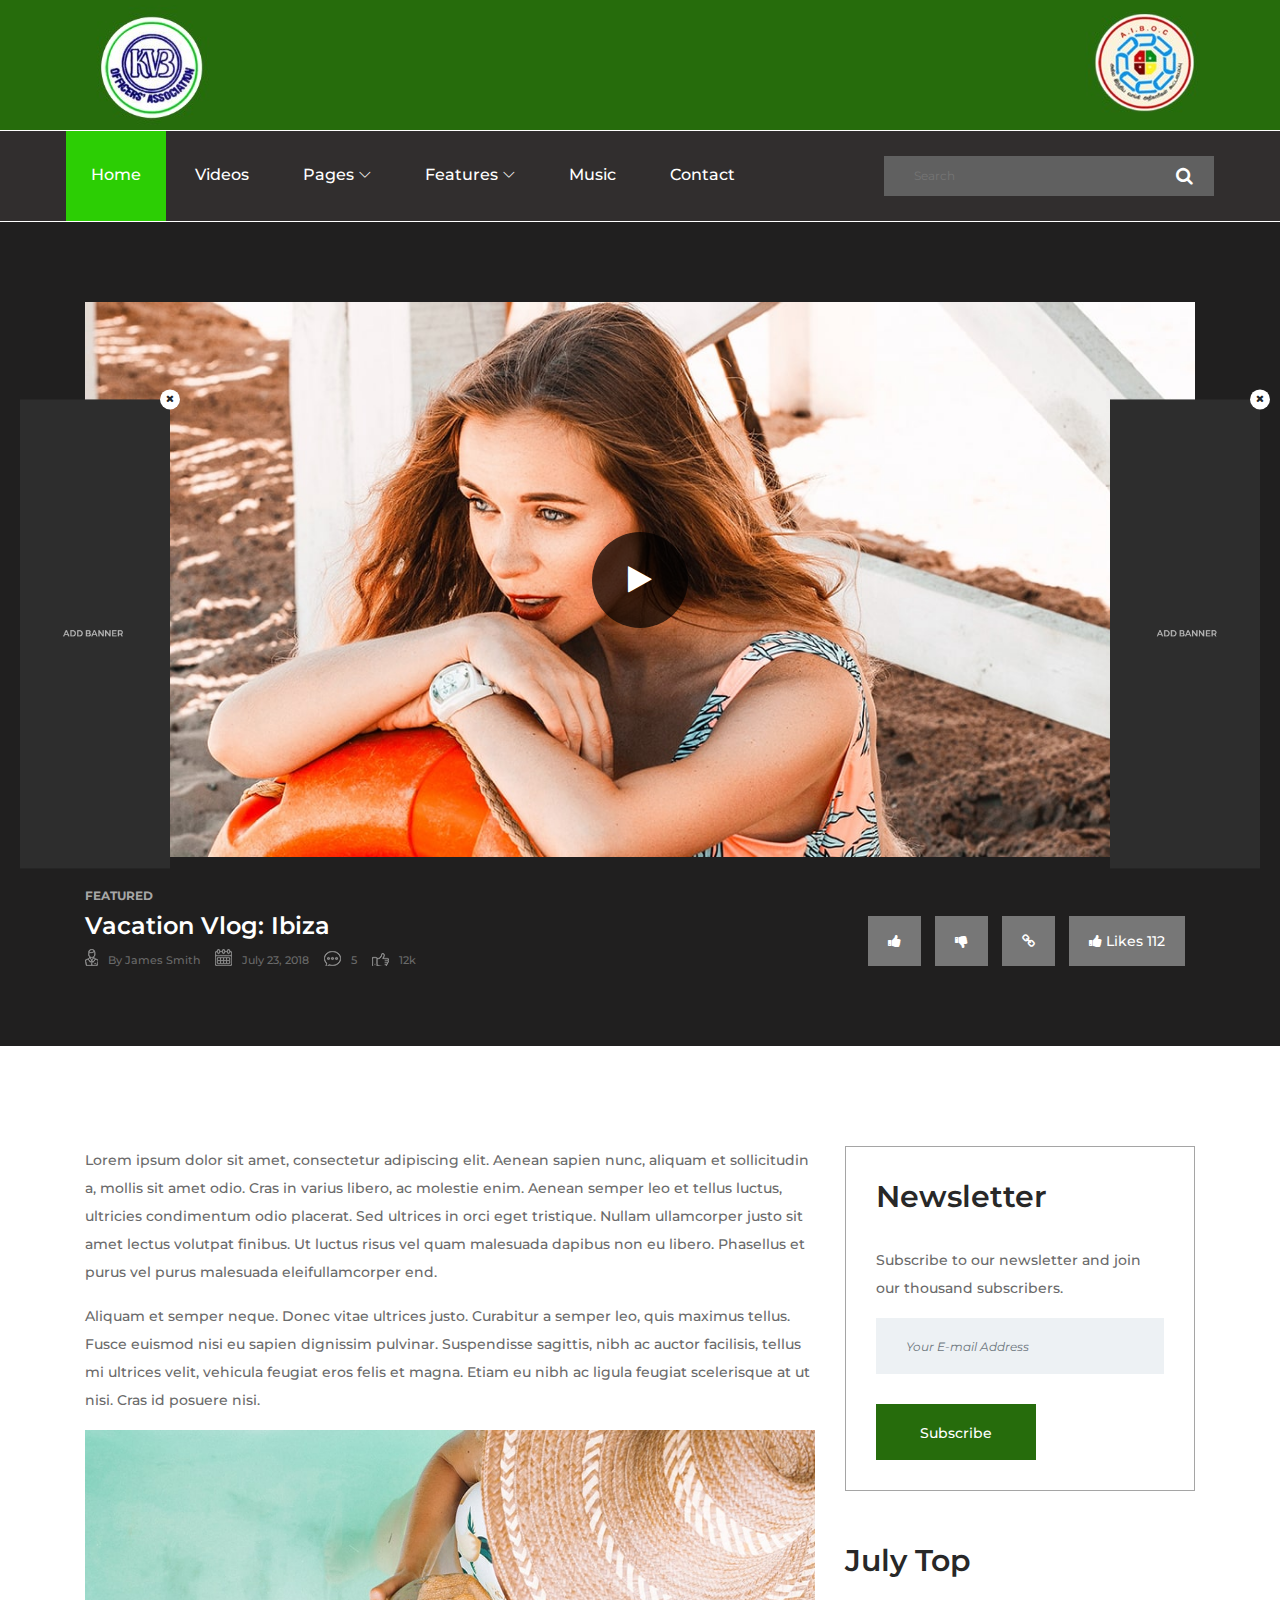
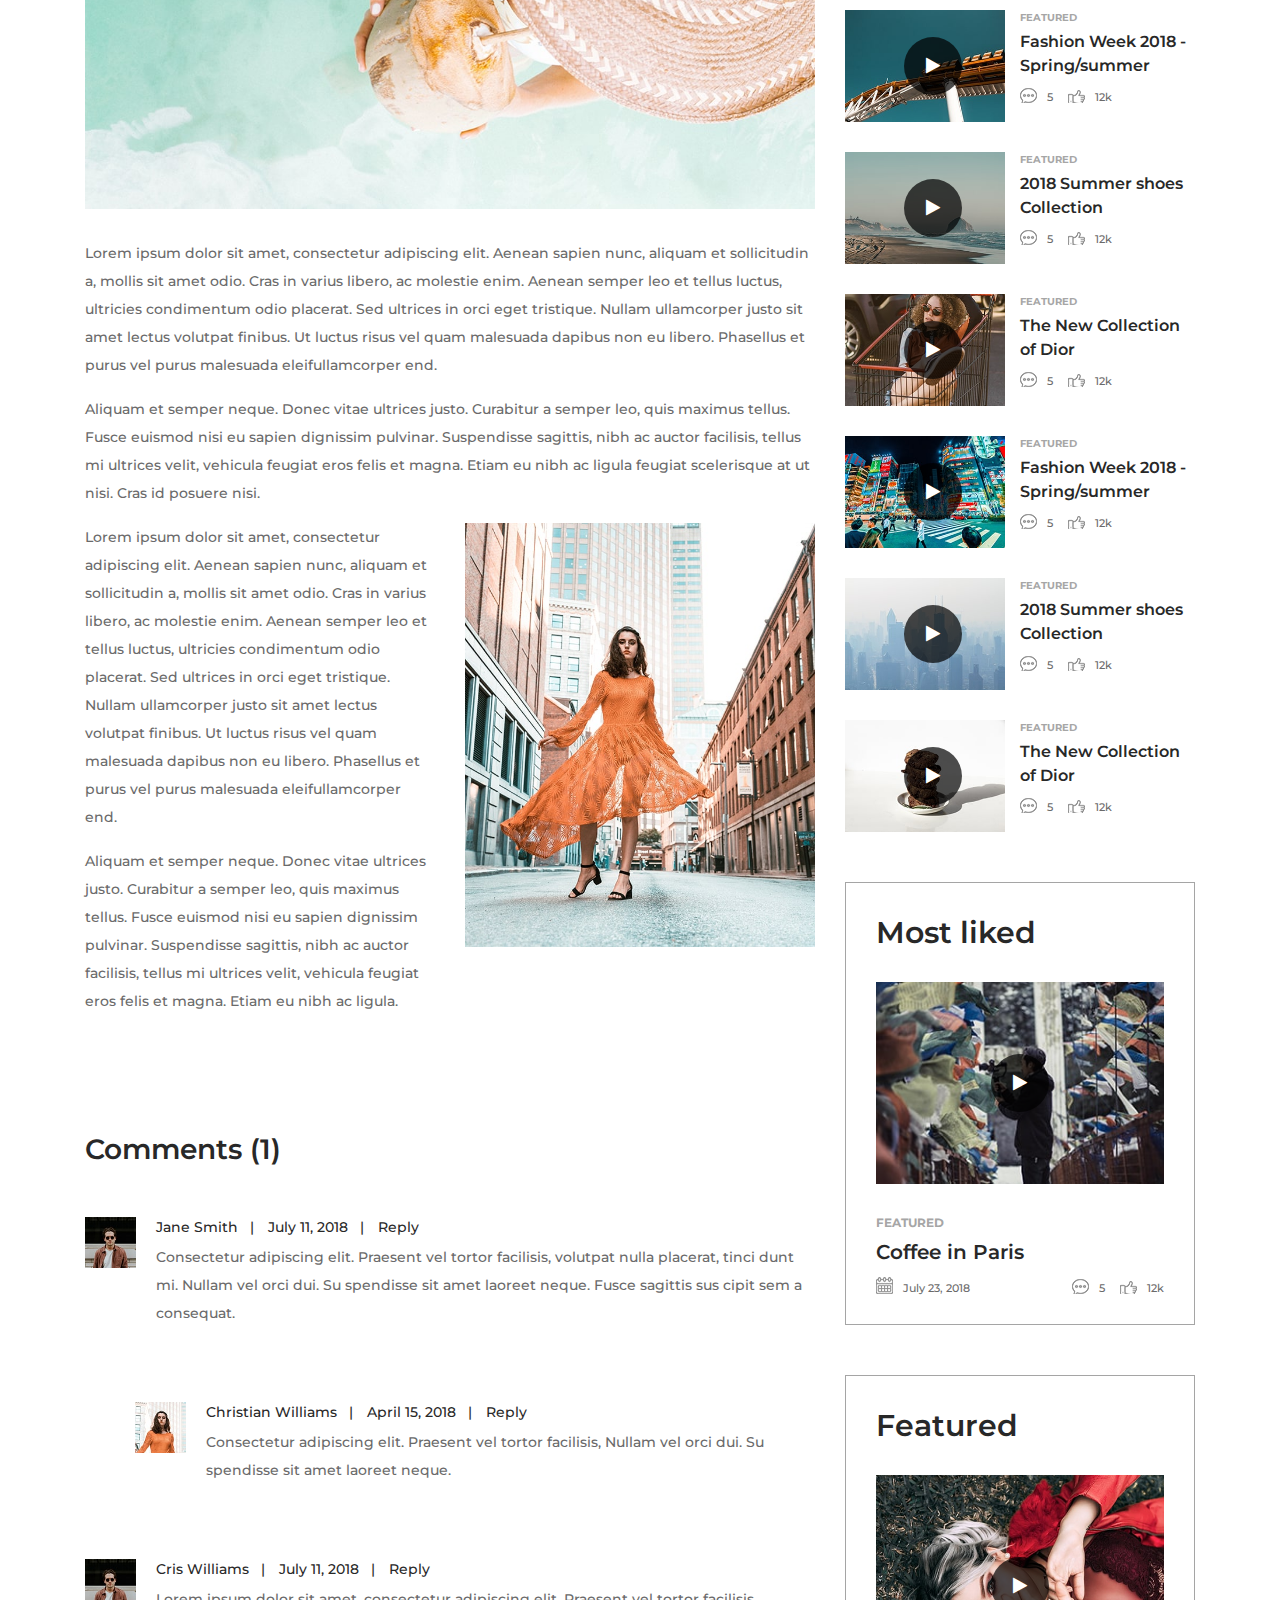
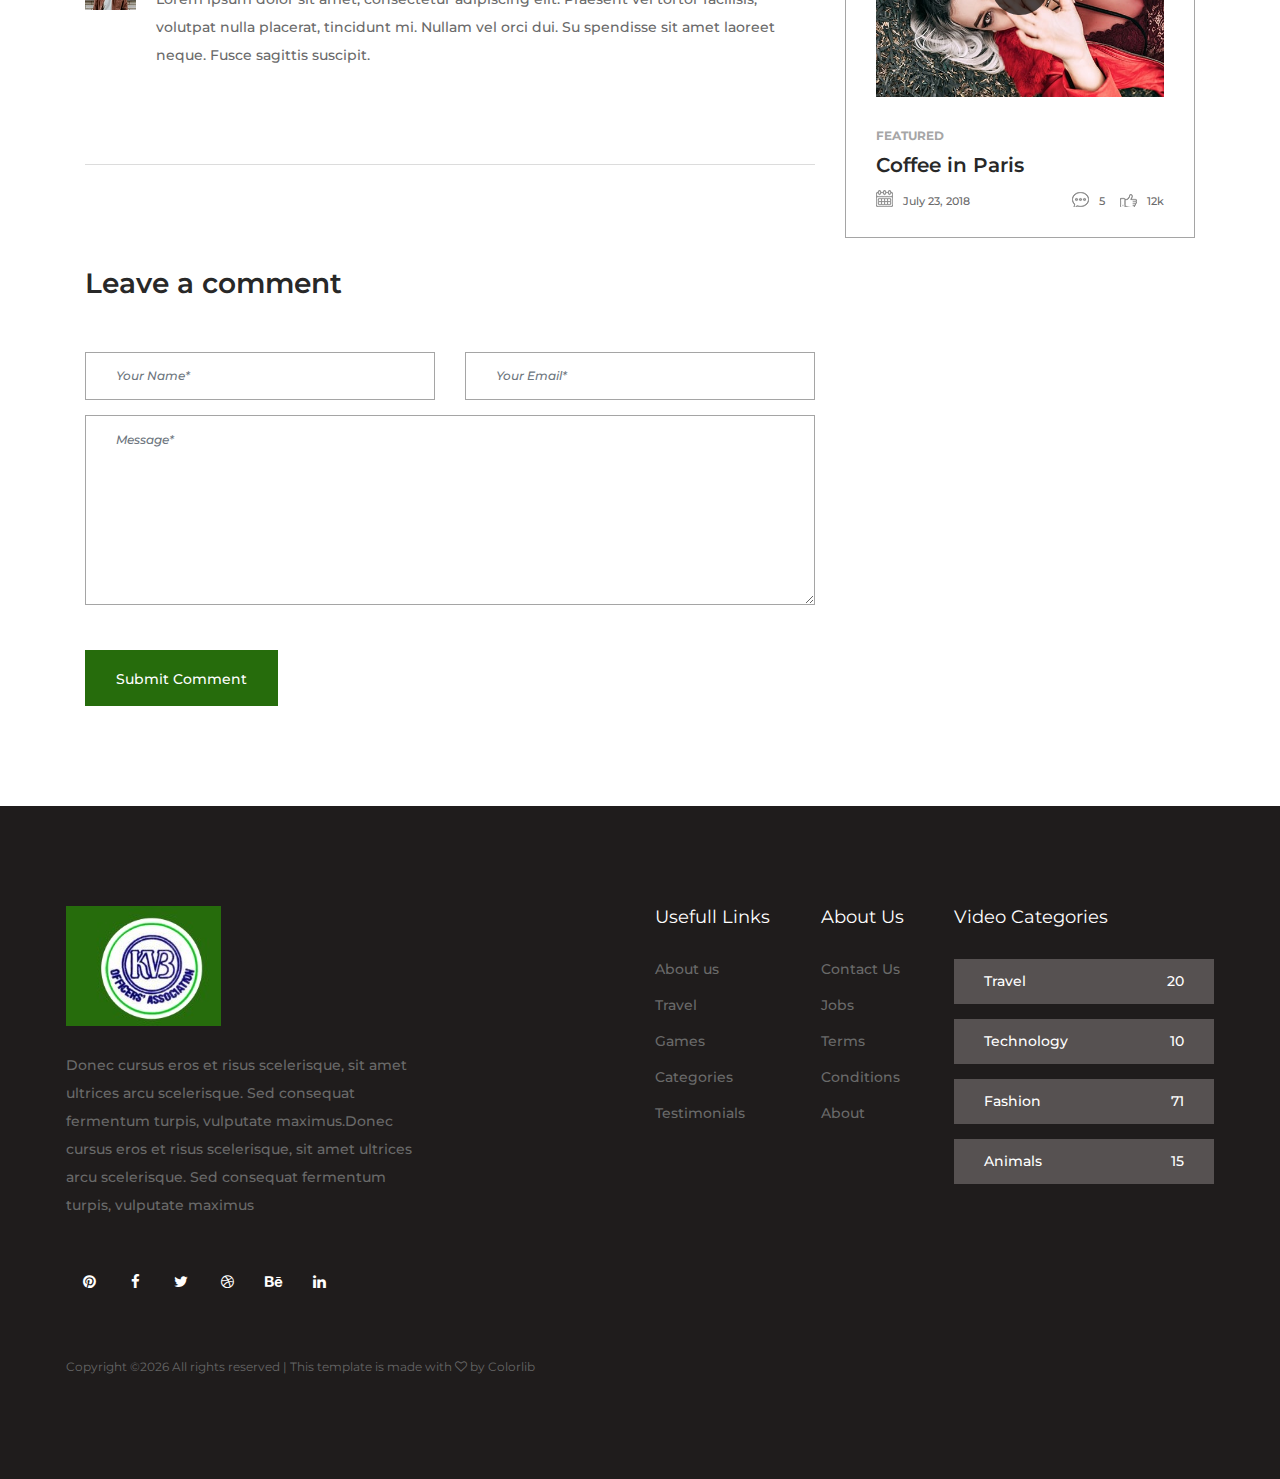
<file: video-post.html>
<!DOCTYPE html>
<html lang="en">

<head>
    <meta charset="UTF-8">
    <meta name="description" content="">
    <meta http-equiv="X-UA-Compatible" content="IE=edge">
    <meta name="viewport" content="width=device-width, initial-scale=1, shrink-to-fit=no">
    <!-- The above 4 meta tags *must* come first in the head; any other head content must come *after* these tags -->

    <!-- Title -->
    <title>Video Mag - HTML Template for Video &amp; Magazine</title>

    <!-- Favicon -->
    <link rel="icon" href="img/core-img/favicon.ico">

    <!-- Stylesheet -->
    <link rel="stylesheet" href="style.css">

</head>

<body>
    <!-- Preloader -->
    <div class="preloader d-flex align-items-center justify-content-center">
        <div class="spinner">
            <div class="double-bounce1"></div>
            <div class="double-bounce2"></div>
        </div>
    </div>

    <!-- ##### Header Area Start ##### -->
    <header class="header-area">

        <!-- Top Header Area -->
        <div class="top-header-area">
            <div class="container-fluid h-100">
                <div class="row h-100 align-items-center">
                    <div class="col-12 col-sm-4">
                        <!-- Logo Area -->
                        <div class="logo-area">
                            <a href="index.html"><img src="img/core-img/logo.png" alt=""></a>
                        </div>
                    </div>
                    <div class="col-12 col-sm-8">
                        <!-- Top Add Area -->
                        <div class="top-add-area text-right">
                            <a href="#"><img src="img/bg-img/add.png" alt=""></a>
                        </div>
                    </div>
                </div>
            </div>
        </div>

        <!-- Navbar Area -->
        <div class="videomag-main-menu" id="sticker">
            <div class="classy-nav-container breakpoint-off">
                <div class="container-fluid">
                    <!-- Menu -->
                    <nav class="classy-navbar justify-content-between" id="videomagNav">

                        <!-- Navbar Toggler -->
                        <div class="classy-navbar-toggler">
                            <span class="navbarToggler"><span></span><span></span><span></span></span>
                        </div>

                        <!-- Menu -->
                        <div class="classy-menu">

                            <!-- Close Button -->
                            <div class="classycloseIcon">
                                <div class="cross-wrap"><span class="top"></span><span class="bottom"></span></div>
                            </div>

                            <!-- Nav Start -->
                            <div class="classynav">
                                <ul>
                                    <li class="active"><a href="index.html">Home</a></li>
                                    <li><a href="video-post.html">Videos</a></li>
                                    <li><a href="#">Pages</a>
                                        <ul class="dropdown">
                                            <li><a href="index.html">Home</a></li>
                                            <li><a href="catagory.html">Catagory</a></li>
                                            <li><a href="video-post.html">Video Post</a></li>
                                            <li><a href="single-post.html">Single Post</a></li>
                                            <li><a href="contact.html">Contact</a></li>
                                        </ul>
                                    </li>
                                    <li><a href="#">Features</a>
                                        <div class="megamenu">
                                            <ul class="single-mega cn-col-4">
                                                <li><a href="index.html">Home</a></li>
                                                <li><a href="catagory.html">Catagory</a></li>
                                                <li><a href="video-post.html">Video Post</a></li>
                                                <li><a href="single-post.html">Single Post</a></li>
                                                <li><a href="contact.html">Contact</a></li>
                                                <li><a href="index.html">Home</a></li>
                                                <li><a href="catagory.html">Catagory</a></li>
                                                <li><a href="video-post.html">Video Post</a></li>
                                                <li><a href="single-post.html">Single Post</a></li>
                                                <li><a href="contact.html">Contact</a></li>
                                            </ul>
                                            <ul class="single-mega cn-col-4">
                                                <li><a href="index.html">Home</a></li>
                                                <li><a href="catagory.html">Catagory</a></li>
                                                <li><a href="video-post.html">Video Post</a></li>
                                                <li><a href="single-post.html">Single Post</a></li>
                                                <li><a href="contact.html">Contact</a></li>
                                                <li><a href="index.html">Home</a></li>
                                                <li><a href="catagory.html">Catagory</a></li>
                                                <li><a href="video-post.html">Video Post</a></li>
                                                <li><a href="single-post.html">Single Post</a></li>
                                                <li><a href="contact.html">Contact</a></li>
                                            </ul>
                                            <ul class="single-mega cn-col-4">
                                                <li><a href="index.html">Home</a></li>
                                                <li><a href="catagory.html">Catagory</a></li>
                                                <li><a href="video-post.html">Video Post</a></li>
                                                <li><a href="single-post.html">Single Post</a></li>
                                                <li><a href="contact.html">Contact</a></li>
                                                <li><a href="index.html">Home</a></li>
                                                <li><a href="catagory.html">Catagory</a></li>
                                                <li><a href="video-post.html">Video Post</a></li>
                                                <li><a href="single-post.html">Single Post</a></li>
                                                <li><a href="contact.html">Contact</a></li>
                                            </ul>
                                            <ul class="single-mega cn-col-4">
                                                <li><a href="index.html">Home</a></li>
                                                <li><a href="catagory.html">Catagory</a></li>
                                                <li><a href="video-post.html">Video Post</a></li>
                                                <li><a href="single-post.html">Single Post</a></li>
                                                <li><a href="contact.html">Contact</a></li>
                                                <li><a href="index.html">Home</a></li>
                                                <li><a href="catagory.html">Catagory</a></li>
                                                <li><a href="video-post.html">Video Post</a></li>
                                                <li><a href="single-post.html">Single Post</a></li>
                                                <li><a href="contact.html">Contact</a></li>
                                            </ul>
                                        </div>
                                    </li>
                                    <li><a href="catagory.html">Music</a></li>
                                    <li><a href="contact.html">Contact</a></li>
                                </ul>
                            </div>
                            <!-- Nav End -->
                        </div>

                        <!-- Top Search Area -->
                        <div class="top-search-area">
                            <form action="#" method="post">
                                <input type="search" name="top-search" id="topSearch" placeholder="Search">
                                <button type="submit" class="btn"><i class="fa fa-search" aria-hidden="true"></i></button>
                            </form>
                        </div>
                    </nav>
                </div>
            </div>
        </div>
    </header>
    <!-- ##### Header Area End ##### -->

    <!-- ##### Post Details Area Start ##### -->
    <section class="post-news-area">
        <!-- Video Content -->
        <div class="video-content-area mb-100">
            <div class="container">
                <div class="row">
                    <div class="col-12">
                        <div class="single-blog-post style2">
                            <div class="blog-thumb mb-30">
                                <img src="img/bg-img/42.jpg" alt="">
                                <!-- Play Button -->
                                <a href="#" class="video-play-btn"><i class="fa fa-play"></i></a>
                            </div>
                            <div class="blog-content d-flex justify-content-between align-items-end flex-wrap">
                                <div class="post--meta- mb-70">
                                    <a href="#" class="post-tag">Featured</a>
                                    <h4 class="text-white">Vacation Vlog: Ibiza</h4>
                                    <div class="post-meta">
                                        <a href="#"><img src="img/core-img/author2.png" alt=""> By James Smith</a>
                                        <a href="#"><img src="img/core-img/calendar2.png" alt=""> July 23, 2018</a>
                                        <a href="#"><img src="img/core-img/chat2.png" alt=""> 5</a>
                                        <a href="#"><img src="img/core-img/like2.png" alt=""> 12k</a>
                                    </div>
                                </div>
                                <!-- Like Dislike Share -->
                                <div class="like-dislike-share mb-70">
                                    <a href="#"><i class="fa fa-thumbs-up" aria-hidden="true"></i></a>
                                    <a href="#"><i class="fa fa-thumbs-down" aria-hidden="true"></i></a>
                                    <a href="#"><i class="fa fa-link" aria-hidden="true"></i></a>
                                    <a href="#"><i class="fa fa-thumbs-up" aria-hidden="true"></i> Likes 112</a>
                                </div>
                            </div>
                        </div>
                    </div>
                </div>
            </div>

            <!-- Add Banner Area -->
            <div class="add-banner1">
                <div class="close-btn" id="closebtn1"><i class="fa fa-times"></i></div>
                <a href="#"><img src="img/bg-img/add1.png" alt=""></a>
            </div>

            <!-- Add Banner Area -->
            <div class="add-banner2">
                <div class="close-btn" id="closebtn2"><i class="fa fa-times"></i></div>
                <a href="#"><img src="img/bg-img/add2.png" alt=""></a>
            </div>
        </div>

        <div class="container">
            <div class="row">
                <!-- Post Details Content Area -->
                <div class="col-12 col-lg-8">
                    <div class="post-details-content mb-100">
                        <div class="single-blog-post style2 mb-50">
                            <div class="blog-content">
                                <p>Lorem ipsum dolor sit amet, consectetur adipiscing elit. Aenean sapien nunc, aliquam et sollicitudin a, mollis sit amet odio. Cras in varius libero, ac molestie enim. Aenean semper leo et tellus luctus, ultricies condimentum odio placerat. Sed ultrices in orci eget tristique. Nullam ullamcorper justo sit amet lectus volutpat finibus. Ut luctus risus vel quam malesuada dapibus non eu libero. Phasellus et purus vel purus malesuada eleifullamcorper end.</p>
                                <p>Aliquam et semper neque. Donec vitae ultrices justo. Curabitur a semper leo, quis maximus tellus. Fusce euismod nisi eu sapien dignissim pulvinar. Suspendisse sagittis, nibh ac auctor facilisis, tellus mi ultrices velit, vehicula feugiat eros felis et magna. Etiam eu nibh ac ligula feugiat scelerisque at ut nisi. Cras id posuere nisi.</p>
                                <img src="img/bg-img/38.jpg" class="mb-30" alt="">
                                <p>Lorem ipsum dolor sit amet, consectetur adipiscing elit. Aenean sapien nunc, aliquam et sollicitudin a, mollis sit amet odio. Cras in varius libero, ac molestie enim. Aenean semper leo et tellus luctus, ultricies condimentum odio placerat. Sed ultrices in orci eget tristique. Nullam ullamcorper justo sit amet lectus volutpat finibus. Ut luctus risus vel quam malesuada dapibus non eu libero. Phasellus et purus vel purus malesuada eleifullamcorper end.</p>
                                <p>Aliquam et semper neque. Donec vitae ultrices justo. Curabitur a semper leo, quis maximus tellus. Fusce euismod nisi eu sapien dignissim pulvinar. Suspendisse sagittis, nibh ac auctor facilisis, tellus mi ultrices velit, vehicula feugiat eros felis et magna. Etiam eu nibh ac ligula feugiat scelerisque at ut nisi. Cras id posuere nisi.</p>
                                <div class="row">
                                    <div class="col-lg-6">
                                        <p>Lorem ipsum dolor sit amet, consectetur adipiscing elit. Aenean sapien nunc, aliquam et sollicitudin a, mollis sit amet odio. Cras in varius libero, ac molestie enim. Aenean semper leo et tellus luctus, ultricies condimentum odio placerat. Sed ultrices in orci eget tristique. Nullam ullamcorper justo sit amet lectus volutpat finibus. Ut luctus risus vel quam malesuada dapibus non eu libero. Phasellus et purus vel purus malesuada eleifullamcorper end.</p>
                                        <p>Aliquam et semper neque. Donec vitae ultrices justo. Curabitur a semper leo, quis maximus tellus. Fusce euismod nisi eu sapien dignissim pulvinar. Suspendisse sagittis, nibh ac auctor facilisis, tellus mi ultrices velit, vehicula feugiat eros felis et magna. Etiam eu nibh ac ligula.</p>
                                    </div>
                                    <div class="col-lg-6">
                                        <img src="img/bg-img/39.jpg" alt="">
                                    </div>
                                </div>
                            </div>
                        </div>
                    </div>

                    <!-- Comment Area Start -->
                    <div class="comment_area clearfix mb-100">
                        <h3 class="mb-50">Comments (1)</h3>

                        <ol>
                            <!-- Single Comment Area -->
                            <li class="single_comment_area">
                                <!-- Comment Content -->
                                <div class="comment-content d-flex">
                                    <!-- Comment Author -->
                                    <div class="comment-author">
                                        <img src="img/bg-img/40.jpg" alt="author">
                                    </div>
                                    <!-- Comment Meta -->
                                    <div class="comment-meta">
                                        <div class="d-flex">
                                            <a href="#" class="post-author">Jane Smith</a>
                                            <a href="#" class="post-date">July 11, 2018</a>
                                            <a href="#" class="reply">Reply</a>
                                        </div>
                                        <p>Consectetur adipiscing elit. Praesent vel tortor facilisis, volutpat nulla placerat, tinci dunt mi. Nullam vel orci dui. Su spendisse sit amet laoreet neque. Fusce sagittis sus cipit sem a consequat.</p>
                                    </div>
                                </div>

                                <ol class="children">
                                    <li class="single_comment_area">
                                        <!-- Comment Content -->
                                        <div class="comment-content d-flex">
                                            <!-- Comment Author -->
                                            <div class="comment-author">
                                                <img src="img/bg-img/41.jpg" alt="author">
                                            </div>
                                            <!-- Comment Meta -->
                                            <div class="comment-meta">
                                                <div class="d-flex">
                                                    <a href="#" class="post-author">Christian Williams</a>
                                                    <a href="#" class="post-date">April 15, 2018</a>
                                                    <a href="#" class="reply">Reply</a>
                                                </div>
                                                <p>Consectetur adipiscing elit. Praesent vel tortor facilisis, Nullam vel orci dui. Su spendisse sit amet laoreet neque.</p>
                                            </div>
                                        </div>
                                    </li>
                                </ol>
                            </li>

                            <!-- Single Comment Area -->
                            <li class="single_comment_area">
                                <!-- Comment Content -->
                                <div class="comment-content d-flex">
                                    <!-- Comment Author -->
                                    <div class="comment-author">
                                        <img src="img/bg-img/40.jpg" alt="author">
                                    </div>
                                    <!-- Comment Meta -->
                                    <div class="comment-meta">
                                        <div class="d-flex">
                                            <a href="#" class="post-author">Cris Williams</a>
                                            <a href="#" class="post-date">July 11, 2018</a>
                                            <a href="#" class="reply">Reply</a>
                                        </div>
                                        <p>Lorem ipsum dolor sit amet, consectetur adipiscing elit. Praesent vel tortor facilisis, volutpat nulla placerat, tincidunt mi. Nullam vel orci dui. Su spendisse sit amet laoreet neque. Fusce sagittis suscipit.</p>
                                    </div>
                                </div>
                            </li>
                        </ol>
                    </div>

                    <div class="post-a-comment-area mb-100 clearfix">
                        <h3 class="mb-50">Leave a comment</h3>

                        <!-- Reply Form -->
                        <div class="contact-form-area">
                            <form action="#" method="post">
                                <div class="row">
                                    <div class="col-12 col-lg-6">
                                        <input type="text" class="form-control" id="name" placeholder="Your Name*" required>
                                    </div>
                                    <div class="col-12 col-lg-6">
                                        <input type="email" class="form-control" id="email" placeholder="Your Email*" required>
                                    </div>
                                    <div class="col-12">
                                        <textarea name="message" class="form-control" id="message" cols="30" rows="10" placeholder="Message*" required></textarea>
                                    </div>
                                    <div class="col-12">
                                        <button class="btn videomag-btn mt-30" type="submit">Submit Comment</button>
                                    </div>
                                </div>
                            </form>
                        </div>
                    </div>
                </div>

                <!-- Sidebar Widget -->
                <div class="col-12 col-sm-9 col-md-6 col-lg-4">
                    <div class="sidebar-area mb-100">
                        <!-- Single Sidebar Widget -->
                        <div class="single-widget-area border-style mb-50">
                            <h2 class="widget-title">Newsletter</h2>
                            <p>Subscribe to our newsletter and join our thousand subscribers.</p>
                            <form action="#" method="post">
                                <input type="search" class="form-control" name="newsletter-search" placeholder="Your E-mail Address">
                                <button type="submit" class="btn videomag-btn">Subscribe</button>
                            </form>
                        </div>

                        <!-- Single Sidebar Widget -->
                        <div class="single-widget-area mb-50">
                            <h2 class="widget-title">July Top</h2>

                            <!-- Single Blog Post -->
                            <div class="single-blog-post style4 d-flex mb-30">
                                <div class="blog-thumb">
                                    <img src="img/bg-img/20.jpg" alt="">
                                    <!-- Play Button -->
                                    <a href="https://www.youtube.com/watch?v=0aNNYEUARAk" class="video-play-btn style2"><i class="fa fa-play"></i></a>
                                </div>
                                <div class="blog-content">
                                    <a href="#" class="post-tag">Featured</a>
                                    <a href="#" class="post-title">Fashion Week 2018 -Spring/summer</a>
                                    <div class="post-meta">
                                        <a href="#"><img src="img/core-img/chat2.png" alt=""> 5</a>
                                        <a href="#"><img src="img/core-img/like2.png" alt=""> 12k</a>
                                    </div>
                                </div>
                            </div>

                            <!-- Single Blog Post -->
                            <div class="single-blog-post style4 d-flex mb-30">
                                <div class="blog-thumb">
                                    <img src="img/bg-img/21.jpg" alt="">
                                    <!-- Play Button -->
                                    <a href="https://www.youtube.com/watch?v=0aNNYEUARAk" class="video-play-btn style2"><i class="fa fa-play"></i></a>
                                </div>
                                <div class="blog-content">
                                    <a href="#" class="post-tag">Featured</a>
                                    <a href="#" class="post-title">2018 Summer shoes Collection</a>
                                    <div class="post-meta">
                                        <a href="#"><img src="img/core-img/chat2.png" alt=""> 5</a>
                                        <a href="#"><img src="img/core-img/like2.png" alt=""> 12k</a>
                                    </div>
                                </div>
                            </div>

                            <!-- Single Blog Post -->
                            <div class="single-blog-post style4 d-flex mb-30">
                                <div class="blog-thumb">
                                    <img src="img/bg-img/22.jpg" alt="">
                                    <!-- Play Button -->
                                    <a href="https://www.youtube.com/watch?v=0aNNYEUARAk" class="video-play-btn style2"><i class="fa fa-play"></i></a>
                                </div>
                                <div class="blog-content">
                                    <a href="#" class="post-tag">Featured</a>
                                    <a href="#" class="post-title">The New Collection of Dior</a>
                                    <div class="post-meta">
                                        <a href="#"><img src="img/core-img/chat2.png" alt=""> 5</a>
                                        <a href="#"><img src="img/core-img/like2.png" alt=""> 12k</a>
                                    </div>
                                </div>
                            </div>

                            <!-- Single Blog Post -->
                            <div class="single-blog-post style4 d-flex mb-30">
                                <div class="blog-thumb">
                                    <img src="img/bg-img/23.jpg" alt="">
                                    <!-- Play Button -->
                                    <a href="https://www.youtube.com/watch?v=0aNNYEUARAk" class="video-play-btn style2"><i class="fa fa-play"></i></a>
                                </div>
                                <div class="blog-content">
                                    <a href="#" class="post-tag">Featured</a>
                                    <a href="#" class="post-title">Fashion Week 2018 -Spring/summer</a>
                                    <div class="post-meta">
                                        <a href="#"><img src="img/core-img/chat2.png" alt=""> 5</a>
                                        <a href="#"><img src="img/core-img/like2.png" alt=""> 12k</a>
                                    </div>
                                </div>
                            </div>

                            <!-- Single Blog Post -->
                            <div class="single-blog-post style4 d-flex mb-30">
                                <div class="blog-thumb">
                                    <img src="img/bg-img/24.jpg" alt="">
                                    <!-- Play Button -->
                                    <a href="https://www.youtube.com/watch?v=0aNNYEUARAk" class="video-play-btn style2"><i class="fa fa-play"></i></a>
                                </div>
                                <div class="blog-content">
                                    <a href="#" class="post-tag">Featured</a>
                                    <a href="#" class="post-title">2018 Summer shoes Collection</a>
                                    <div class="post-meta">
                                        <a href="#"><img src="img/core-img/chat2.png" alt=""> 5</a>
                                        <a href="#"><img src="img/core-img/like2.png" alt=""> 12k</a>
                                    </div>
                                </div>
                            </div>

                            <!-- Single Blog Post -->
                            <div class="single-blog-post style4 d-flex mb-30">
                                <div class="blog-thumb">
                                    <img src="img/bg-img/25.jpg" alt="">
                                    <!-- Play Button -->
                                    <a href="https://www.youtube.com/watch?v=0aNNYEUARAk" class="video-play-btn style2"><i class="fa fa-play"></i></a>
                                </div>
                                <div class="blog-content">
                                    <a href="#" class="post-tag">Featured</a>
                                    <a href="#" class="post-title">The New Collection of Dior</a>
                                    <div class="post-meta">
                                        <a href="#"><img src="img/core-img/chat2.png" alt=""> 5</a>
                                        <a href="#"><img src="img/core-img/like2.png" alt=""> 12k</a>
                                    </div>
                                </div>
                            </div>
                        </div>

                        <!-- Single Sidebar Widget -->
                        <div class="single-widget-area border-style mb-50">
                            <h2 class="widget-title">Most liked</h2>
                            <!-- Single Blog Post -->
                            <div class="single-blog-post style3">
                                <div class="blog-thumb mb-30">
                                    <img src="img/bg-img/15.jpg" alt="">
                                    <!-- Play Button -->
                                    <a href="#" class="video-play-btn style2"><i class="fa fa-play"></i></a>
                                </div>
                                <div class="blog-content">
                                    <a href="#" class="post-tag">Featured</a>
                                    <a href="#" class="post-title">Coffee in Paris</a>
                                    <div class="post-meta d-flex justify-content-between">
                                        <a href="#"><img src="img/core-img/calendar2.png" alt=""> July 23, 2018</a>
                                        <div class="d-flex">
                                            <a href="#"><img src="img/core-img/chat2.png" alt=""> 5</a>
                                            <a href="#"><img src="img/core-img/like2.png" alt=""> 12k</a>
                                        </div>
                                    </div>
                                </div>
                            </div>
                        </div>

                        <!-- Single Sidebar Widget -->
                        <div class="single-widget-area border-style mb-50">
                            <h2 class="widget-title">Featured</h2>
                            <!-- Single Blog Post -->
                            <div class="single-blog-post style3">
                                <div class="blog-thumb mb-30">
                                    <img src="img/bg-img/10.jpg" alt="">
                                    <!-- Play Button -->
                                    <a href="#" class="video-play-btn style2"><i class="fa fa-play"></i></a>
                                </div>
                                <div class="blog-content">
                                    <a href="#" class="post-tag">Featured</a>
                                    <a href="#" class="post-title">Coffee in Paris</a>
                                    <div class="post-meta d-flex justify-content-between">
                                        <a href="#"><img src="img/core-img/calendar2.png" alt=""> July 23, 2018</a>
                                        <div class="d-flex">
                                            <a href="#"><img src="img/core-img/chat2.png" alt=""> 5</a>
                                            <a href="#"><img src="img/core-img/like2.png" alt=""> 12k</a>
                                        </div>
                                    </div>
                                </div>
                            </div>
                        </div>

                    </div>
                </div>
            </div>
        </div>
    </section>
    <!-- ##### Post Details Area End ##### -->

    <!-- ##### Footer Area Start ##### -->
    <footer class="footer-area section-padding-100">
        <div class="container-fluid">
            <div class="row justify-content-between">
                <!-- Footer Content -->
                <div class="col-12 col-lg-4">
                    <div class="footer-content">
                        <!-- Logo -->
                        <a href="index.html" class="foo-logo"><img src="img/core-img/logo.png" alt=""></a>
                        <p>Donec cursus eros et risus scelerisque, sit amet ultrices arcu scelerisque. Sed consequat fermentum turpis, vulputate maximus.Donec cursus eros et risus scelerisque, sit amet ultrices arcu scelerisque. Sed consequat fermentum turpis, vulputate maximus</p>
                        <div class="footer-social-info d-flex">
                            <a href="#"><i class="fa fa-pinterest"></i></a>
                            <a href="#"><i class="fa fa-facebook"></i></a>
                            <a href="#"><i class="fa fa-twitter"></i></a>
                            <a href="#"><i class="fa fa-dribbble"></i></a>
                            <a href="#"><i class="fa fa-behance"></i></a>
                            <a href="#"><i class="fa fa-linkedin"></i></a>
                        </div>
                    </div>
                </div>
                <!-- Footer Content -->
                <div class="col-12 col-lg-7 col-xl-6">
                    <div class="footer-content d-flex flex-wrap">
                        <!-- Footer Nav -->
                        <div class="footer-nav">
                            <h5 class="widget-title">Usefull Links</h5>
                            <nav>
                                <ul>
                                    <li><a href="#">About us</a></li>
                                    <li><a href="#">Travel</a></li>
                                    <li><a href="#">Games</a></li>
                                    <li><a href="#">Categories</a></li>
                                    <li><a href="#">Testimonials</a></li>
                                </ul>
                            </nav>
                        </div>

                        <!-- Footer Nav -->
                        <div class="footer-nav">
                            <h5 class="widget-title">About Us</h5>
                            <nav>
                                <ul>
                                    <li><a href="#">Contact Us</a></li>
                                    <li><a href="#">Jobs</a></li>
                                    <li><a href="#">Terms</a></li>
                                    <li><a href="#">Conditions</a></li>
                                    <li><a href="#">About</a></li>
                                </ul>
                            </nav>
                        </div>

                        <!-- Video Catagory -->
                        <div class="video-catagory">
                            <h5 class="widget-title">Video Categories</h5>
                            <ul>
                                <li><a href="#"><span>Travel</span> <span>20</span></a></li>
                                <li><a href="#"><span>Technology</span> <span>10</span></a></li>
                                <li><a href="#"><span>Fashion</span> <span>71</span></a></li>
                                <li><a href="#"><span>Animals</span> <span>15</span></a></li>
                            </ul>
                        </div>
                    </div>
                </div>
            </div>
            <div class="row">
                <div class="col-12">
                    <!-- Copywrite Text -->
                    <p class="copywrite-text"><a href="#"><!-- Link back to Colorlib can't be removed. Template is licensed under CC BY 3.0. -->
Copyright &copy;<script>document.write(new Date().getFullYear());</script> All rights reserved | This template is made with <i class="fa fa-heart-o" aria-hidden="true"></i> by <a href="https://colorlib.com" target="_blank">Colorlib</a>
<!-- Link back to Colorlib can't be removed. Template is licensed under CC BY 3.0. --></p>
                </div>
            </div>
        </div>
    </footer>
    <!-- ##### Footer Area End ##### -->

    <!-- ##### All Javascript Script ##### -->
    <!-- jQuery-2.2.4 js -->
    <script src="js/jquery/jquery-2.2.4.min.js"></script>
    <!-- Popper js -->
    <script src="js/bootstrap/popper.min.js"></script>
    <!-- Bootstrap js -->
    <script src="js/bootstrap/bootstrap.min.js"></script>
    <!-- All Plugins js -->
    <script src="js/plugins/plugins.js"></script>
    <!-- Active js -->
    <script src="js/active.js"></script>
</body>

</html>
</file>
<file: style.css>
/* Master Stylesheet - 1.0 */
/* :: 1.0 Import Fonts */
@import url("https://fonts.googleapis.com/css?family=Montserrat:300,400,500,600,700");
/* :: 2.0 Import All CSS */
@import url(css/bootstrap.min.css);
@import url(css/classy-nav.css);
@import url(css/owl.carousel.min.css);
@import url(css/animate.css);
@import url(css/magnific-popup.css);
@import url(css/font-awesome.min.css);
@import url(css/nice-select.css);
/* :: 3.0 Base CSS */
* {
  margin: 0;
  padding: 0; }

body {
  font-family: "Montserrat", sans-serif;
  font-size: 14px; }

h1,
h2,
h3,
h4,
h5,
h6 {
  font-family: "Montserrat", sans-serif;
  color: #282828;
  line-height: 1.3;
  font-weight: 600; }

p {
  font-family: "Montserrat", sans-serif;
  color: #6a6a6a;
  font-size: 14px;
  line-height: 2;
  font-weight: 500; }

a,
a:hover,
a:focus {
  -webkit-transition-duration: 500ms;
  transition-duration: 500ms;
  text-decoration: none;
  outline: 0 solid transparent;
  color: #000000;
  font-weight: 500;
  font-size: 16px;
  font-family: "Montserrat", sans-serif; }

ul,
ol {
  margin: 0; }
  ul li,
  ol li {
    list-style: none; }

img {
  height: auto;
  max-width: 100%; }

/* :: 3.1.0 Spacing */
.mt-15 {
  margin-top: 15px !important; }

.mt-30 {
  margin-top: 30px !important; }

.mt-50 {
  margin-top: 50px !important; }

.mt-70 {
  margin-top: 70px !important; }

.mt-100 {
  margin-top: 100px !important; }

.mb-15 {
  margin-bottom: 15px !important; }

.mb-30 {
  margin-bottom: 30px !important; }

.mb-50 {
  margin-bottom: 50px !important; }

.mb-70 {
  margin-bottom: 70px !important; }

.mb-100 {
  margin-bottom: 100px !important; }

.ml-15 {
  margin-left: 15px !important; }

.ml-30 {
  margin-left: 30px !important; }

.ml-50 {
  margin-left: 50px !important; }

.mr-15 {
  margin-right: 15px !important; }

.mr-30 {
  margin-right: 30px !important; }

.mr-50 {
  margin-right: 50px !important; }

.pb-70 {
  padding-bottom: 70px !important; }

/* :: 3.2.0 Height */
.height-400 {
  height: 400px !important; }

.height-500 {
  height: 500px !important; }

.height-600 {
  height: 600px !important; }

.height-700 {
  height: 700px !important; }

.height-800 {
  height: 800px !important; }

/* :: 3.3.0 Section Padding */
.section-padding-100 {
  padding-top: 100px;
  padding-bottom: 100px; }

.section-padding-100-0 {
  padding-top: 100px;
  padding-bottom: 0; }

.section-padding-0-100 {
  padding-top: 0;
  padding-bottom: 100px; }

.section-padding-100-70 {
  padding-top: 100px;
  padding-bottom: 70px; }

/* :: 3.4.0 Preloader */
.preloader {
  background-color: #266c0c;
  width: 100%;
  height: 100%;
  position: fixed;
  top: 0;
  left: 0;
  right: 0;
  z-index: 99999; }

.spinner {
  width: 40px;
  height: 40px;
  position: relative;
  z-index: 1; }
  .spinner .double-bounce1,
  .spinner .double-bounce2 {
    width: 100%;
    height: 100%;
    border-radius: 50%;
    background-color: #ffffff;
    opacity: 0.6;
    position: absolute;
    top: 0;
    left: 0;
    -webkit-animation: sk-bounce 2s infinite ease-in-out;
    animation: sk-bounce 2s infinite ease-in-out; }
  .spinner .double-bounce2 {
    -webkit-animation-delay: -1.0s;
    animation-delay: -1s; }

@-webkit-keyframes sk-bounce {
  0%,
    100% {
    -webkit-transform: scale(0);
    transform: scale(0); }
  50% {
    -webkit-transform: scale(1);
    transform: scale(1); } }
@keyframes sk-bounce {
  0%,
    100% {
    -webkit-transform: scale(0);
    transform: scale(0); }
  50% {
    -webkit-transform: scale(1);
    transform: scale(1); } }
/* :: 3.5.0 Miscellaneous */
.section-heading {
  position: relative;
  z-index: 1;
  margin-bottom: 45px; }
  .section-heading h2 {
    margin-bottom: 0;
    font-size: 36px;
    font-weight: 700; }
.homeImg{
    background-image: url(img/bg-img/home_opening.JPG);
    background-size: 100%;
    width: 100%;
    height: 370px;
    display: block;
    background-position: 0px -379px;
    background-repeat: no-repeat;
}	
.reg-form{
  width: 50%;
  margin: 0 auto;
  padding-top: 20px;
}
.reg-form-1{
    display: block;
}
.reg-form-2{
  display: none;
  padding-bottom: 20px;
}
.container-title{
  background-color: #266c0c;
  color: #fff;
  padding-top: 10px;
  padding-bottom: 10px;
  font-size: 24px;
}
.carouselarea{
  display:none;
}
    @media only screen and (min-width: 992px) and (max-width: 1199px) {
      .section-heading h2 {
        font-size: 30px; } }
    @media only screen and (min-width: 768px) and (max-width: 991px) {
      .section-heading h2 {
        font-size: 28px; } }
    @media only screen and (max-width: 767px) {
      .section-heading h2 {
        font-size: 24px; } }

.tooltip-inner {
  background-color: #266c0c; }

.tooltip .arrow::before {
  border-bottom-color: #266c0c; }

.bg-img {
  background-position: center center;
  background-size: cover;
  background-repeat: no-repeat; }

.bg-white {
  background-color: #ffffff !important; }

.bg-dark {
  background-color: #000000 !important; }

.bg-transparent {
  background-color: transparent !important; }

.bg-gray {
  background-color: #edf1f4; }

.font-bold {
  font-weight: 700; }

.font-light {
  font-weight: 300; }

.bg-overlay {
  position: relative;
  z-index: 2;
  background-position: center center;
  background-size: cover; }
  .bg-overlay::after {
    background-color: rgba(0, 0, 0, 0.69);
    position: absolute;
    z-index: -1;
    top: 0;
    left: 0;
    width: 100%;
    height: 100%;
    content: ""; }

.bg-fixed {
  background-attachment: fixed !important; }

input:focus {
  outline-style: none;
  box-shadow: none;
  border-color: transparent; }

/* :: 3.6.0 ScrollUp */
#scrollUp {
  background-color: #000000;
  border-radius: 0;
  bottom: 50px;
  color: #ffffff;
  font-size: 24px;
  height: 40px;
  line-height: 37px;
  right: 50px;
  text-align: center;
  width: 40px;
  border-radius: 50%;
  -webkit-transition-duration: 500ms;
  transition-duration: 500ms;
  box-shadow: 0 1px 5px 2px rgba(0, 0, 0, 0.15); }
  #scrollUp:hover, #scrollUp:focus {
    background-color: #266c0c;
    color: #ffffff; }

/* :: 3.7.0 videomag Button */
.videomag-btn {
  background-color: #266c0c;
  -webkit-transition-duration: 500ms;
  transition-duration: 500ms;
  position: relative;
  z-index: 1;
  display: inline-block;
  min-width: 160px;
  height: 56px;
  color: #ffffff;
  border-radius: 0;
  padding: 0 30px;
  font-size: 14px;
  line-height: 56px;
  font-weight: 500;
  text-transform: capitalize; }
  .videomag-btn:hover, .videomag-btn:focus {
    font-size: 14px;
    font-weight: 500;
    background-color: #000000;
    color: #ffffff; }

/* :: 4.0 Header Area CSS */
.header-area {
  position: relative;
  z-index: 1000;
  width: 100%; }
  .header-area .top-header-area {
    position: relative;
    z-index: 1;
    width: 100%;
    height: 130px;
    background-color: #266c0c;
    padding: 0 4%; }
    @media only screen and (min-width: 768px) and (max-width: 991px) {
      .header-area .top-header-area .logo-area {
        max-width: 170px; } }
    @media only screen and (max-width: 767px) {
      .header-area .top-header-area .logo-area {
        max-width: 150px; } }
  .header-area .videomag-main-menu {
    position: relative;
    width: 100%;
    height: 90px; }
    @media only screen and (min-width: 768px) and (max-width: 991px) {
      .header-area .videomag-main-menu {
        height: 70px; } }
    @media only screen and (max-width: 767px) {
      .header-area .videomag-main-menu {
        height: 70px; } }
    .header-area .videomag-main-menu .classy-nav-container {
      background-color: #312e2e;
      border-top: 1px solid #ffffff;
      padding: 0 4%; }
      .header-area .videomag-main-menu .classy-nav-container .classy-navbar {
        background-color: #312e2e;
        height: 90px;
        padding: 0; }
        @media only screen and (min-width: 768px) and (max-width: 991px) {
          .header-area .videomag-main-menu .classy-nav-container .classy-navbar {
            height: 70px; } }
        @media only screen and (max-width: 767px) {
          .header-area .videomag-main-menu .classy-nav-container .classy-navbar {
            height: 70px; } }
        .header-area .videomag-main-menu .classy-nav-container .classy-navbar .classynav ul li a {
          font-weight: 500;
          text-transform: capitalize;
          font-size: 16px;
          padding: 27px 25px;
          color: #ffffff;
          height: 90px; }
          @media only screen and (min-width: 992px) and (max-width: 1199px) {
            .header-area .videomag-main-menu .classy-nav-container .classy-navbar .classynav ul li a {
              font-size: 14px;
              padding: 27px 15px; } }
          @media only screen and (min-width: 768px) and (max-width: 991px) {
            .header-area .videomag-main-menu .classy-nav-container .classy-navbar .classynav ul li a {
              font-size: 14px;
              padding: 0 20px;
              height: 35px;
              color: #282828; } }
          @media only screen and (max-width: 767px) {
            .header-area .videomag-main-menu .classy-nav-container .classy-navbar .classynav ul li a {
              font-size: 14px;
              padding: 0 20px;
              height: 35px;
              color: #282828; } }
          .header-area .videomag-main-menu .classy-nav-container .classy-navbar .classynav ul li a:hover, .header-area .videomag-main-menu .classy-nav-container .classy-navbar .classynav ul li a:focus {
            background-color: #2cce04;
            color: #ffffff; }
        .header-area .videomag-main-menu .classy-nav-container .classy-navbar .classynav ul li ul li a {
          color: #404040;
          font-size: 14px;
          padding: 0 25px;
          height: 35px; }
        .header-area .videomag-main-menu .classy-nav-container .classy-navbar .classynav > ul > li.active a {
          background-color: #2cce04;
          color: #ffffff; }
          @media only screen and (min-width: 768px) and (max-width: 991px) {
            .header-area .videomag-main-menu .classy-nav-container .classy-navbar .classynav > ul > li.active a {
              background-color: #ffffff;
              color: #282828; } }
          @media only screen and (max-width: 767px) {
            .header-area .videomag-main-menu .classy-nav-container .classy-navbar .classynav > ul > li.active a {
              background-color: #ffffff;
              color: #282828; } }
        .header-area .videomag-main-menu .classy-nav-container .classy-navbar .classynav ul li.megamenu-item > a::after,
        .header-area .videomag-main-menu .classy-nav-container .classy-navbar .classynav ul li.has-down > a::after {
          color: #ffffff; }
          @media only screen and (min-width: 768px) and (max-width: 991px) {
            .header-area .videomag-main-menu .classy-nav-container .classy-navbar .classynav ul li.megamenu-item > a::after,
            .header-area .videomag-main-menu .classy-nav-container .classy-navbar .classynav ul li.has-down > a::after {
              color: #282828; } }
          @media only screen and (max-width: 767px) {
            .header-area .videomag-main-menu .classy-nav-container .classy-navbar .classynav ul li.megamenu-item > a::after,
            .header-area .videomag-main-menu .classy-nav-container .classy-navbar .classynav ul li.has-down > a::after {
              color: #282828; } }
    .header-area .videomag-main-menu .top-search-area {
      position: relative;
      z-index: 1; }
      .header-area .videomag-main-menu .top-search-area form {
        position: relative;
        z-index: 1;
        width: 330px;
        height: 40px; }
        @media only screen and (min-width: 992px) and (max-width: 1199px) {
          .header-area .videomag-main-menu .top-search-area form {
            width: 280px; } }
        @media only screen and (min-width: 768px) and (max-width: 991px) {
          .header-area .videomag-main-menu .top-search-area form {
            width: 280px; } }
        @media only screen and (max-width: 767px) {
          .header-area .videomag-main-menu .top-search-area form {
            width: 180px; } }
        .header-area .videomag-main-menu .top-search-area form input {
          -webkit-transition-duration: 300ms;
          transition-duration: 300ms;
          width: 100%;
          height: 100%;
          background-color: #606060;
          border: none;
          color: #ffffff;
          font-size: 12px;
          padding: 0 30px;
          border-bottom: 2px solid transparent; }
          .header-area .videomag-main-menu .top-search-area form input:focus {
            border-bottom-color: #266c0c; }
        .header-area .videomag-main-menu .top-search-area form button {
          position: absolute;
          width: 40px;
          height: 40px;
          background-color: transparent;
          top: 0;
          right: 10px;
          font-size: 18px;
          z-index: 99;
          border: none;
          cursor: pointer;
          color: #ffffff; }
          .header-area .videomag-main-menu .top-search-area form button:hover {
            color: #266c0c; }
  .header-area .is-sticky .videomag-main-menu {
    z-index: 9999;
    box-shadow: 0 5px 50px 0 rgba(0, 0, 0, 0.2); }

/* :: 5.0 Hero Area CSS */
.single-welcome-post {
  position: relative;
  z-index: 1; }
  .single-welcome-post::after {
    position: absolute;
    width: 100%;
    height: 100%;
    top: 0;
    left: 0;
    background-color: rgba(0, 0, 0, 0.4);
    content: '';
    z-index: 5; }
  .single-welcome-post .welcome-post-content {
    position: absolute;
    z-index: 100;
    left: 50px;
    bottom: 50px;
    right: 50px; }
    @media only screen and (min-width: 768px) and (max-width: 991px) {
      .single-welcome-post .welcome-post-content {
        left: 20px;
        bottom: 20px;
        right: 20px; } }
    @media only screen and (max-width: 767px) {
      .single-welcome-post .welcome-post-content {
        left: 15px;
        bottom: 15px;
        right: 15px; } }
  .single-welcome-post.style-2 {
    height: 645px; }
    @media only screen and (min-width: 992px) and (max-width: 1199px) {
      .single-welcome-post.style-2 {
        height: 575px; } }
    @media only screen and (min-width: 768px) and (max-width: 991px) {
      .single-welcome-post.style-2 {
        height: 500px; } }
    @media only screen and (max-width: 767px) {
      .single-welcome-post.style-2 {
        height: 350px; } }

.hero-area {
  position: relative;
  z-index: 1;
  background-color: #edf1f4;
  padding: 5px; }
  .hero-area .hero-single-section {
    position: relative;
    z-index: 1;
    -webkit-box-flex: 0;
    -ms-flex: 0 0 50%;
    flex: 0 0 50%;
    max-width: 50%;
    width: 50%; }
    @media only screen and (max-width: 767px) {
      .hero-area .hero-single-section {
        -webkit-box-flex: 0;
        -ms-flex: 0 0 100%;
        flex: 0 0 100%;
        max-width: 100%;
        width: 100%; } }
  .hero-area .item1 {
    height: 700px;
    margin: 5px; }
    @media only screen and (min-width: 992px) and (max-width: 1199px) {
      .hero-area .item1 {
        height: 600px; } }
    @media only screen and (min-width: 768px) and (max-width: 991px) {
      .hero-area .item1 {
        height: 500px; } }
    @media only screen and (max-width: 767px) {
      .hero-area .item1 {
        height: 350px; } }
  .hero-area .item2 {
    height: 340px;
    margin: 5px; }
    @media only screen and (min-width: 992px) and (max-width: 1199px) {
      .hero-area .item2 {
        height: 290px; } }
    @media only screen and (min-width: 768px) and (max-width: 991px) {
      .hero-area .item2 {
        height: 240px; } }
    @media only screen and (max-width: 767px) {
      .hero-area .item2 {
        height: 200px; } }
  .hero-area .item3 {
    height: 350px;
    -webkit-box-flex: 0;
    -ms-flex: 0 0 calc(50% - 10px);
    flex: 0 0 calc(50% - 10px);
    max-width: calc(50% - 10px);
    width: calc(50% - 10px);
    margin: 5px; }
    @media only screen and (min-width: 992px) and (max-width: 1199px) {
      .hero-area .item3 {
        height: 300px; } }
    @media only screen and (min-width: 768px) and (max-width: 991px) {
      .hero-area .item3 {
        height: 250px; } }
    @media only screen and (max-width: 767px) {
      .hero-area .item3 {
        height: 200px; } }
  .hero-area .item4 {
    height: 350px;
    -webkit-box-flex: 0;
    -ms-flex: 0 0 calc(50% - 10px);
    flex: 0 0 calc(50% - 10px);
    max-width: calc(50% - 10px);
    width: calc(50% - 10px);
    margin: 5px; }
    @media only screen and (min-width: 992px) and (max-width: 1199px) {
      .hero-area .item4 {
        height: 300px; } }
    @media only screen and (min-width: 768px) and (max-width: 991px) {
      .hero-area .item4 {
        height: 250px; } }
    @media only screen and (max-width: 767px) {
      .hero-area .item4 {
        height: 200px; } }

.video-play-btn {
  position: absolute;
  width: 96px;
  height: 96px;
  -webkit-transform: translate(-50%, -50%);
  transform: translate(-50%, -50%);
  top: 50%;
  left: 50%;
  z-index: 100;
  background-color: rgba(0, 0, 0, 0.7);
  border-radius: 50%;
  text-align: center;
  line-height: 96px;
  color: #ffffff;
  font-size: 30px; }
  .video-play-btn:hover, .video-play-btn:focus {
    color: #ffffff;
    font-size: 30px;
    background-color: #266c0c;
    box-shadow: 0 0 30px 0 rgba(0, 0, 0, 0.2); }
  .video-play-btn.style2 {
    width: 58px;
    height: 58px;
    line-height: 58px;
    font-size: 18px; }
  .video-play-btn.style3 {
    width: 38px;
    height: 38px;
    line-height: 38px;
    font-size: 16px; }

.single-blog-post {
  position: relative;
  z-index: 1; }
  .single-blog-post .blog-thumb {
    position: relative;
    z-index: 1; }
    .single-blog-post .blog-thumb img {
      width: 100%; }
  .single-blog-post .blog-content .post-tag {
    color: #a6a6a6;
    text-transform: uppercase;
    font-size: 12px;
    display: block;
    font-weight: 700;
    margin-bottom: 5px; }
    .single-blog-post .blog-content .post-tag:hover, .single-blog-post .blog-content .post-tag:focus {
      color: #266c0c; }
    @media only screen and (max-width: 767px) {
      .single-blog-post .blog-content .post-tag {
        font-size: 10px; } }
  .single-blog-post .blog-content .post-title {
    font-weight: 600;
    font-size: 30px;
    display: block;
    color: #282828;
    margin-bottom: 10px; }
    @media only screen and (min-width: 992px) and (max-width: 1199px) {
      .single-blog-post .blog-content .post-title {
        font-size: 24px; } }
    @media only screen and (min-width: 768px) and (max-width: 991px) {
      .single-blog-post .blog-content .post-title {
        font-size: 20px; } }
    @media only screen and (max-width: 767px) {
      .single-blog-post .blog-content .post-title {
        font-size: 16px; } }
    .single-blog-post .blog-content .post-title:hover, .single-blog-post .blog-content .post-title:focus {
      color: #266c0c; }
  .single-blog-post .blog-content .post-meta {
    display: -webkit-box;
    display: -ms-flexbox;
    display: flex; }
    .single-blog-post .blog-content .post-meta a {
      color: #6a6a6a;
      margin-right: 15px;
      font-size: 11px;
      line-height: 1;
      display: -webkit-box;
      display: -ms-flexbox;
      display: flex;
      -webkit-box-align: end;
      -ms-flex-align: end;
      -ms-grid-row-align: flex-end;
      align-items: flex-end; }
      @media only screen and (min-width: 768px) and (max-width: 991px) {
        .single-blog-post .blog-content .post-meta a {
          font-size: 9px; } }
      @media only screen and (max-width: 767px) {
        .single-blog-post .blog-content .post-meta a {
          font-size: 8px;
          margin-right: 5px; } }
      .single-blog-post .blog-content .post-meta a img {
        margin-right: 10px; }
      .single-blog-post .blog-content .post-meta a:last-child {
        margin-right: 0; }
      .single-blog-post .blog-content .post-meta a:hover, .single-blog-post .blog-content .post-meta a:focus {
        color: #266c0c; }
  .single-blog-post.white .blog-content .post-title,
  .single-blog-post.white .blog-content .post-tag,
  .single-blog-post.white .blog-content .post-meta a {
    color: #ffffff; }
    .single-blog-post.white .blog-content .post-title:hover, .single-blog-post.white .blog-content .post-title:focus,
    .single-blog-post.white .blog-content .post-tag:hover,
    .single-blog-post.white .blog-content .post-tag:focus,
    .single-blog-post.white .blog-content .post-meta a:hover,
    .single-blog-post.white .blog-content .post-meta a:focus {
      color: #266c0c; }
  .single-blog-post.style2 .blog-content .post-title {
    font-size: 24px; }
    @media only screen and (min-width: 992px) and (max-width: 1199px) {
      .single-blog-post.style2 .blog-content .post-title {
        font-size: 20px; } }
    @media only screen and (min-width: 768px) and (max-width: 991px) {
      .single-blog-post.style2 .blog-content .post-title {
        font-size: 20px; } }
    @media only screen and (max-width: 767px) {
      .single-blog-post.style2 .blog-content .post-title {
        font-size: 18px; } }
  .single-blog-post.style2 .blog-content .post-meta a {
    font-size: 11px; }
    @media only screen and (min-width: 992px) and (max-width: 1199px) {
      .single-blog-post.style2 .blog-content .post-meta a {
        font-size: 8px; } }
    @media only screen and (min-width: 768px) and (max-width: 991px) {
      .single-blog-post.style2 .blog-content .post-meta a {
        font-size: 9px; } }
    @media only screen and (max-width: 767px) {
      .single-blog-post.style2 .blog-content .post-meta a {
        font-size: 9px; } }
  .single-blog-post.style3 .blog-content .post-title {
    font-size: 20px; }
  .single-blog-post.style3 .blog-content .post-meta a {
    font-size: 11px; }
    @media only screen and (min-width: 992px) and (max-width: 1199px) {
      .single-blog-post.style3 .blog-content .post-meta a {
        font-size: 10px; } }
  .single-blog-post.style4 .blog-thumb {
    -webkit-box-flex: 0;
    -ms-flex: 0 0 50%;
    flex: 0 0 50%;
    max-width: 50%;
    width: 50%;
    padding-right: 15px; }
  .single-blog-post.style4 .blog-content {
    -webkit-box-flex: 0;
    -ms-flex: 0 0 50%;
    flex: 0 0 50%;
    max-width: 50%;
    width: 50%; }
    .single-blog-post.style4 .blog-content .post-tag {
      font-size: 10px; }
    .single-blog-post.style4 .blog-content .post-title {
      font-size: 16px; }
      @media only screen and (min-width: 992px) and (max-width: 1199px) {
        .single-blog-post.style4 .blog-content .post-title {
          font-size: 14px; } }
      @media only screen and (max-width: 767px) {
        .single-blog-post.style4 .blog-content .post-title {
          font-size: 14px; } }
      @media only screen and (min-width: 576px) and (max-width: 767px) {
        .single-blog-post.style4 .blog-content .post-title {
          font-size: 16px; } }
    .single-blog-post.style4 .blog-content .post-meta a {
      font-size: 11px; }

.video-mag-tabs-area {
  position: relative;
  z-index: 1; }
  .video-mag-tabs-area .nav-tabs {
    position: relative;
    z-index: 1;
    padding: 45px 0;
    border-top: 1px solid #dcdcdc;
    border-bottom: 1px solid #dcdcdc; }
    .video-mag-tabs-area .nav-tabs .nav-item .nav-link {
      font-size: 14px;
      font-weight: 600;
      text-transform: uppercase;
      color: #343434;
      border: none;
      border-radius: 0;
      padding: 0;
      margin-right: 20px; }
      .video-mag-tabs-area .nav-tabs .nav-item .nav-link.active {
        color: #266c0c; }
  .video-mag-tabs-area .tab-content {
    padding: 75px 0;
    position: relative;
    z-index: 1; }
    .video-mag-tabs-area .tab-content .owl-carousel .owl-item img {
      width: auto !important; }
    .video-mag-tabs-area .tab-content .owl-carousel .owl-prev,
    .video-mag-tabs-area .tab-content .owl-carousel .owl-next {
      width: 42px;
      height: 35px;
      background-color: #edf1f4;
      position: absolute;
      top: -148px;
      right: 0;
      font-size: 18px;
      color: #a5a5a5;
      line-height: 35px;
      text-align: center;
      -webkit-transition-duration: 500ms;
      transition-duration: 500ms;
      z-index: 99; }
      .video-mag-tabs-area .tab-content .owl-carousel .owl-prev:hover, .video-mag-tabs-area .tab-content .owl-carousel .owl-prev:focus,
      .video-mag-tabs-area .tab-content .owl-carousel .owl-next:hover,
      .video-mag-tabs-area .tab-content .owl-carousel .owl-next:focus {
        background-color: #266c0c;
        color: #ffffff; }
    .video-mag-tabs-area .tab-content .owl-carousel .owl-prev {
      right: 57px; }

.travel-videos-content,
.small-videos-content {
  position: relative;
  z-index: 1;
  padding: 50px 0;
  border-top: 1px solid #dcdcdc; }

.big-add-area {
  position: relative;
  z-index: 1;
  padding: 0 4%; }
  .big-add-area img {
    width: 100%; }

.video-content-area {
  position: relative;
  z-index: 1;
  background-color: #201f1f;
  padding: 80px 0 10px 0;
  border-top: 2px solid #ffffff; }
  .video-content-area .add-banner1 {
    position: absolute;
    top: 50%;
    left: 20px;
    z-index: 99;
    width: 150px;
    -webkit-transform: translateY(-50%);
    transform: translateY(-50%); }
    @media only screen and (max-width: 767px) {
      .video-content-area .add-banner1 {
        left: 15px;
        width: 80px; } }
    .video-content-area .add-banner1 .close-btn {
      width: 20px;
      height: 20px;
      background-color: #ffffff;
      border-radius: 50%;
      line-height: 20px;
      font-size: 10px;
      text-align: center;
      -webkit-transition-duration: 500ms;
      transition-duration: 500ms;
      cursor: pointer;
      position: absolute;
      top: -10px;
      right: -10px; }
      .video-content-area .add-banner1 .close-btn:hover {
        background-color: #266c0c;
        color: #ffffff; }
  .video-content-area .add-banner2 {
    position: absolute;
    top: 50%;
    right: 20px;
    z-index: 99;
    width: 150px;
    -webkit-transform: translateY(-50%);
    transform: translateY(-50%); }
    @media only screen and (max-width: 767px) {
      .video-content-area .add-banner2 {
        right: 15px;
        width: 80px; } }
    .video-content-area .add-banner2 .close-btn {
      width: 20px;
      height: 20px;
      background-color: #ffffff;
      border-radius: 50%;
      line-height: 20px;
      font-size: 10px;
      text-align: center;
      -webkit-transition-duration: 500ms;
      transition-duration: 500ms;
      cursor: pointer;
      position: absolute;
      top: -10px;
      right: -10px; }
      .video-content-area .add-banner2 .close-btn:hover {
        background-color: #266c0c;
        color: #ffffff; }

.pagination .page-item .page-link {
  background-color: transparent;
  width: auto;
  height: 44px;
  line-height: 44px;
  font-size: 14px;
  color: #6a6a6a;
  text-transform: uppercase;
  text-align: center;
  display: inline-block;
  border-radius: 0;
  padding: 0 15px;
  margin-right: 5px;
  border: 1px solid #dcdcdc; }
  .pagination .page-item .page-link:hover, .pagination .page-item .page-link:focus {
    background-color: #266c0c;
    color: #ffffff;
    border-color: #266c0c; }
.pagination .page-item.active .page-link {
  background-color: #266c0c;
  color: #ffffff;
  border-color: #266c0c; }

/* :: 6.0 Footer Area CSS */
.footer-area {
  position: relative;
  z-index: 1;
  background-color: #1f1c1c;
  padding-left: 4%;
  padding-right: 4%; }
  .footer-area .widget-title {
    display: block;
    margin-bottom: 30px;
    font-size: 18px;
    font-weight: 400;
    color: #ffffff;
    text-transform: capitalize; }
    @media only screen and (max-width: 767px) {
      .footer-area .widget-title {
        font-size: 16px; } }
  .footer-area .footer-content {
    position: relative;
    z-index: 1;
    width: 100%; }
    .footer-area .footer-content .foo-logo {
      display: block;
      margin-bottom: 25px; }
    .footer-area .footer-content p {
      margin-bottom: 40px;
      display: block; }
    .footer-area .footer-content .footer-social-info {
      margin-bottom: 50px; }
      .footer-area .footer-content .footer-social-info a {
        display: inline-block;
        -webkit-box-flex: 0;
        -ms-flex: 0 0 46px;
        flex: 0 0 46px;
        max-width: 46px;
        width: 46px;
        height: 46px;
        background-color: transparent;
        text-align: center;
        font-size: 15px;
        color: #ffffff;
        line-height: 46px; }
        .footer-area .footer-content .footer-social-info a:hover, .footer-area .footer-content .footer-social-info a:focus {
          background-color: #266c0c; }
  .footer-area .footer-nav {
    position: relative;
    z-index: 1;
    margin-bottom: 50px;
    -webkit-box-flex: 1;
    -ms-flex-positive: 1;
    flex-grow: 1; }
    .footer-area .footer-nav ul li {
      display: block;
      margin-bottom: 15px; }
      .footer-area .footer-nav ul li:last-child {
        margin-bottom: 0; }
      .footer-area .footer-nav ul li a {
        font-size: 14px;
        color: #6a6a6a; }
        .footer-area .footer-nav ul li a:hover, .footer-area .footer-nav ul li a:focus {
          color: #266c0c; }
  .footer-area .video-catagory {
    position: relative;
    z-index: 1;
    -webkit-box-flex: 2;
    -ms-flex-positive: 2;
    flex-grow: 2;
    margin-bottom: 50px; }
    .footer-area .video-catagory ul li a {
      display: block;
      width: 100%;
      height: 45px;
      background-color: #565151;
      padding: 0 30px;
      margin-bottom: 15px;
      color: #ffffff;
      font-size: 14px;
      display: -webkit-box;
      display: -ms-flexbox;
      display: flex;
      -webkit-box-pack: justify;
      -ms-flex-pack: justify;
      justify-content: space-between;
      line-height: 45px; }
      @media only screen and (max-width: 767px) {
        .footer-area .video-catagory ul li a {
          padding: 0 15px; } }
      .footer-area .video-catagory ul li a:hover, .footer-area .video-catagory ul li a:focus {
        background-color: #266c0c; }
    .footer-area .video-catagory ul li:last-child a {
      margin-bottom: 0; }
  .footer-area .copywrite-text {
    font-size: 12px;
    margin-bottom: 0;
    color: #6a6a6a;
    font-weight: 400; }
    .footer-area .copywrite-text a {
      color: #666666;
      font-size: 12px;
      font-weight: 400; }
      .footer-area .copywrite-text a:hover, .footer-area .copywrite-text a:focus {
        color: #266c0c; }

.mfp-iframe-holder .mfp-close {
  color: #ffffff;
  right: 0;
  text-align: center;
  padding-right: 0;
  top: 0;
  width: 36px;
  height: 36px;
  background-color: #266c0c;
  line-height: 36px; }

.sidebar-area {
  position: relative;
  z-index: 1; }

.single-widget-area {
  position: relative;
  z-index: 1; }
  .single-widget-area .widget-title {
    margin-bottom: 30px;
    font-size: 30px; }
    @media only screen and (min-width: 992px) and (max-width: 1199px) {
      .single-widget-area .widget-title {
        font-size: 24px; } }
    @media only screen and (min-width: 768px) and (max-width: 991px) {
      .single-widget-area .widget-title {
        font-size: 24px; } }
    @media only screen and (max-width: 767px) {
      .single-widget-area .widget-title {
        font-size: 24px; } }
  .single-widget-area.border-style {
    border: 1px solid #a5a5a5;
    padding: 30px; }
  .single-widget-area form input {
    width: 100%;
    height: 56px;
    background-color: #edf1f4;
    font-size: 12px;
    font-style: italic;
    padding: 0 30px;
    border: none;
    border-radius: 0;
    margin-bottom: 30px; }
    .single-widget-area form input:focus {
      box-shadow: none;
      background-color: #edf1f4; }

.comment_area {
  border-bottom: 1px solid #dcdcdc;
  padding-bottom: 50px; }
  .comment_area .comment-content .comment-author {
    -webkit-box-flex: 0;
    -ms-flex: 0 0 51px;
    flex: 0 0 51px;
    min-width: 51px;
    margin-right: 20px;
    height: 51px;
    border-radius: 50%; }
    @media only screen and (max-width: 767px) {
      .comment_area .comment-content .comment-author {
        margin-right: 15px; } }
  .comment_area .comment-content .comment-meta {
    margin-bottom: 30px; }
    .comment_area .comment-content .comment-meta .post-author,
    .comment_area .comment-content .comment-meta .post-date,
    .comment_area .comment-content .comment-meta .reply {
      position: relative;
      z-index: 1;
      margin-bottom: 5px;
      display: inline-block;
      font-size: 14px;
      color: #282828;
      margin-right: 30px; }
      @media only screen and (max-width: 767px) {
        .comment_area .comment-content .comment-meta .post-author,
        .comment_area .comment-content .comment-meta .post-date,
        .comment_area .comment-content .comment-meta .reply {
          font-size: 12px;
          margin-right: 15px; } }
      .comment_area .comment-content .comment-meta .post-author::after,
      .comment_area .comment-content .comment-meta .post-date::after,
      .comment_area .comment-content .comment-meta .reply::after {
        position: absolute;
        top: 0;
        right: -16px;
        content: '|';
        z-index: 1; }
        @media only screen and (max-width: 767px) {
          .comment_area .comment-content .comment-meta .post-author::after,
          .comment_area .comment-content .comment-meta .post-date::after,
          .comment_area .comment-content .comment-meta .reply::after {
            right: -8px; } }
      .comment_area .comment-content .comment-meta .post-author:hover,
      .comment_area .comment-content .comment-meta .post-date:hover,
      .comment_area .comment-content .comment-meta .reply:hover {
        color: #266c0c; }
    .comment_area .comment-content .comment-meta .reply {
      margin-right: 0; }
      .comment_area .comment-content .comment-meta .reply::after {
        display: none; }
    .comment_area .comment-content .comment-meta p {
      margin-bottom: 15px;
      font-size: 14px;
      line-height: 2;
      font-weight: 500; }
  .comment_area .single_comment_area {
    margin-bottom: 30px; }
    .comment_area .single_comment_area:last-of-type {
      margin-bottom: 0; }
  .comment_area .children .single_comment_area {
    margin-left: 50px;
    margin-top: 30px; }

.like-dislike-share {
  position: relative;
  z-index: 1; }
  .like-dislike-share a {
    display: inline-block;
    margin-right: 10px;
    width: auto;
    height: 50px;
    background-color: #777777;
    line-height: 50px;
    padding: 0 20px;
    font-size: 14px;
    color: #ffffff; }
    @media only screen and (max-width: 767px) {
      .like-dislike-share a {
        height: 40px;
        line-height: 40px;
        padding: 0 15px;
        font-size: 12px; } }
    .like-dislike-share a:hover, .like-dislike-share a:focus {
      background-color: #4267b2; }

/* :: 7.0 Contact Area CSS */
.contact-social-info a {
  display: inline-block;
  margin-right: 20px;
  font-size: 14px;
  color: #000000; }
  .contact-social-info a:hover, .contact-social-info a:focus {
    color: #266c0c; }

.single-contact-info {
  position: relative;
  margin-bottom: 20px; }
  .single-contact-info:last-child {
    margin-bottom: 0; }
  .single-contact-info .icon {
    -webkit-box-flex: 0;
    -ms-flex: 0 0 42px;
    flex: 0 0 42px;
    max-width: 42px;
    width: 42px;
    height: 42px;
    background-color: #266c0c;
    text-align: center;
    line-height: 42px; }
  .single-contact-info p {
    font-size: 14px;
    margin-bottom: 0;
    color: #282828; }

.contact-form-area .form-control {
  position: relative;
  z-index: 2;
  height: 48px;
  width: 100%;
  background-color: #ffffff;
  font-size: 12px;
  margin-bottom: 15px;
  border: 1px solid #a5a5a5;
  border-radius: 0;
  padding: 15px 30px;
  font-weight: 500;
  font-style: italic;
  color: #aeaeae;
  -webkit-transition-duration: 500ms;
  transition-duration: 500ms; }
  .contact-form-area .form-control:focus {
    box-shadow: none; }
.contact-form-area textarea.form-control {
  height: 190px; }

.map-area {
  position: relative;
  z-index: 2; }
  .map-area iframe {
    width: 100%;
    height: 450px;
    border: none;
    margin-bottom: 0; }
    @media only screen and (max-width: 767px) {
      .map-area iframe {
        height: 300px; } }
        .logo-area.text-center h1 {
          color: #fff;
      }
      .logo-area.text-center h1 {
        color: #fff;
    }
/* ====== The End ====== */

/*# sourceMappingURL=style.css.map */
</file>
